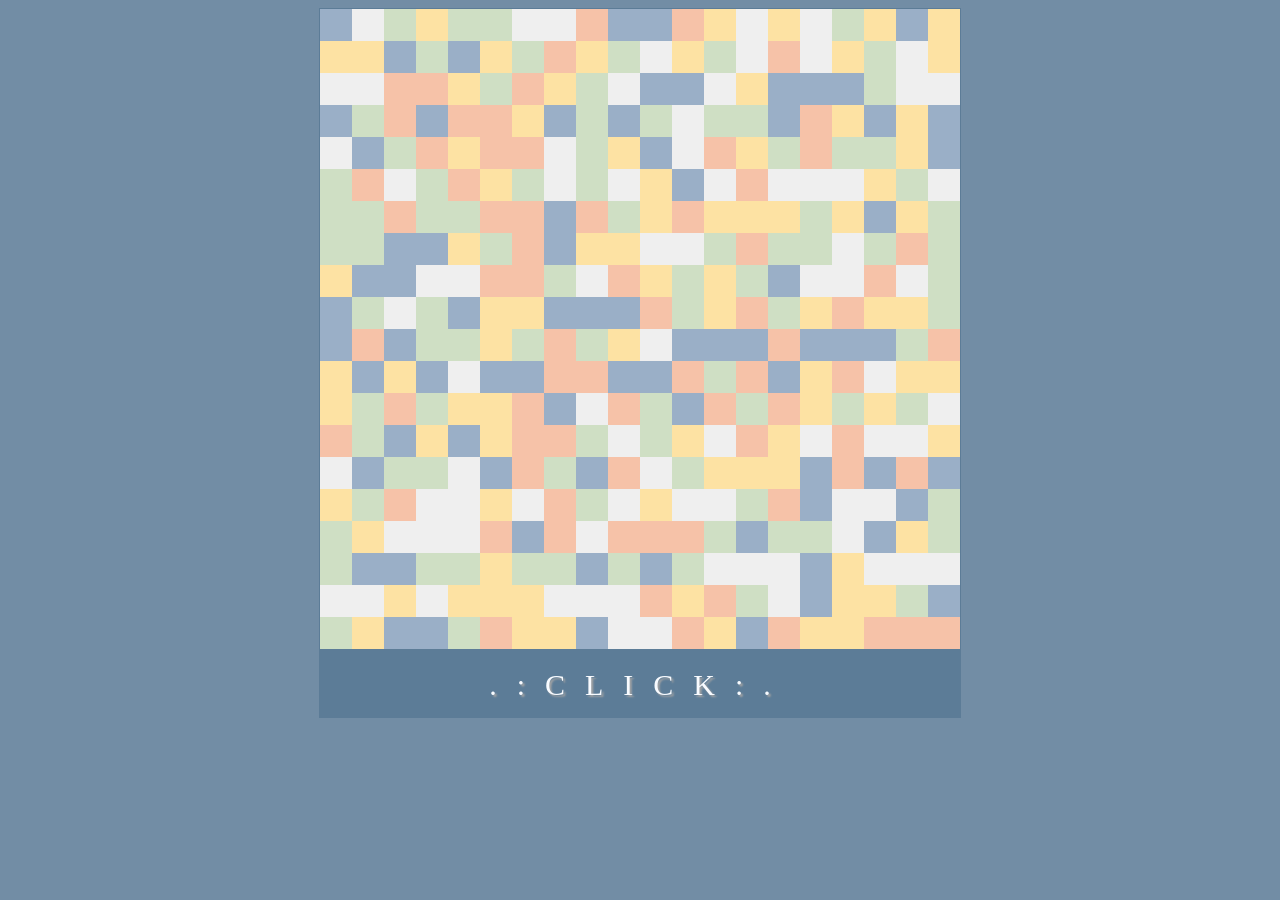
<file: othr/src/canvas/index.html>
<!DOCTYPE html>
<html lang="en">

<head>
  <meta charset="UTF-8">
  <link rel="stylesheet" type="text/css" media="screen" href="style.css" />
  <title>Document</title>
</head>

<body>

  <div class="cont">
    <canvas id="canvas" width="640" height="640"></canvas>
    <button class="button">.:CLICK:.</button>
  </div>
  <script src="script.js"></script>



  
</body>

</html>
</file>
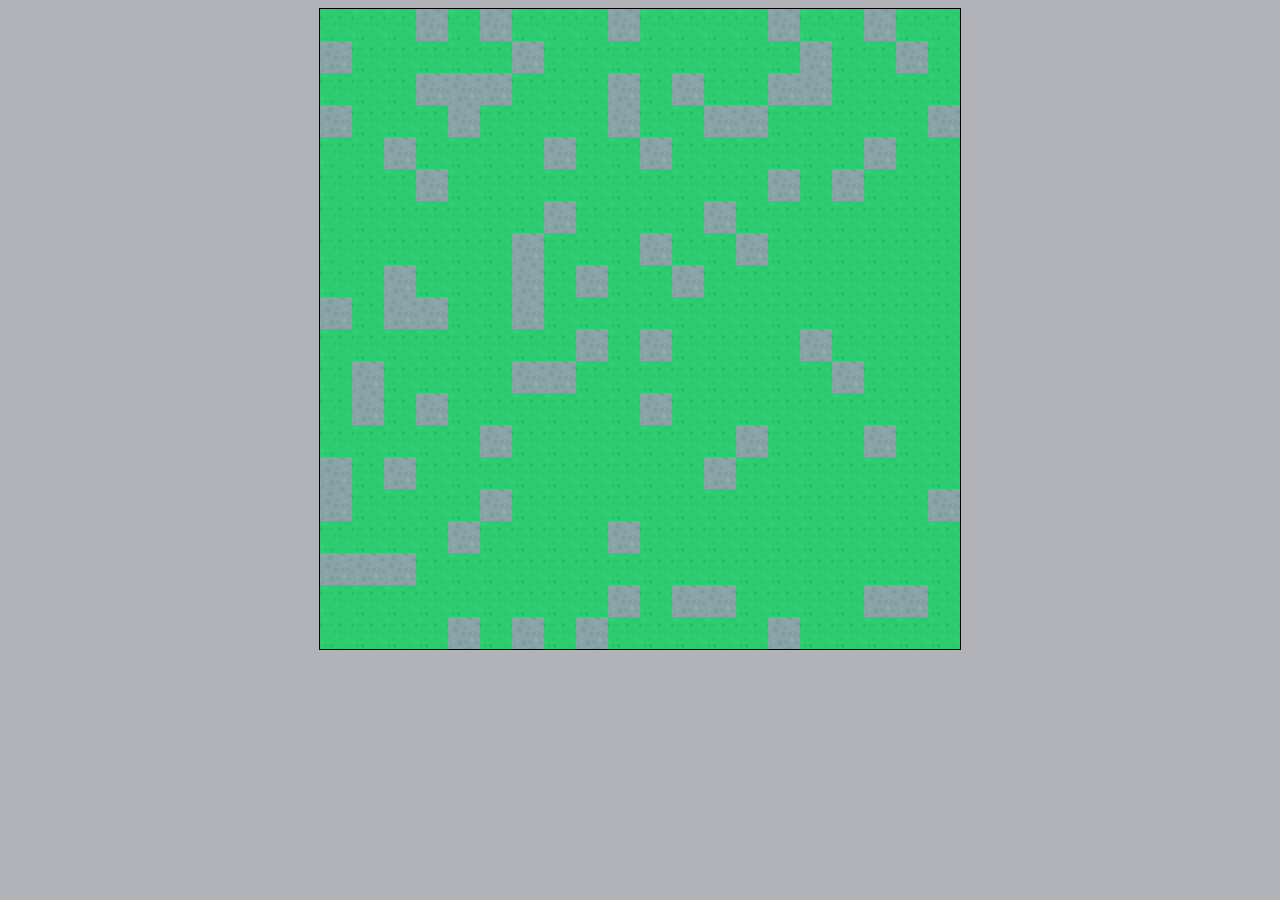
<file: othr/src/tbHndlr/index.html>
<!DOCTYPE html>
<html lang="en">

<head>
  <meta charset="UTF-8">
  <link rel="stylesheet" type="text/css" media="screen" href="style.css" />
  <title>Document</title>
</head>
<body>

  <script src="script.js"></script>
</body>
</html>
</file>
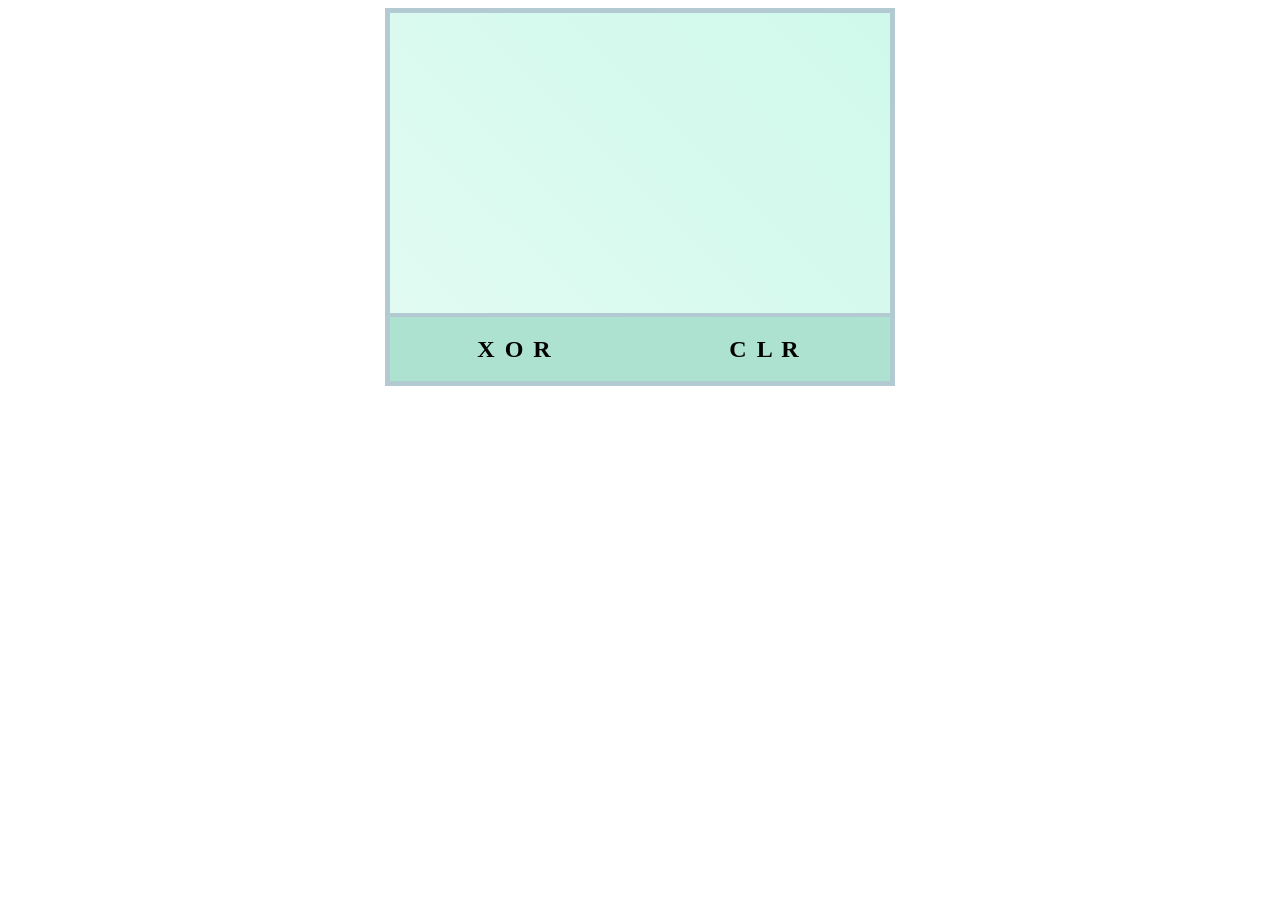
<file: othr/src/Xor/index.html>
<!DOCTYPE html>
<html lang="en">

<head>
  <meta charset="UTF-8">
  <meta name="viewport" content="width=device-width, initial-scale=1.0">
  <meta http-equiv="pragma" content="no-cache" />
  <link rel="stylesheet" type="text/css" media="screen" href="style.css" />
  <title>Document</title>
</head>

<body>
  <script src="script.js"></script>
  <div class=wrap>
    <textarea cols=20 rows=3 id="area"></textarea>
    <button id=dec onclick="myXor()">X O R</button>
    <button id=enc onclick="myClr()">C L R</button>
    <p style="clear:both"></p>
  </div>



</body>

</html>
</file>
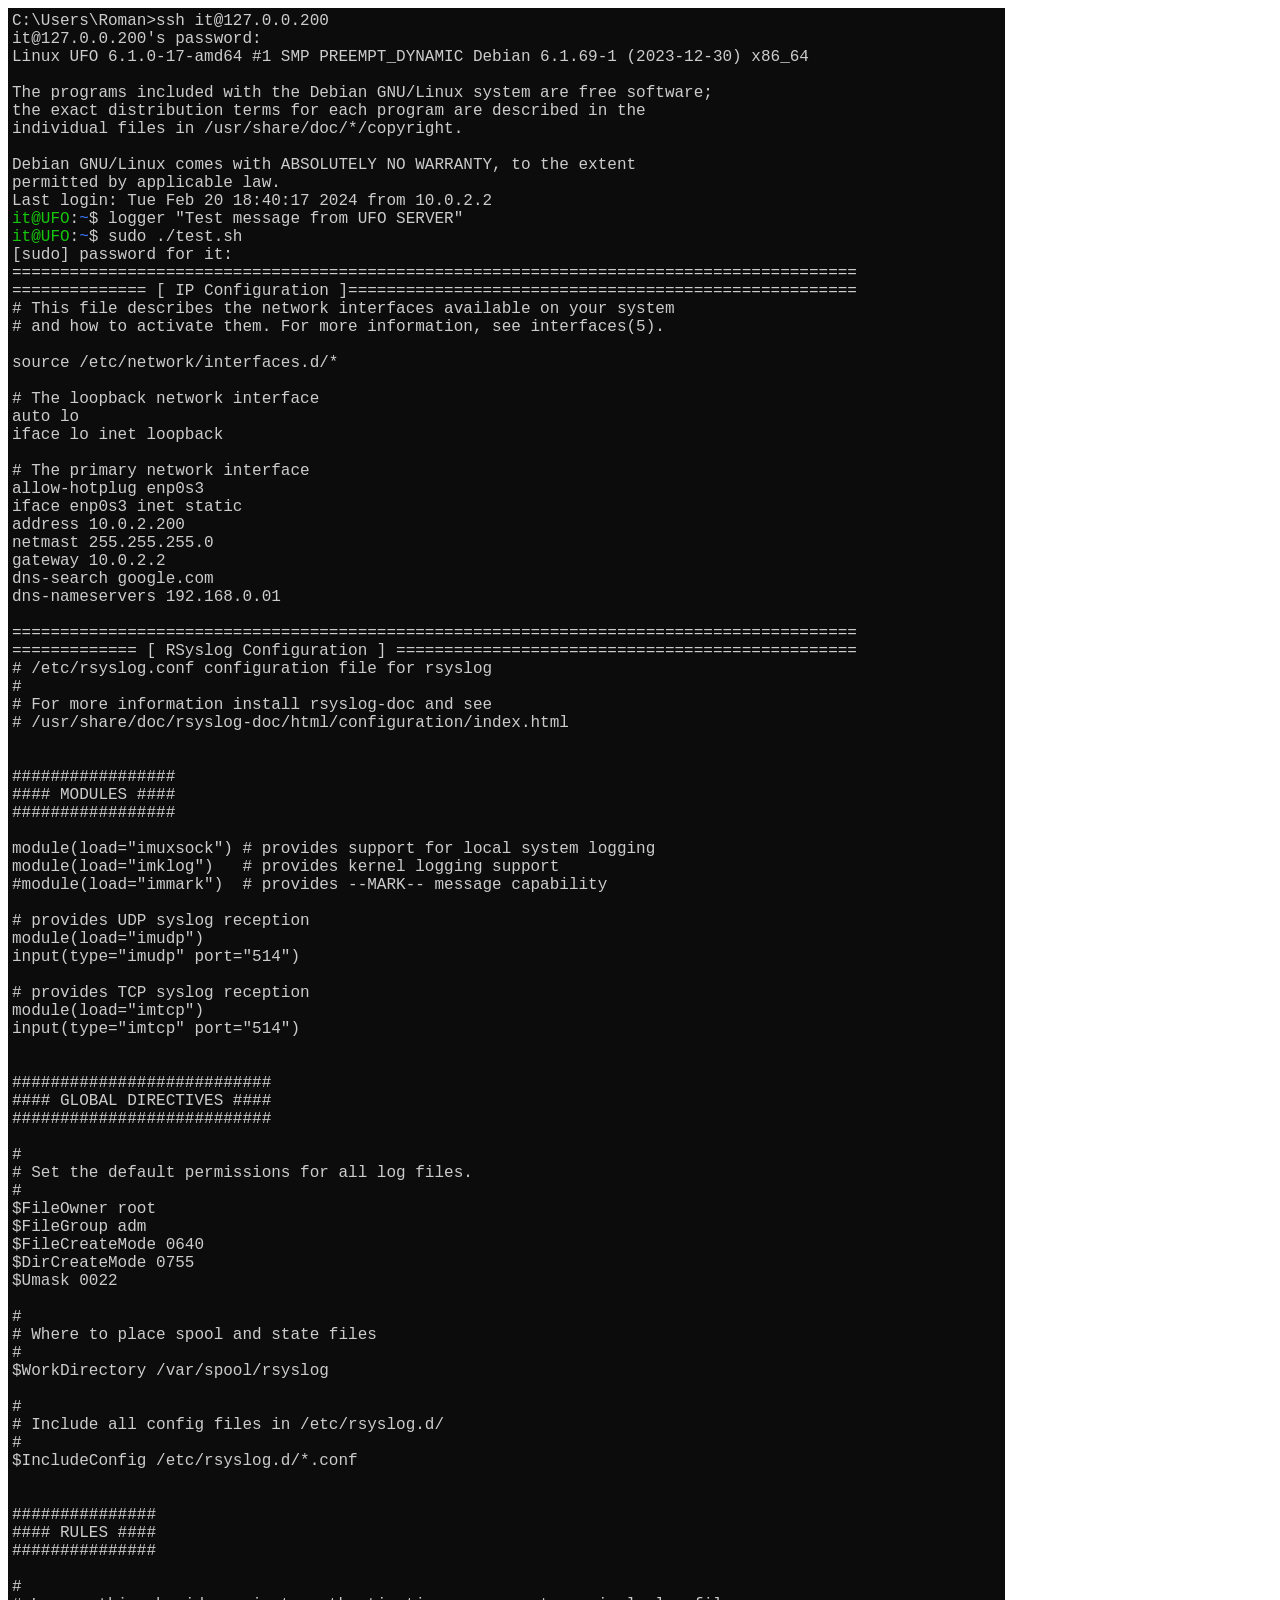
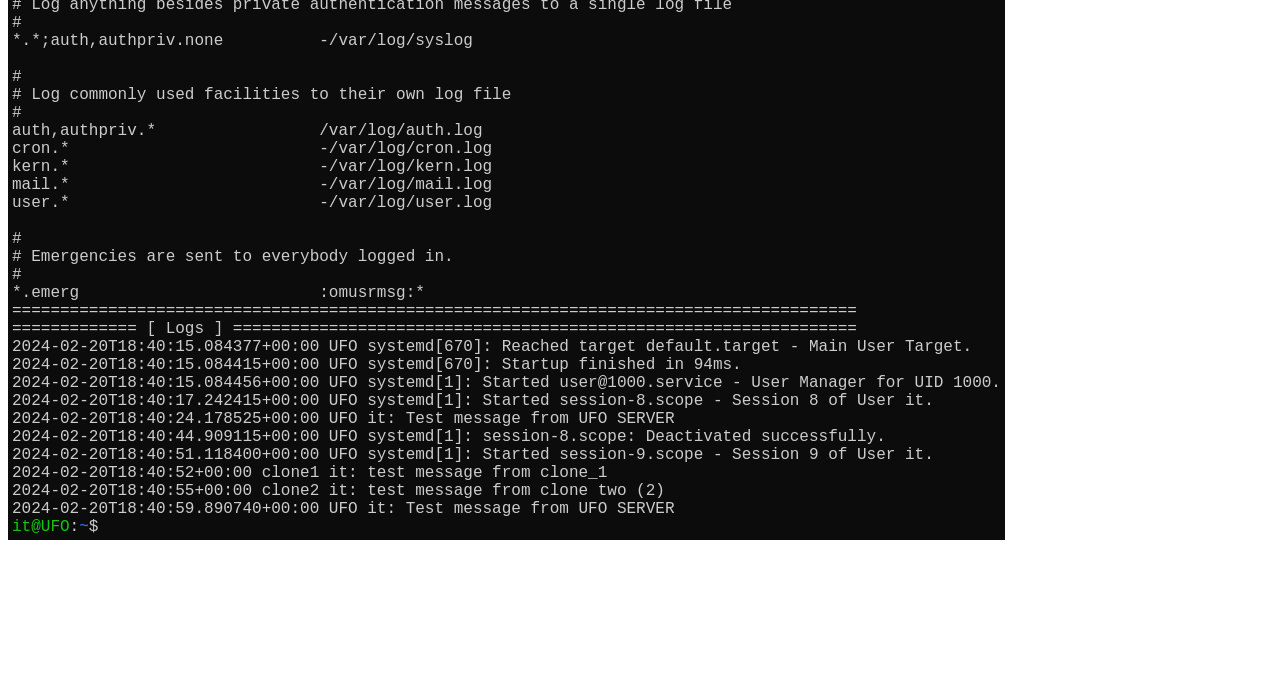
<file: collect/_rsrc/session.html>
<!DOCTYPE html>
<html>
  <head>
    <meta http-equiv="content-type" content="text/html; charset=UTF-8">
    <title>session</title>
  </head>
  <body>
    <div style="display:inline-block;white-space:pre;background-color:#0C0C0C;font-family:'Cascadia Mono',monospace;font-size:12pt;padding:4px;"><span
style="color:#CCCCCC;background-color:#0C0C0C;">C:\Users\Roman&gt;ssh it@127.0.0.200<br>it@127.0.0.200's password:<br>Linux UFO 6.1.0-17-amd64 #1 SMP PREEMPT_DYNAMIC Debian 6.1.69-1 (2023-12-30) x86_64<br><br>The programs included with the Debian GNU/Linux system are free software;<br>the exact distribution terms for each program are described in the<br>individual files in /usr/share/doc/*/copyright.<br><br>Debian GNU/Linux comes with ABSOLUTELY NO WARRANTY, to the extent<br>permitted by applicable law.<br>Last login: Tue Feb 20 18:40:17 2024 from 10.0.2.2<br></span><span
style="color:#16C60C;background-color:#0C0C0C;">it@UFO</span><span style="color:#CCCCCC;background-color:#0C0C0C;">:</span><span
style="color:#3B78FF;background-color:#0C0C0C;">~</span><span style="color:#CCCCCC;background-color:#0C0C0C;">$ logger "Test message from UFO SERVER"<br></span><span
style="color:#16C60C;background-color:#0C0C0C;">it@UFO</span><span style="color:#CCCCCC;background-color:#0C0C0C;">:</span><span
style="color:#3B78FF;background-color:#0C0C0C;">~</span><span style="color:#CCCCCC;background-color:#0C0C0C;">$ sudo ./test.sh<br>[sudo] password for it:<br>========================================================================================<br>============== [ IP Configuration ]=====================================================<br># This file describes the network interfaces available on your system<br># and how to activate them. For more information, see interfaces(5).<br><br>source /etc/network/interfaces.d/*<br><br># The loopback network interface<br>auto lo<br>iface lo inet loopback<br><br># The primary network interface<br>allow-hotplug enp0s3<br>iface enp0s3 inet static<br>address 10.0.2.200<br>netmast 255.255.255.0<br>gateway 10.0.2.2<br>dns-search google.com<br>dns-nameservers 192.168.0.01<br><br>========================================================================================<br>============= [ RSyslog Configuration ] ================================================<br># /etc/rsyslog.conf configuration file for rsyslog<br>#<br># For more information install rsyslog-doc and see<br># /usr/share/doc/rsyslog-doc/html/configuration/index.html<br><br><br>#################<br>#### MODULES ####<br>#################<br><br>module(load="imuxsock") # provides support for local system logging<br>module(load="imklog")   # provides kernel logging support<br>#module(load="immark")  # provides --MARK-- message capability<br><br># provides UDP syslog reception<br>module(load="imudp")<br>input(type="imudp" port="514")<br><br># provides TCP syslog reception<br>module(load="imtcp")<br>input(type="imtcp" port="514")<br><br><br>###########################<br>#### GLOBAL DIRECTIVES ####<br>###########################<br><br>#<br># Set the default permissions for all log files.<br>#<br>$FileOwner root<br>$FileGroup adm<br>$FileCreateMode 0640<br>$DirCreateMode 0755<br>$Umask 0022<br><br>#<br># Where to place spool and state files<br>#<br>$WorkDirectory /var/spool/rsyslog<br><br>#<br># Include all config files in /etc/rsyslog.d/<br>#<br>$IncludeConfig /etc/rsyslog.d/*.conf<br><br><br>###############<br>#### RULES ####<br>###############<br><br>#<br># Log anything besides private authentication messages to a single log file<br>#<br>*.*;auth,authpriv.none          -/var/log/syslog<br><br>#<br># Log commonly used facilities to their own log file<br>#<br>auth,authpriv.*                 /var/log/auth.log<br>cron.*                          -/var/log/cron.log<br>kern.*                          -/var/log/kern.log<br>mail.*                          -/var/log/mail.log<br>user.*                          -/var/log/user.log<br><br>#<br># Emergencies are sent to everybody logged in.<br>#<br>*.emerg                         :omusrmsg:*<br>========================================================================================<br>============= [ Logs ] =================================================================<br>2024-02-20T18:40:15.084377+00:00 UFO systemd[670]: Reached target default.target - Main User Target.<br>2024-02-20T18:40:15.084415+00:00 UFO systemd[670]: Startup finished in 94ms.<br>2024-02-20T18:40:15.084456+00:00 UFO systemd[1]: Started user@1000.service - User Manager for UID 1000.<br>2024-02-20T18:40:17.242415+00:00 UFO systemd[1]: Started session-8.scope - Session 8 of User it.<br>2024-02-20T18:40:24.178525+00:00 UFO it: Test message from UFO SERVER<br>2024-02-20T18:40:44.909115+00:00 UFO systemd[1]: session-8.scope: Deactivated successfully.<br>2024-02-20T18:40:51.118400+00:00 UFO systemd[1]: Started session-9.scope - Session 9 of User it.<br>2024-02-20T18:40:52+00:00 clone1 it: test message from clone_1<br>2024-02-20T18:40:55+00:00 clone2 it: test message from clone two (2)<br>2024-02-20T18:40:59.890740+00:00 UFO it: Test message from UFO SERVER<br></span><span
style="color:#16C60C;background-color:#0C0C0C;">it@UFO</span><span style="color:#CCCCCC;background-color:#0C0C0C;">:</span><span
style="color:#3B78FF;background-color:#0C0C0C;">~</span><span style="color:#CCCCCC;background-color:#0C0C0C;">$</span></div>
    <p></p>
  </body>
</html>
</file>
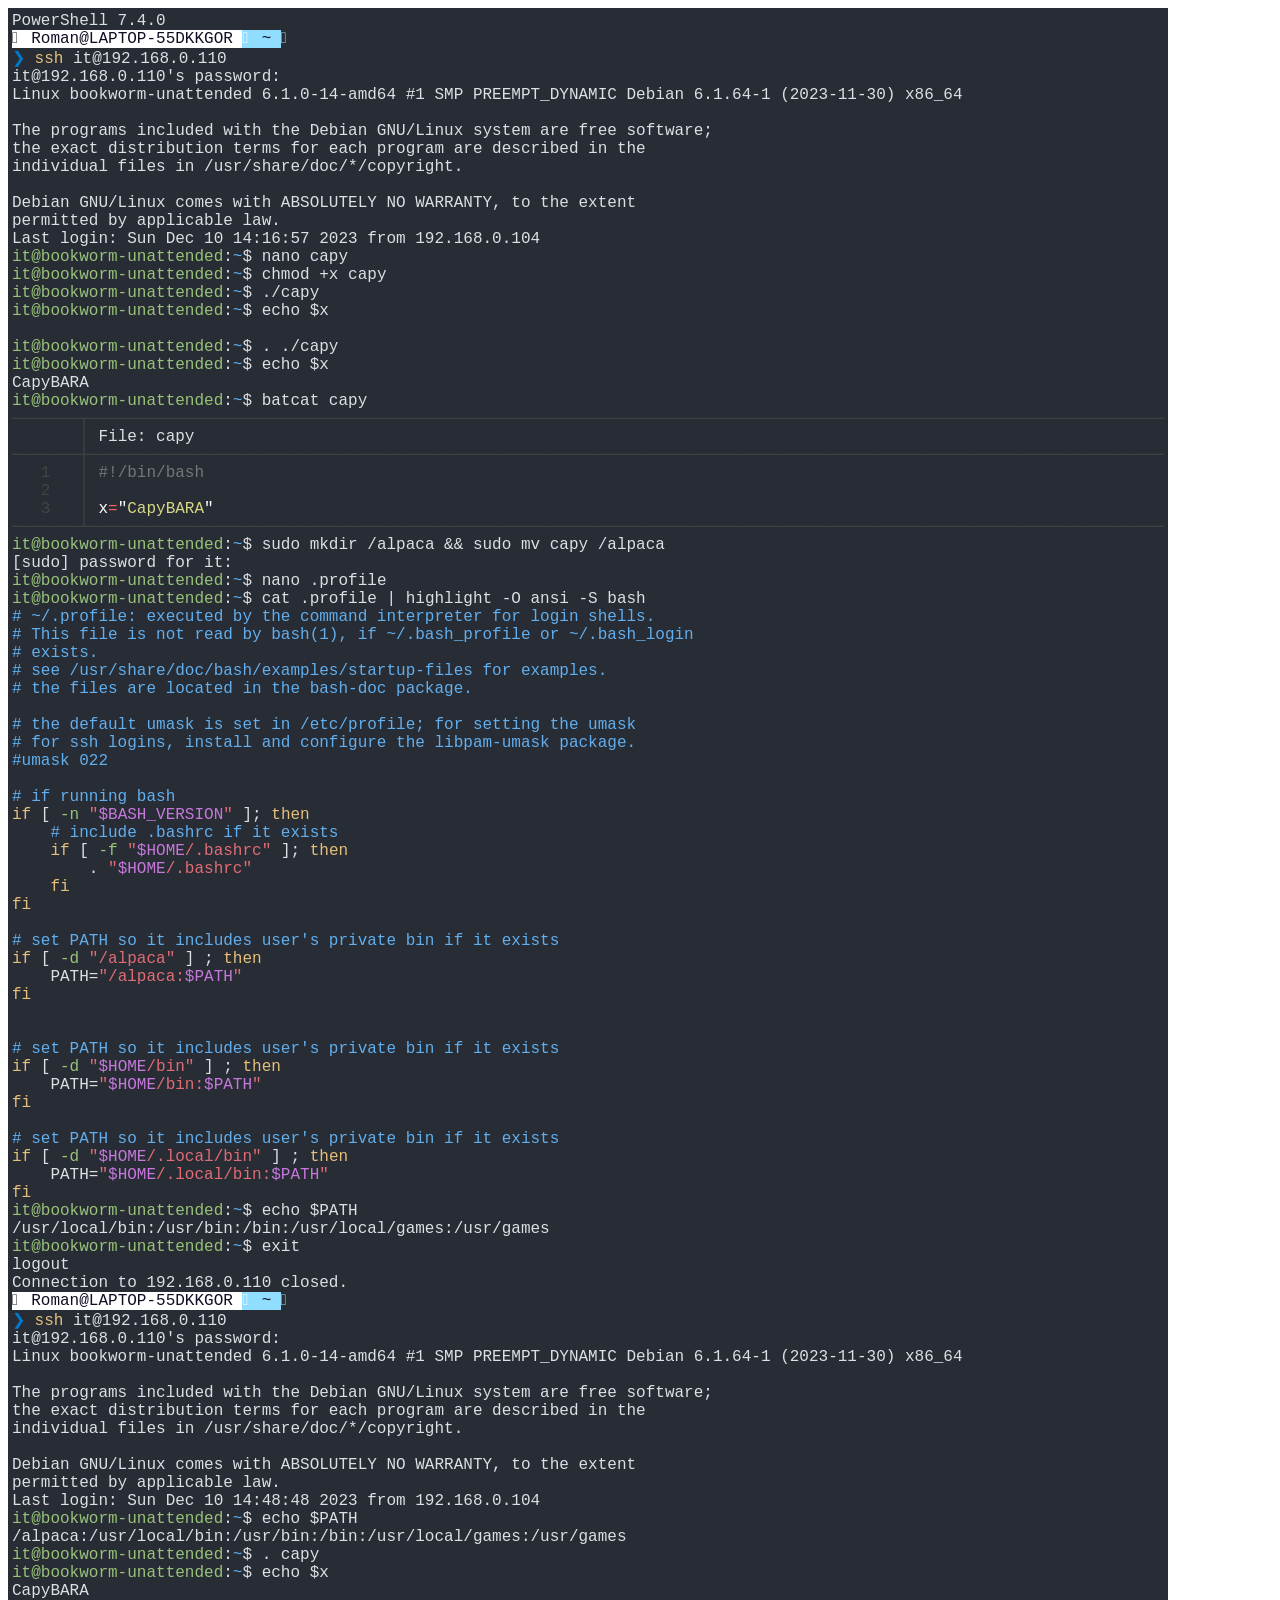
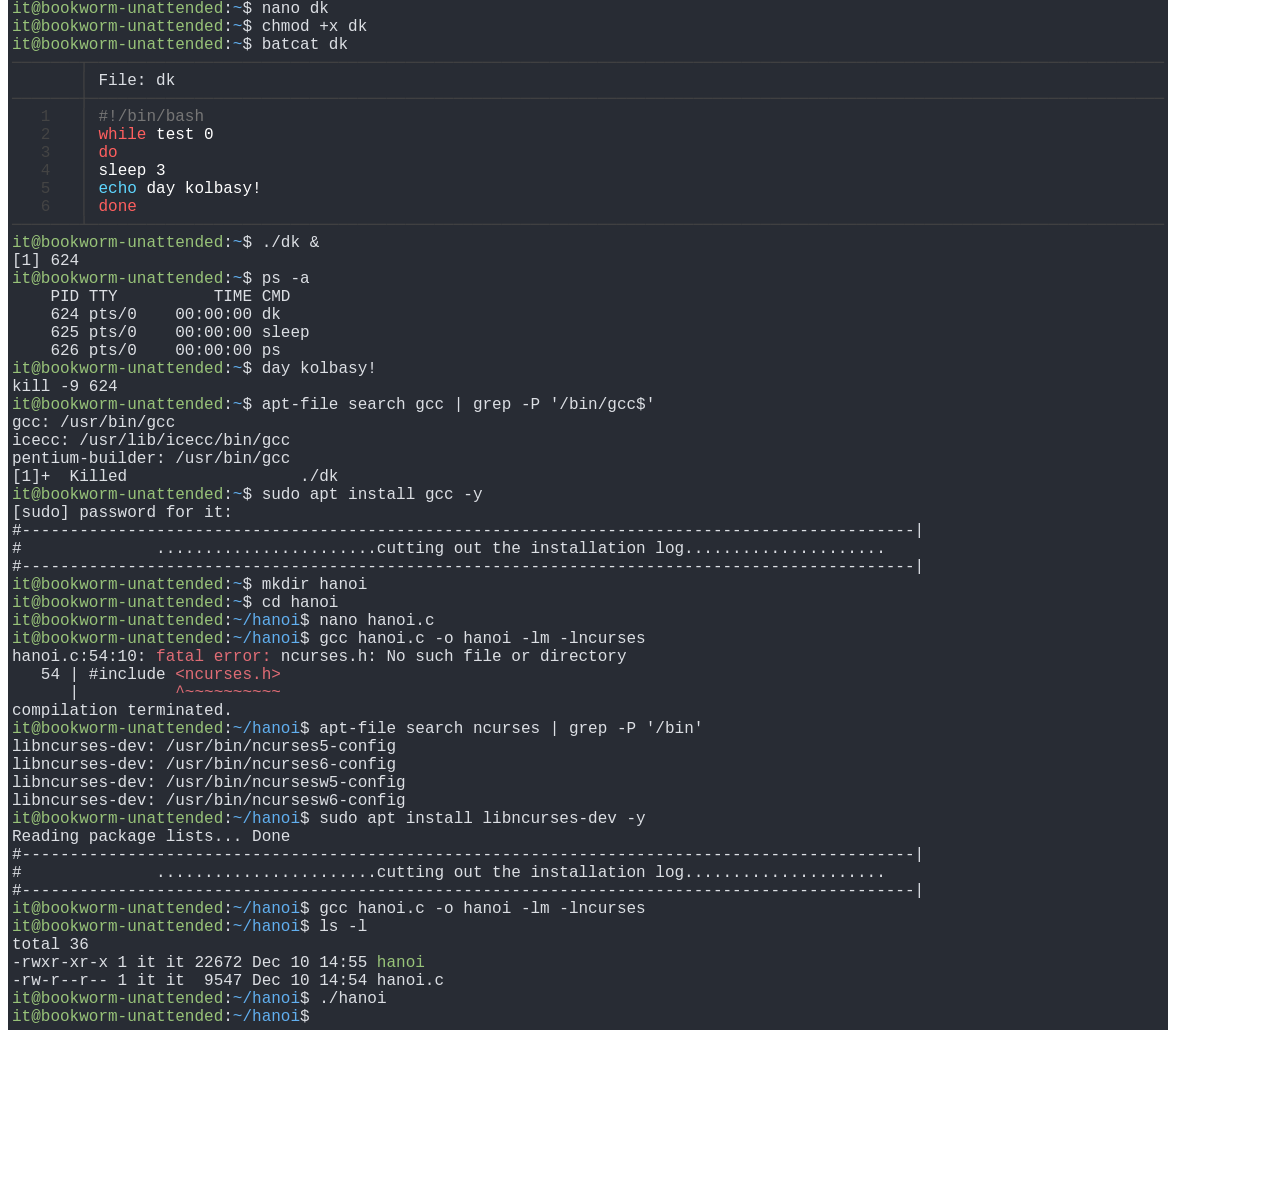
<file: proc/_rsrc/session.html>
<!DOCTYPE html>
<html>
  <head>
    <meta http-equiv="content-type" content="text/html; charset=UTF-8">
    <title>session</title>
  </head>
  <body>
    <div style="display:inline-block;white-space:pre;background-color:#282C34;font-family:'Cascadia Mono',monospace;font-size:12pt;padding:4px;"><span
style="color:#DCDFE4;background-color:#282C34;">PowerShell 7.4.0<br></span><span
style="color:#282C34;background-color:#FFFFFF;"></span><span style="color:#100E23;background-color:#FFFFFF;"> Roman@LAPTOP-55DKKGOR </span><span
style="color:#FFFFFF;background-color:#91DDFF;"> </span><span style="color:#100E23;background-color:#91DDFF;">~ </span><span
style="color:#91DDFF;background-color:#282C34;"><br></span><span style="color:#007ACC;background-color:#282C34;">❯ </span><span
style="color:#E5C07B;background-color:#282C34;">ssh </span><span style="color:#DCDFE4;background-color:#282C34;">it@192.168.0.110<br>it@192.168.0.110's password:<br>Linux bookworm-unattended 6.1.0-14-amd64 #1 SMP PREEMPT_DYNAMIC Debian 6.1.64-1 (2023-11-30) x86_64<br><br>The programs included with the Debian GNU/Linux system are free software;<br>the exact distribution terms for each program are described in the<br>individual files in /usr/share/doc/*/copyright.<br><br>Debian GNU/Linux comes with ABSOLUTELY NO WARRANTY, to the extent<br>permitted by applicable law.<br>Last login: Sun Dec 10 14:16:57 2023 from 192.168.0.104<br></span><span
style="color:#98C379;background-color:#282C34;">it@bookworm-unattended</span><span
style="color:#DCDFE4;background-color:#282C34;">:</span><span style="color:#61AFEF;background-color:#282C34;">~</span><span
style="color:#DCDFE4;background-color:#282C34;">$ nano capy<br></span><span style="color:#98C379;background-color:#282C34;">it@bookworm-unattended</span><span
style="color:#DCDFE4;background-color:#282C34;">:</span><span style="color:#61AFEF;background-color:#282C34;">~</span><span
style="color:#DCDFE4;background-color:#282C34;">$ chmod +x capy<br></span><span
style="color:#98C379;background-color:#282C34;">it@bookworm-unattended</span><span
style="color:#DCDFE4;background-color:#282C34;">:</span><span style="color:#61AFEF;background-color:#282C34;">~</span><span
style="color:#DCDFE4;background-color:#282C34;">$ ./capy<br></span><span style="color:#98C379;background-color:#282C34;">it@bookworm-unattended</span><span
style="color:#DCDFE4;background-color:#282C34;">:</span><span style="color:#61AFEF;background-color:#282C34;">~</span><span
style="color:#DCDFE4;background-color:#282C34;">$ echo $x<br><br></span><span style="color:#98C379;background-color:#282C34;">it@bookworm-unattended</span><span
style="color:#DCDFE4;background-color:#282C34;">:</span><span style="color:#61AFEF;background-color:#282C34;">~</span><span
style="color:#DCDFE4;background-color:#282C34;">$ . ./capy<br></span><span style="color:#98C379;background-color:#282C34;">it@bookworm-unattended</span><span
style="color:#DCDFE4;background-color:#282C34;">:</span><span style="color:#61AFEF;background-color:#282C34;">~</span><span
style="color:#DCDFE4;background-color:#282C34;">$ echo $x<br>CapyBARA<br></span><span
style="color:#98C379;background-color:#282C34;">it@bookworm-unattended</span><span
style="color:#DCDFE4;background-color:#282C34;">:</span><span style="color:#61AFEF;background-color:#282C34;">~</span><span
style="color:#DCDFE4;background-color:#282C34;">$ batcat capy<br></span><span style="color:#444444;background-color:#282C34;">───────┬────────────────────────────────────────────────────────────────────────────────────────────────────────────────<br></span><span
style="color:#DCDFE4;background-color:#282C34;">       </span><span style="color:#444444;background-color:#282C34;">│ </span><span
style="color:#DCDFE4;background-color:#282C34;">File: capy<br></span><span style="color:#444444;background-color:#282C34;">───────┼────────────────────────────────────────────────────────────────────────────────────────────────────────────────<br>   1   │ </span><span
style="color:#767676;background-color:#282C34;">#!/bin/bash<br></span><span style="color:#444444;background-color:#282C34;">   2   │<br>   3   │ </span><span
style="color:#FFFFFF;background-color:#282C34;">x</span><span style="color:#FF5F5F;background-color:#282C34;">=</span><span
style="color:#FFFFFF;background-color:#282C34;">"</span><span style="color:#D7D787;background-color:#282C34;">CapyBARA</span><span
style="color:#FFFFFF;background-color:#282C34;">"<br></span><span style="color:#444444;background-color:#282C34;">───────┴────────────────────────────────────────────────────────────────────────────────────────────────────────────────<br></span><span
style="color:#98C379;background-color:#282C34;">it@bookworm-unattended</span><span
style="color:#DCDFE4;background-color:#282C34;">:</span><span style="color:#61AFEF;background-color:#282C34;">~</span><span
style="color:#DCDFE4;background-color:#282C34;">$ sudo mkdir /alpaca &amp;&amp; sudo mv capy /alpaca<br>[sudo] password for it:<br></span><span
style="color:#98C379;background-color:#282C34;">it@bookworm-unattended</span><span
style="color:#DCDFE4;background-color:#282C34;">:</span><span style="color:#61AFEF;background-color:#282C34;">~</span><span
style="color:#DCDFE4;background-color:#282C34;">$ nano .profile<br></span><span
style="color:#98C379;background-color:#282C34;">it@bookworm-unattended</span><span
style="color:#DCDFE4;background-color:#282C34;">:</span><span style="color:#61AFEF;background-color:#282C34;">~</span><span
style="color:#DCDFE4;background-color:#282C34;">$ cat .profile | highlight -O ansi -S bash<br></span><span
style="color:#61AFEF;background-color:#282C34;"># ~/.profile: executed by the command interpreter for login shells.<br># This file is not read by bash(1), if ~/.bash_profile or ~/.bash_login<br># exists.<br># see /usr/share/doc/bash/examples/startup-files for examples.<br># the files are located in the bash-doc package.<br><br># the default umask is set in /etc/profile; for setting the umask<br># for ssh logins, install and configure the libpam-umask package.<br>#umask 022<br><br># if running bash<br></span><span
style="color:#E5C07B;background-color:#282C34;">if </span><span style="color:#DCDFE4;background-color:#282C34;">[ </span><span
style="color:#98C379;background-color:#282C34;">-n </span><span style="color:#E06C75;background-color:#282C34;">"</span><span
style="color:#C678DD;background-color:#282C34;">$BASH_VERSION</span><span style="color:#E06C75;background-color:#282C34;">" </span><span
style="color:#DCDFE4;background-color:#282C34;">]; </span><span style="color:#E5C07B;background-color:#282C34;">then<br></span><span
style="color:#DCDFE4;background-color:#282C34;">    </span><span style="color:#61AFEF;background-color:#282C34;"># include .bashrc if it exists<br></span><span
style="color:#DCDFE4;background-color:#282C34;">    </span><span style="color:#E5C07B;background-color:#282C34;">if </span><span
style="color:#DCDFE4;background-color:#282C34;">[ </span><span style="color:#98C379;background-color:#282C34;">-f </span><span
style="color:#E06C75;background-color:#282C34;">"</span><span style="color:#C678DD;background-color:#282C34;">$HOME</span><span
style="color:#E06C75;background-color:#282C34;">/.bashrc" </span><span style="color:#DCDFE4;background-color:#282C34;">]; </span><span
style="color:#E5C07B;background-color:#282C34;">then<br></span><span style="color:#DCDFE4;background-color:#282C34;">        . </span><span
style="color:#E06C75;background-color:#282C34;">"</span><span style="color:#C678DD;background-color:#282C34;">$HOME</span><span
style="color:#E06C75;background-color:#282C34;">/.bashrc"<br></span><span style="color:#DCDFE4;background-color:#282C34;">    </span><span
style="color:#E5C07B;background-color:#282C34;">fi<br>fi<br><br></span><span style="color:#61AFEF;background-color:#282C34;"># set PATH so it includes user's private bin if it exists<br></span><span
style="color:#E5C07B;background-color:#282C34;">if </span><span style="color:#DCDFE4;background-color:#282C34;">[ </span><span
style="color:#98C379;background-color:#282C34;">-d </span><span style="color:#E06C75;background-color:#282C34;">"/alpaca" </span><span
style="color:#DCDFE4;background-color:#282C34;">] ; </span><span style="color:#E5C07B;background-color:#282C34;">then<br></span><span
style="color:#DCDFE4;background-color:#282C34;">    PATH=</span><span style="color:#E06C75;background-color:#282C34;">"/alpaca:</span><span
style="color:#C678DD;background-color:#282C34;">$PATH</span><span style="color:#E06C75;background-color:#282C34;">"<br></span><span
style="color:#E5C07B;background-color:#282C34;">fi<br><br><br></span><span style="color:#61AFEF;background-color:#282C34;"># set PATH so it includes user's private bin if it exists<br></span><span
style="color:#E5C07B;background-color:#282C34;">if </span><span style="color:#DCDFE4;background-color:#282C34;">[ </span><span
style="color:#98C379;background-color:#282C34;">-d </span><span style="color:#E06C75;background-color:#282C34;">"</span><span
style="color:#C678DD;background-color:#282C34;">$HOME</span><span style="color:#E06C75;background-color:#282C34;">/bin" </span><span
style="color:#DCDFE4;background-color:#282C34;">] ; </span><span style="color:#E5C07B;background-color:#282C34;">then<br></span><span
style="color:#DCDFE4;background-color:#282C34;">    PATH=</span><span style="color:#E06C75;background-color:#282C34;">"</span><span
style="color:#C678DD;background-color:#282C34;">$HOME</span><span style="color:#E06C75;background-color:#282C34;">/bin:</span><span
style="color:#C678DD;background-color:#282C34;">$PATH</span><span style="color:#E06C75;background-color:#282C34;">"<br></span><span
style="color:#E5C07B;background-color:#282C34;">fi<br><br></span><span style="color:#61AFEF;background-color:#282C34;"># set PATH so it includes user's private bin if it exists<br></span><span
style="color:#E5C07B;background-color:#282C34;">if </span><span style="color:#DCDFE4;background-color:#282C34;">[ </span><span
style="color:#98C379;background-color:#282C34;">-d </span><span style="color:#E06C75;background-color:#282C34;">"</span><span
style="color:#C678DD;background-color:#282C34;">$HOME</span><span style="color:#E06C75;background-color:#282C34;">/.local/bin" </span><span
style="color:#DCDFE4;background-color:#282C34;">] ; </span><span style="color:#E5C07B;background-color:#282C34;">then<br></span><span
style="color:#DCDFE4;background-color:#282C34;">    PATH=</span><span style="color:#E06C75;background-color:#282C34;">"</span><span
style="color:#C678DD;background-color:#282C34;">$HOME</span><span style="color:#E06C75;background-color:#282C34;">/.local/bin:</span><span
style="color:#C678DD;background-color:#282C34;">$PATH</span><span style="color:#E06C75;background-color:#282C34;">"<br></span><span
style="color:#E5C07B;background-color:#282C34;">fi<br></span><span style="color:#98C379;background-color:#282C34;">it@bookworm-unattended</span><span
style="color:#DCDFE4;background-color:#282C34;">:</span><span style="color:#61AFEF;background-color:#282C34;">~</span><span
style="color:#DCDFE4;background-color:#282C34;">$ echo $PATH<br>/usr/local/bin:/usr/bin:/bin:/usr/local/games:/usr/games<br></span><span
style="color:#98C379;background-color:#282C34;">it@bookworm-unattended</span><span
style="color:#DCDFE4;background-color:#282C34;">:</span><span style="color:#61AFEF;background-color:#282C34;">~</span><span
style="color:#DCDFE4;background-color:#282C34;">$ exit<br>logout<br>Connection to 192.168.0.110 closed.<br></span><span
style="color:#282C34;background-color:#FFFFFF;"></span><span style="color:#100E23;background-color:#FFFFFF;"> Roman@LAPTOP-55DKKGOR </span><span
style="color:#FFFFFF;background-color:#91DDFF;"> </span><span style="color:#100E23;background-color:#91DDFF;">~ </span><span
style="color:#91DDFF;background-color:#282C34;"><br></span><span style="color:#007ACC;background-color:#282C34;">❯ </span><span
style="color:#E5C07B;background-color:#282C34;">ssh </span><span style="color:#DCDFE4;background-color:#282C34;">it@192.168.0.110<br>it@192.168.0.110's password:<br>Linux bookworm-unattended 6.1.0-14-amd64 #1 SMP PREEMPT_DYNAMIC Debian 6.1.64-1 (2023-11-30) x86_64<br><br>The programs included with the Debian GNU/Linux system are free software;<br>the exact distribution terms for each program are described in the<br>individual files in /usr/share/doc/*/copyright.<br><br>Debian GNU/Linux comes with ABSOLUTELY NO WARRANTY, to the extent<br>permitted by applicable law.<br>Last login: Sun Dec 10 14:48:48 2023 from 192.168.0.104<br></span><span
style="color:#98C379;background-color:#282C34;">it@bookworm-unattended</span><span
style="color:#DCDFE4;background-color:#282C34;">:</span><span style="color:#61AFEF;background-color:#282C34;">~</span><span
style="color:#DCDFE4;background-color:#282C34;">$ echo $PATH<br>/alpaca:/usr/local/bin:/usr/bin:/bin:/usr/local/games:/usr/games<br></span><span
style="color:#98C379;background-color:#282C34;">it@bookworm-unattended</span><span
style="color:#DCDFE4;background-color:#282C34;">:</span><span style="color:#61AFEF;background-color:#282C34;">~</span><span
style="color:#DCDFE4;background-color:#282C34;">$ . capy<br></span><span style="color:#98C379;background-color:#282C34;">it@bookworm-unattended</span><span
style="color:#DCDFE4;background-color:#282C34;">:</span><span style="color:#61AFEF;background-color:#282C34;">~</span><span
style="color:#DCDFE4;background-color:#282C34;">$ echo $x<br>CapyBARA<br></span><span
style="color:#98C379;background-color:#282C34;">it@bookworm-unattended</span><span
style="color:#DCDFE4;background-color:#282C34;">:</span><span style="color:#61AFEF;background-color:#282C34;">~</span><span
style="color:#DCDFE4;background-color:#282C34;">$ nano dk<br></span><span style="color:#98C379;background-color:#282C34;">it@bookworm-unattended</span><span
style="color:#DCDFE4;background-color:#282C34;">:</span><span style="color:#61AFEF;background-color:#282C34;">~</span><span
style="color:#DCDFE4;background-color:#282C34;">$ chmod +x dk<br></span><span style="color:#98C379;background-color:#282C34;">it@bookworm-unattended</span><span
style="color:#DCDFE4;background-color:#282C34;">:</span><span style="color:#61AFEF;background-color:#282C34;">~</span><span
style="color:#DCDFE4;background-color:#282C34;">$ batcat dk<br></span><span style="color:#444444;background-color:#282C34;">───────┬────────────────────────────────────────────────────────────────────────────────────────────────────────────────<br></span><span
style="color:#DCDFE4;background-color:#282C34;">       </span><span style="color:#444444;background-color:#282C34;">│ </span><span
style="color:#DCDFE4;background-color:#282C34;">File: dk<br></span><span style="color:#444444;background-color:#282C34;">───────┼────────────────────────────────────────────────────────────────────────────────────────────────────────────────<br>   1   │ </span><span
style="color:#767676;background-color:#282C34;">#!/bin/bash<br></span><span style="color:#444444;background-color:#282C34;">   2   │ </span><span
style="color:#FF5F5F;background-color:#282C34;">while </span><span style="color:#FFFFFF;background-color:#282C34;">test 0<br></span><span
style="color:#444444;background-color:#282C34;">   3   │ </span><span style="color:#FF5F5F;background-color:#282C34;">do<br></span><span
style="color:#444444;background-color:#282C34;">   4   │ </span><span style="color:#FFFFFF;background-color:#282C34;">sleep 3<br></span><span
style="color:#444444;background-color:#282C34;">   5   │ </span><span style="color:#5FD7FF;background-color:#282C34;">echo </span><span
style="color:#FFFFFF;background-color:#282C34;">day kolbasy!<br></span><span style="color:#444444;background-color:#282C34;">   6   │ </span><span
style="color:#FF5F5F;background-color:#282C34;">done<br></span><span style="color:#444444;background-color:#282C34;">───────┴────────────────────────────────────────────────────────────────────────────────────────────────────────────────<br></span><span
style="color:#98C379;background-color:#282C34;">it@bookworm-unattended</span><span
style="color:#DCDFE4;background-color:#282C34;">:</span><span style="color:#61AFEF;background-color:#282C34;">~</span><span
style="color:#DCDFE4;background-color:#282C34;">$ ./dk &amp;<br>[1] 624<br></span><span
style="color:#98C379;background-color:#282C34;">it@bookworm-unattended</span><span
style="color:#DCDFE4;background-color:#282C34;">:</span><span style="color:#61AFEF;background-color:#282C34;">~</span><span
style="color:#DCDFE4;background-color:#282C34;">$ ps -a<br>    PID TTY          TIME CMD<br>    624 pts/0    00:00:00 dk<br>    625 pts/0    00:00:00 sleep<br>    626 pts/0    00:00:00 ps<br></span><span
style="color:#98C379;background-color:#282C34;">it@bookworm-unattended</span><span
style="color:#DCDFE4;background-color:#282C34;">:</span><span style="color:#61AFEF;background-color:#282C34;">~</span><span
style="color:#DCDFE4;background-color:#282C34;">$ day kolbasy!<br>kill -9 624<br></span><span
style="color:#98C379;background-color:#282C34;">it@bookworm-unattended</span><span
style="color:#DCDFE4;background-color:#282C34;">:</span><span style="color:#61AFEF;background-color:#282C34;">~</span><span
style="color:#DCDFE4;background-color:#282C34;">$ apt-file search gcc | grep -P '/bin/gcc$'<br>gcc: /usr/bin/gcc<br>icecc: /usr/lib/icecc/bin/gcc<br>pentium-builder: /usr/bin/gcc<br>[1]+  Killed                  ./dk<br></span><span
style="color:#98C379;background-color:#282C34;">it@bookworm-unattended</span><span
style="color:#DCDFE4;background-color:#282C34;">:</span><span style="color:#61AFEF;background-color:#282C34;">~</span><span
style="color:#DCDFE4;background-color:#282C34;">$ sudo apt install gcc -y<br>[sudo] password for it:<br>#---------------------------------------------------------------------------------------------|<br></span><span
style="color:#DCDFE4;background-color:#282C34;"><span style="color:#DCDFE4;background-color:#282C34;"><span
style="color:#DCDFE4;background-color:#282C34;">#              .......................cutting out the installation log.....................</span></span><br>#---------------------------------------------------------------------------------------------|<br></span><span
style="color:#98C379;background-color:#282C34;">it@bookworm-unattended</span><span
style="color:#DCDFE4;background-color:#282C34;">:</span><span style="color:#61AFEF;background-color:#282C34;">~</span><span
style="color:#DCDFE4;background-color:#282C34;">$ mkdir hanoi<br></span><span style="color:#98C379;background-color:#282C34;">it@bookworm-unattended</span><span
style="color:#DCDFE4;background-color:#282C34;">:</span><span style="color:#61AFEF;background-color:#282C34;">~</span><span
style="color:#DCDFE4;background-color:#282C34;">$ cd hanoi<br></span><span style="color:#98C379;background-color:#282C34;">it@bookworm-unattended</span><span
style="color:#DCDFE4;background-color:#282C34;">:</span><span style="color:#61AFEF;background-color:#282C34;">~/hanoi</span><span
style="color:#DCDFE4;background-color:#282C34;">$ nano hanoi.c<br></span><span style="color:#98C379;background-color:#282C34;">it@bookworm-unattended</span><span
style="color:#DCDFE4;background-color:#282C34;">:</span><span style="color:#61AFEF;background-color:#282C34;">~/hanoi</span><span
style="color:#DCDFE4;background-color:#282C34;">$ gcc hanoi.c -o hanoi -lm -lncurses<br>hanoi.c:54:10: </span><span
style="color:#E06C75;background-color:#282C34;">fatal error: </span><span style="color:#DCDFE4;background-color:#282C34;">ncurses.h: No such file or directory<br>   54 | #include </span><span
style="color:#E06C75;background-color:#282C34;">&lt;ncurses.h&gt;<br></span><span
style="color:#DCDFE4;background-color:#282C34;">      |          </span><span style="color:#E06C75;background-color:#282C34;">^~~~~~~~~~~<br></span><span
style="color:#DCDFE4;background-color:#282C34;">compilation terminated.<br></span><span
style="color:#98C379;background-color:#282C34;">it@bookworm-unattended</span><span
style="color:#DCDFE4;background-color:#282C34;">:</span><span style="color:#61AFEF;background-color:#282C34;">~/hanoi</span><span
style="color:#DCDFE4;background-color:#282C34;">$ apt-file search ncurses | grep -P '/bin'<br>libncurses-dev: /usr/bin/ncurses5-config<br>libncurses-dev: /usr/bin/ncurses6-config<br>libncurses-dev: /usr/bin/ncursesw5-config<br>libncurses-dev: /usr/bin/ncursesw6-config<br></span><span
style="color:#98C379;background-color:#282C34;">it@bookworm-unattended</span><span
style="color:#DCDFE4;background-color:#282C34;">:</span><span style="color:#61AFEF;background-color:#282C34;">~/hanoi</span><span
style="color:#DCDFE4;background-color:#282C34;">$ sudo apt install libncurses-dev -y<br>Reading package lists... Done<br></span><span
style="color:#DCDFE4;background-color:#282C34;"><span style="color:#DCDFE4;background-color:#282C34;">#---------------------------------------------------------------------------------------------|<br>#              .......................cutting out the installation log.....................<br>#---------------------------------------------------------------------------------------------|</span><br></span><span
style="color:#98C379;background-color:#282C34;">it@bookworm-unattended</span><span
style="color:#DCDFE4;background-color:#282C34;">:</span><span style="color:#61AFEF;background-color:#282C34;">~/hanoi</span><span
style="color:#DCDFE4;background-color:#282C34;">$ gcc hanoi.c -o hanoi -lm -lncurses<br></span><span
style="color:#98C379;background-color:#282C34;">it@bookworm-unattended</span><span
style="color:#DCDFE4;background-color:#282C34;">:</span><span style="color:#61AFEF;background-color:#282C34;">~/hanoi</span><span
style="color:#DCDFE4;background-color:#282C34;">$ ls -l<br>total 36<br>-rwxr-xr-x 1 it it 22672 Dec 10 14:55 </span><span
style="color:#98C379;background-color:#282C34;">hanoi<br></span><span style="color:#DCDFE4;background-color:#282C34;">-rw-r--r-- 1 it it  9547 Dec 10 14:54 hanoi.c<br></span><span
style="color:#98C379;background-color:#282C34;">it@bookworm-unattended</span><span
style="color:#DCDFE4;background-color:#282C34;">:</span><span style="color:#61AFEF;background-color:#282C34;">~/hanoi</span><span
style="color:#DCDFE4;background-color:#282C34;">$ ./hanoi<br></span><span style="color:#98C379;background-color:#282C34;">it@bookworm-unattended</span><span
style="color:#DCDFE4;background-color:#282C34;">:</span><span style="color:#61AFEF;background-color:#282C34;">~/hanoi</span><span
style="color:#DCDFE4;background-color:#282C34;">$</span></div>
    <p></p>
  </body>
</html>
</file>
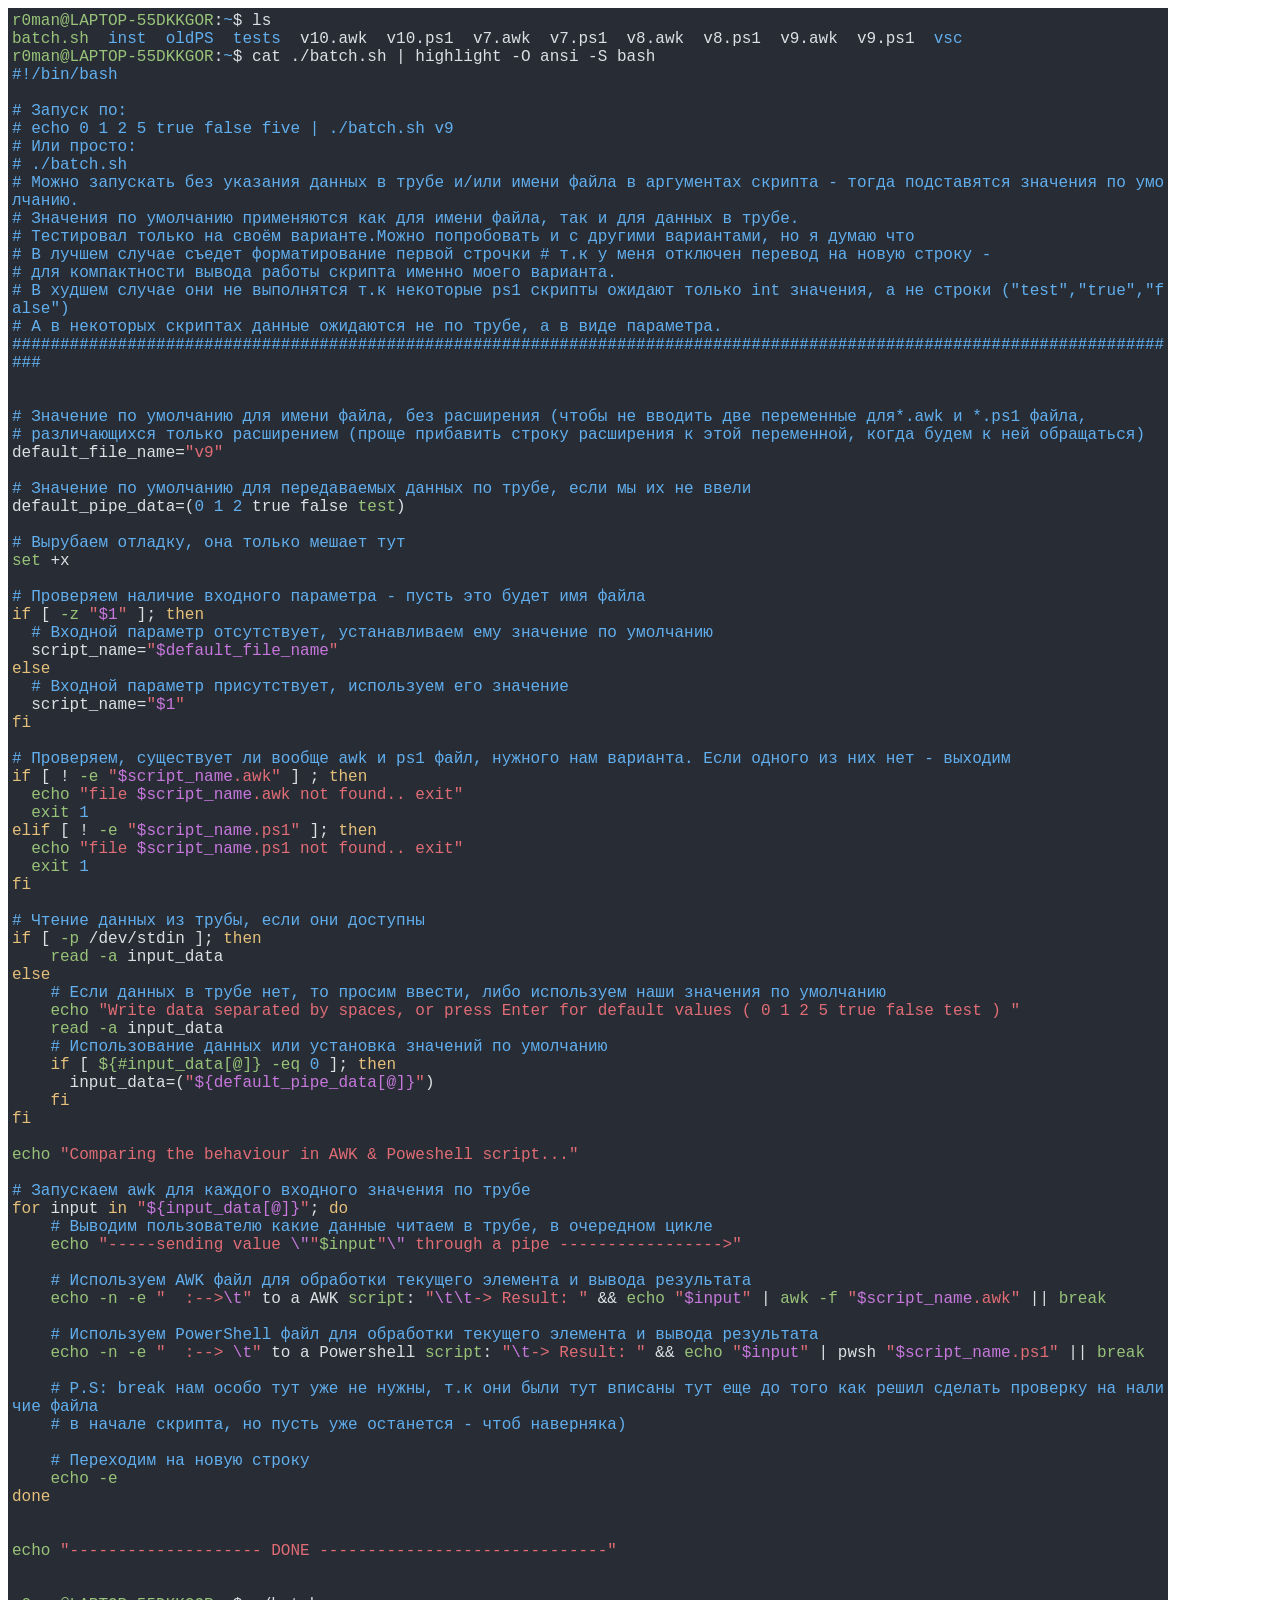
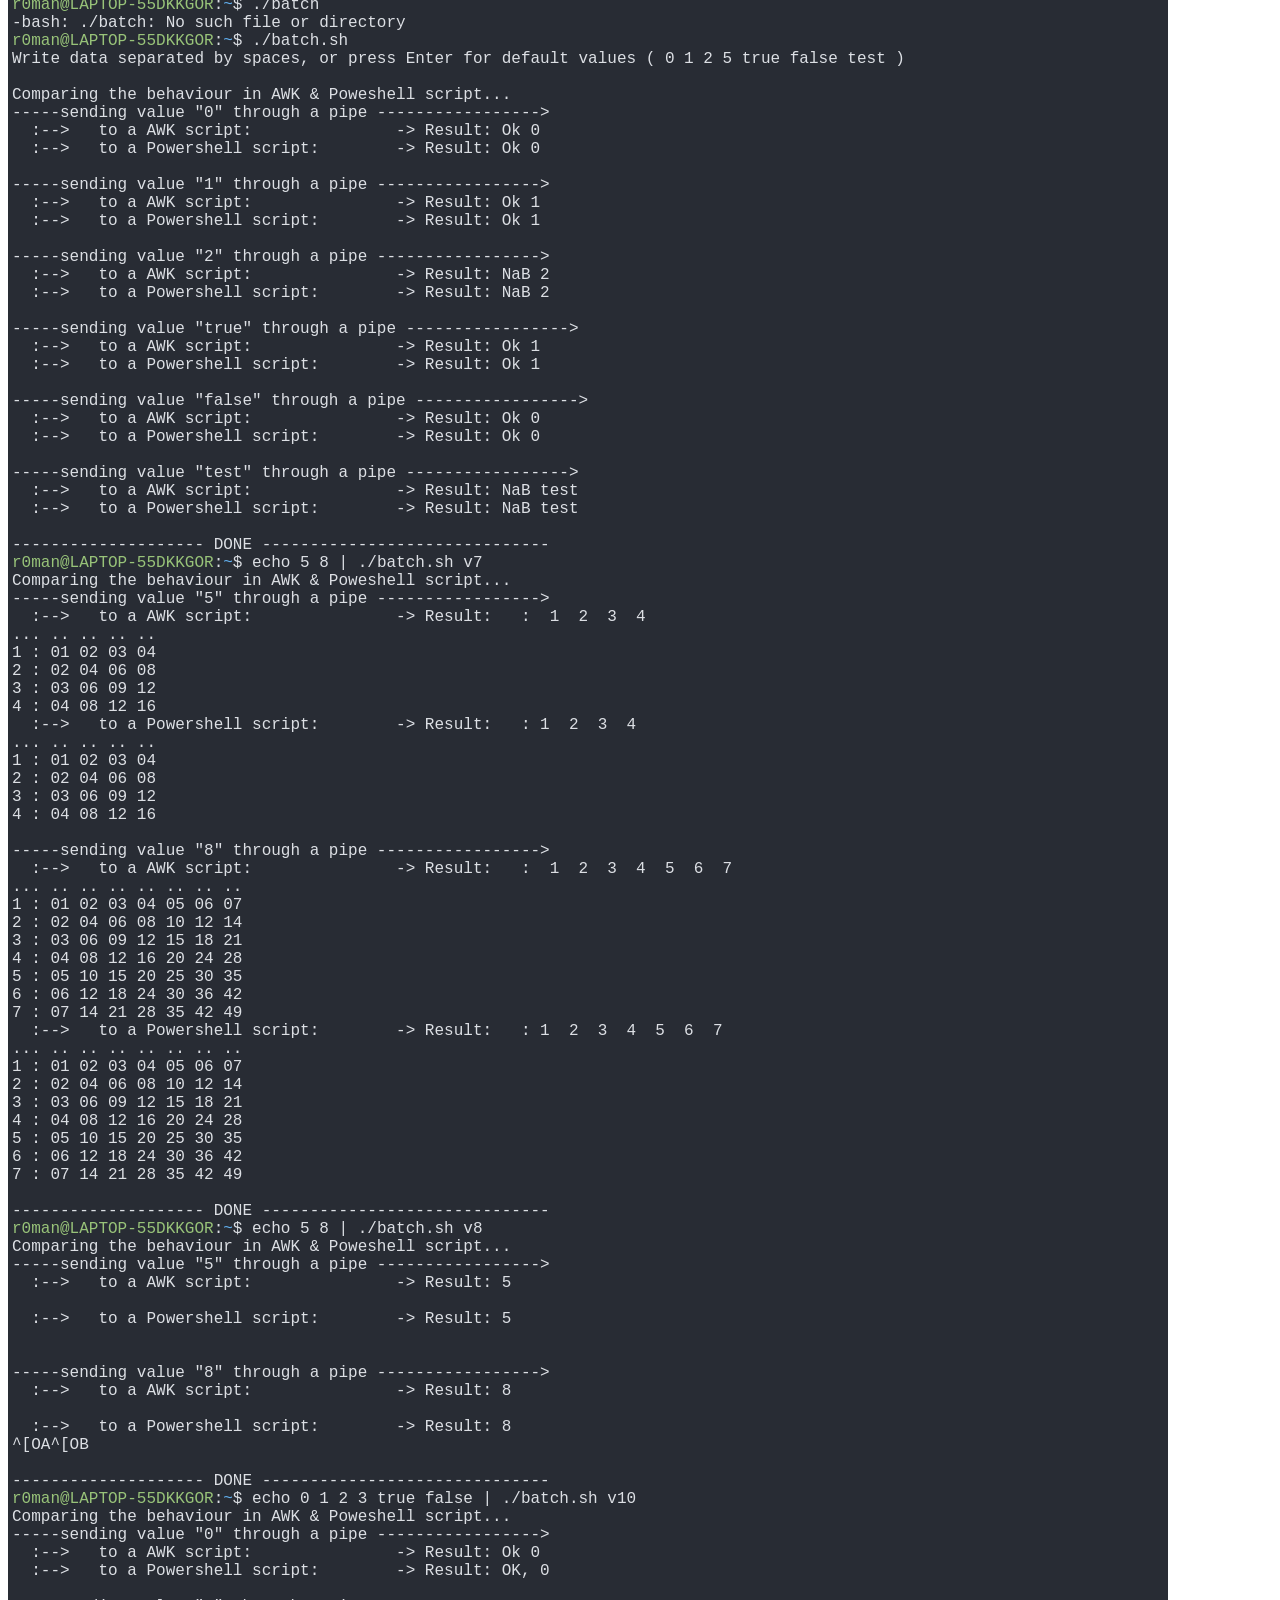
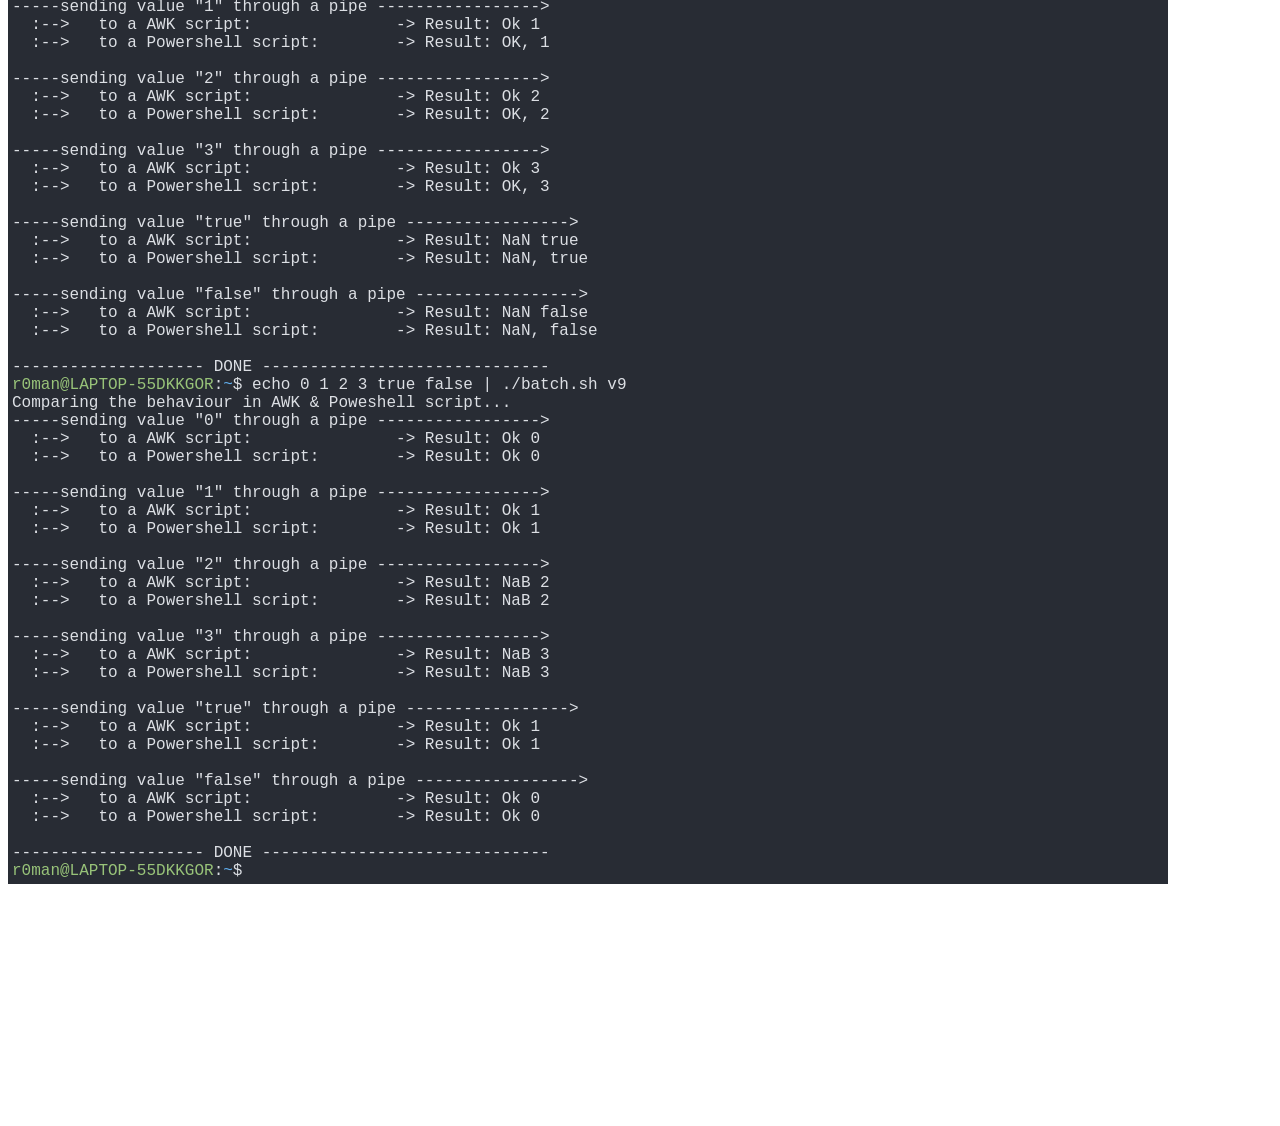
<file: pwsh/_rsrc/batch_session.html>
<!DOCTYPE html>
<html>
  <head>
    <meta http-equiv="content-type" content="text/html; charset=UTF-8">
    <title>bonus_session</title>
  </head>
  <body>
    <div style="display:inline-block;white-space:pre;background-color:#282C34;font-family:'Cascadia Mono',monospace;font-size:12pt;padding:4px;"><span
style="color:#98C379;background-color:#282C34;">r0man@LAPTOP-55DKKGOR</span><span
style="color:#DCDFE4;background-color:#282C34;">:</span><span style="color:#61AFEF;background-color:#282C34;">~</span><span
style="color:#DCDFE4;background-color:#282C34;">$ ls<br></span><span style="color:#98C379;background-color:#282C34;">batch.sh</span><span
style="color:#DCDFE4;background-color:#282C34;">  </span><span style="color:#61AFEF;background-color:#282C34;">inst</span><span
style="color:#DCDFE4;background-color:#282C34;">  </span><span style="color:#61AFEF;background-color:#282C34;">oldPS</span><span
style="color:#DCDFE4;background-color:#282C34;">  </span><span style="color:#61AFEF;background-color:#282C34;">tests</span><span
style="color:#DCDFE4;background-color:#282C34;">  v10.awk  v10.ps1  v7.awk  v7.ps1  v8.awk  v8.ps1  v9.awk  v9.ps1  </span><span
style="color:#61AFEF;background-color:#282C34;">vsc<br></span><span style="color:#98C379;background-color:#282C34;">r0man@LAPTOP-55DKKGOR</span><span
style="color:#DCDFE4;background-color:#282C34;">:</span><span style="color:#61AFEF;background-color:#282C34;">~</span><span
style="color:#DCDFE4;background-color:#282C34;">$ cat ./batch.sh | highlight -O ansi -S bash<br></span><span
style="color:#61AFEF;background-color:#282C34;">#!/bin/bash<br><br># Запуск по:<br># echo 0 1 2 5 true false five | ./batch.sh v9<br># Или просто:<br># ./batch.sh<br># Можно запускать без указания данных в трубе и/или имени файла в аргументах скрипта - тогда подставятся значения по умо<br>лчанию.<br># Значения по умолчанию применяются как для имени файла, так и для данных в трубе.<br># Тестировал только на своём варианте.Можно попробовать и с другими вариантами, но я думаю что<br># В лучшем случае съедет форматирование первой строчки # т.к у меня отключен перевод на новую строку -<br># для компактности вывода работы скрипта именно моего варианта.<br># В худшем случае они не выполнятся т.к некоторые ps1 скрипты ожидают только int значения, а не строки ("test","true","f<br>alse")<br># А в некоторых скриптах данные ожидаются не по трубе, а в виде параметра.<br>########################################################################################################################<br>###<br><br><br># Значение по умолчанию для имени файла, без расширения (чтобы не вводить две переменные для*.awk и *.ps1 файла,<br># различающихся только расширением (проще прибавить строку расширения к этой переменной, когда будем к ней обращаться)<br></span><span
style="color:#DCDFE4;background-color:#282C34;">default_file_name=</span><span style="color:#E06C75;background-color:#282C34;">"v9"<br><br></span><span
style="color:#61AFEF;background-color:#282C34;"># Значение по умолчанию для передаваемых данных по трубе, если мы их не ввели<br></span><span
style="color:#DCDFE4;background-color:#282C34;">default_pipe_data=(</span><span
style="color:#61AFEF;background-color:#282C34;">0 1 2 </span><span style="color:#DCDFE4;background-color:#282C34;">true false </span><span
style="color:#98C379;background-color:#282C34;">test</span><span style="color:#DCDFE4;background-color:#282C34;">)<br><br></span><span
style="color:#61AFEF;background-color:#282C34;"># Вырубаем отладку, она только мешает тут<br></span><span
style="color:#98C379;background-color:#282C34;">set </span><span style="color:#DCDFE4;background-color:#282C34;">+x<br><br></span><span
style="color:#61AFEF;background-color:#282C34;"># Проверяем наличие входного параметра - пусть это будет имя файла<br></span><span
style="color:#E5C07B;background-color:#282C34;">if </span><span style="color:#DCDFE4;background-color:#282C34;">[ </span><span
style="color:#98C379;background-color:#282C34;">-z </span><span style="color:#E06C75;background-color:#282C34;">"</span><span
style="color:#C678DD;background-color:#282C34;">$1</span><span style="color:#E06C75;background-color:#282C34;">" </span><span
style="color:#DCDFE4;background-color:#282C34;">]; </span><span style="color:#E5C07B;background-color:#282C34;">then<br></span><span
style="color:#DCDFE4;background-color:#282C34;">  </span><span style="color:#61AFEF;background-color:#282C34;"># Входной параметр отсутствует, устанавливаем ему значение по умолчанию<br></span><span
style="color:#DCDFE4;background-color:#282C34;">  script_name=</span><span style="color:#E06C75;background-color:#282C34;">"</span><span
style="color:#C678DD;background-color:#282C34;">$default_file_name</span><span style="color:#E06C75;background-color:#282C34;">"<br></span><span
style="color:#E5C07B;background-color:#282C34;">else<br></span><span style="color:#DCDFE4;background-color:#282C34;">  </span><span
style="color:#61AFEF;background-color:#282C34;"># Входной параметр присутствует, используем его значение<br></span><span
style="color:#DCDFE4;background-color:#282C34;">  script_name=</span><span style="color:#E06C75;background-color:#282C34;">"</span><span
style="color:#C678DD;background-color:#282C34;">$1</span><span style="color:#E06C75;background-color:#282C34;">"<br></span><span
style="color:#E5C07B;background-color:#282C34;">fi<br><br></span><span style="color:#61AFEF;background-color:#282C34;"># Проверяем, существует ли вообще awk и ps1 файл, нужного нам варианта. Если одного из них нет - выходим<br></span><span
style="color:#E5C07B;background-color:#282C34;">if </span><span style="color:#DCDFE4;background-color:#282C34;">[ ! </span><span
style="color:#98C379;background-color:#282C34;">-e </span><span style="color:#E06C75;background-color:#282C34;">"</span><span
style="color:#C678DD;background-color:#282C34;">$script_name</span><span style="color:#E06C75;background-color:#282C34;">.awk" </span><span
style="color:#DCDFE4;background-color:#282C34;">] ; </span><span style="color:#E5C07B;background-color:#282C34;">then<br></span><span
style="color:#DCDFE4;background-color:#282C34;">  </span><span style="color:#98C379;background-color:#282C34;">echo </span><span
style="color:#E06C75;background-color:#282C34;">"file </span><span style="color:#C678DD;background-color:#282C34;">$script_name</span><span
style="color:#E06C75;background-color:#282C34;">.awk not found.. exit"<br></span><span
style="color:#DCDFE4;background-color:#282C34;">  </span><span style="color:#98C379;background-color:#282C34;">exit </span><span
style="color:#61AFEF;background-color:#282C34;">1<br></span><span style="color:#E5C07B;background-color:#282C34;">elif </span><span
style="color:#DCDFE4;background-color:#282C34;">[ ! </span><span style="color:#98C379;background-color:#282C34;">-e </span><span
style="color:#E06C75;background-color:#282C34;">"</span><span style="color:#C678DD;background-color:#282C34;">$script_name</span><span
style="color:#E06C75;background-color:#282C34;">.ps1" </span><span style="color:#DCDFE4;background-color:#282C34;">]; </span><span
style="color:#E5C07B;background-color:#282C34;">then<br></span><span style="color:#DCDFE4;background-color:#282C34;">  </span><span
style="color:#98C379;background-color:#282C34;">echo </span><span style="color:#E06C75;background-color:#282C34;">"file </span><span
style="color:#C678DD;background-color:#282C34;">$script_name</span><span style="color:#E06C75;background-color:#282C34;">.ps1 not found.. exit"<br></span><span
style="color:#DCDFE4;background-color:#282C34;">  </span><span style="color:#98C379;background-color:#282C34;">exit </span><span
style="color:#61AFEF;background-color:#282C34;">1<br></span><span style="color:#E5C07B;background-color:#282C34;">fi<br><br></span><span
style="color:#61AFEF;background-color:#282C34;"># Чтение данных из трубы, если они доступны<br></span><span
style="color:#E5C07B;background-color:#282C34;">if </span><span style="color:#DCDFE4;background-color:#282C34;">[ </span><span
style="color:#98C379;background-color:#282C34;">-p </span><span style="color:#DCDFE4;background-color:#282C34;">/dev/stdin ]; </span><span
style="color:#E5C07B;background-color:#282C34;">then<br></span><span style="color:#DCDFE4;background-color:#282C34;">    </span><span
style="color:#98C379;background-color:#282C34;">read -a </span><span style="color:#DCDFE4;background-color:#282C34;">input_data<br></span><span
style="color:#E5C07B;background-color:#282C34;">else<br></span><span style="color:#DCDFE4;background-color:#282C34;">    </span><span
style="color:#61AFEF;background-color:#282C34;"># Если данных в трубе нет, то просим ввести, либо используем наши значения по умолчанию<br></span><span
style="color:#DCDFE4;background-color:#282C34;">    </span><span style="color:#98C379;background-color:#282C34;">echo </span><span
style="color:#E06C75;background-color:#282C34;">"Write data separated by spaces, or press Enter for default values ( 0 1 2 5 true false test ) "<br></span><span
style="color:#DCDFE4;background-color:#282C34;">    </span><span style="color:#98C379;background-color:#282C34;">read -a </span><span
style="color:#DCDFE4;background-color:#282C34;">input_data<br>    </span><span style="color:#61AFEF;background-color:#282C34;"># Использование данных или установка значений по умолчанию<br></span><span
style="color:#DCDFE4;background-color:#282C34;">    </span><span style="color:#E5C07B;background-color:#282C34;">if </span><span
style="color:#DCDFE4;background-color:#282C34;">[ </span><span style="color:#98C379;background-color:#282C34;">${#input_data[@]} -eq </span><span
style="color:#61AFEF;background-color:#282C34;">0 </span><span style="color:#DCDFE4;background-color:#282C34;">]; </span><span
style="color:#E5C07B;background-color:#282C34;">then<br></span><span style="color:#DCDFE4;background-color:#282C34;">      input_data=(</span><span
style="color:#E06C75;background-color:#282C34;">"</span><span style="color:#C678DD;background-color:#282C34;">${default_pipe_data[@]}</span><span
style="color:#E06C75;background-color:#282C34;">"</span><span style="color:#DCDFE4;background-color:#282C34;">)<br>    </span><span
style="color:#E5C07B;background-color:#282C34;">fi<br>fi<br><br></span><span style="color:#98C379;background-color:#282C34;">echo </span><span
style="color:#E06C75;background-color:#282C34;">"Comparing the behaviour in AWK &amp; Poweshell script..."<br><br></span><span
style="color:#61AFEF;background-color:#282C34;"># Запускаем awk для каждого входного значения по трубе<br></span><span
style="color:#E5C07B;background-color:#282C34;">for </span><span style="color:#DCDFE4;background-color:#282C34;">input </span><span
style="color:#E5C07B;background-color:#282C34;">in </span><span style="color:#E06C75;background-color:#282C34;">"</span><span
style="color:#C678DD;background-color:#282C34;">${input_data[@]}</span><span style="color:#E06C75;background-color:#282C34;">"</span><span
style="color:#DCDFE4;background-color:#282C34;">; </span><span style="color:#E5C07B;background-color:#282C34;">do<br></span><span
style="color:#DCDFE4;background-color:#282C34;">    </span><span style="color:#61AFEF;background-color:#282C34;"># Выводим пользователю какие данные читаем в трубе, в очередном цикле<br></span><span
style="color:#DCDFE4;background-color:#282C34;">    </span><span style="color:#98C379;background-color:#282C34;">echo </span><span
style="color:#E06C75;background-color:#282C34;">"-----sending value </span><span
style="color:#C678DD;background-color:#282C34;">\"</span><span style="color:#E06C75;background-color:#282C34;">"</span><span
style="color:#98C379;background-color:#282C34;">$input</span><span style="color:#E06C75;background-color:#282C34;">"</span><span
style="color:#C678DD;background-color:#282C34;">\" </span><span style="color:#E06C75;background-color:#282C34;">through a pipe -----------------&gt;"<br><br></span><span
style="color:#DCDFE4;background-color:#282C34;">    </span><span style="color:#61AFEF;background-color:#282C34;"># Используем AWK файл для обработки текущего элемента и вывода результата<br></span><span
style="color:#DCDFE4;background-color:#282C34;">    </span><span style="color:#98C379;background-color:#282C34;">echo -n -e </span><span
style="color:#E06C75;background-color:#282C34;">"  :--&gt;</span><span style="color:#C678DD;background-color:#282C34;">\t</span><span
style="color:#E06C75;background-color:#282C34;">" </span><span style="color:#DCDFE4;background-color:#282C34;">to a AWK </span><span
style="color:#98C379;background-color:#282C34;">script</span><span style="color:#DCDFE4;background-color:#282C34;">: </span><span
style="color:#E06C75;background-color:#282C34;">"</span><span style="color:#C678DD;background-color:#282C34;">\t\t</span><span
style="color:#E06C75;background-color:#282C34;">-&gt; Result: " </span><span style="color:#DCDFE4;background-color:#282C34;">&amp;&amp; </span><span
style="color:#98C379;background-color:#282C34;">echo </span><span style="color:#E06C75;background-color:#282C34;">"</span><span
style="color:#C678DD;background-color:#282C34;">$input</span><span style="color:#E06C75;background-color:#282C34;">" </span><span
style="color:#DCDFE4;background-color:#282C34;">| </span><span style="color:#98C379;background-color:#282C34;">awk -f </span><span
style="color:#E06C75;background-color:#282C34;">"</span><span style="color:#C678DD;background-color:#282C34;">$script_name</span><span
style="color:#E06C75;background-color:#282C34;">.awk" </span><span style="color:#DCDFE4;background-color:#282C34;">|| </span><span
style="color:#98C379;background-color:#282C34;">break<br><br></span><span style="color:#DCDFE4;background-color:#282C34;">    </span><span
style="color:#61AFEF;background-color:#282C34;"># Используем PowerShell файл для обработки текущего элемента и вывода результата<br></span><span
style="color:#DCDFE4;background-color:#282C34;">    </span><span style="color:#98C379;background-color:#282C34;">echo -n -e </span><span
style="color:#E06C75;background-color:#282C34;">"  :--&gt; </span><span style="color:#C678DD;background-color:#282C34;">\t</span><span
style="color:#E06C75;background-color:#282C34;">" </span><span style="color:#DCDFE4;background-color:#282C34;">to a Powershell </span><span
style="color:#98C379;background-color:#282C34;">script</span><span style="color:#DCDFE4;background-color:#282C34;">: </span><span
style="color:#E06C75;background-color:#282C34;">"</span><span style="color:#C678DD;background-color:#282C34;">\t</span><span
style="color:#E06C75;background-color:#282C34;">-&gt; Result: " </span><span style="color:#DCDFE4;background-color:#282C34;">&amp;&amp; </span><span
style="color:#98C379;background-color:#282C34;">echo </span><span style="color:#E06C75;background-color:#282C34;">"</span><span
style="color:#C678DD;background-color:#282C34;">$input</span><span style="color:#E06C75;background-color:#282C34;">" </span><span
style="color:#DCDFE4;background-color:#282C34;">| pwsh </span><span style="color:#E06C75;background-color:#282C34;">"</span><span
style="color:#C678DD;background-color:#282C34;">$script_name</span><span style="color:#E06C75;background-color:#282C34;">.ps1" </span><span
style="color:#DCDFE4;background-color:#282C34;">|| </span><span style="color:#98C379;background-color:#282C34;">break<br><br></span><span
style="color:#DCDFE4;background-color:#282C34;">    </span><span style="color:#61AFEF;background-color:#282C34;"># P.S: break нам особо тут уже не нужны, т.к они были тут вписаны тут еще до того как решил сделать проверку на нали<br>чие файла<br></span><span
style="color:#DCDFE4;background-color:#282C34;">    </span><span style="color:#61AFEF;background-color:#282C34;"># в начале скрипта, но пусть уже останется - чтоб наверняка)<br><br></span><span
style="color:#DCDFE4;background-color:#282C34;">    </span><span style="color:#61AFEF;background-color:#282C34;"># Переходим на новую строку<br></span><span
style="color:#DCDFE4;background-color:#282C34;">    </span><span style="color:#98C379;background-color:#282C34;">echo -e<br></span><span
style="color:#E5C07B;background-color:#282C34;">done<br><br><br></span><span style="color:#98C379;background-color:#282C34;">echo </span><span
style="color:#E06C75;background-color:#282C34;">"-------------------- DONE ------------------------------"<br><br><br></span><span
style="color:#98C379;background-color:#282C34;">r0man@LAPTOP-55DKKGOR</span><span
style="color:#DCDFE4;background-color:#282C34;">:</span><span style="color:#61AFEF;background-color:#282C34;">~</span><span
style="color:#DCDFE4;background-color:#282C34;">$ ./batch<br>-bash: ./batch: No such file or directory<br></span><span
style="color:#98C379;background-color:#282C34;">r0man@LAPTOP-55DKKGOR</span><span
style="color:#DCDFE4;background-color:#282C34;">:</span><span style="color:#61AFEF;background-color:#282C34;">~</span><span
style="color:#DCDFE4;background-color:#282C34;">$ ./batch.sh<br>Write data separated by spaces, or press Enter for default values ( 0 1 2 5 true false test )<br><br>Comparing the behaviour in AWK &amp; Poweshell script...<br>-----sending value "0" through a pipe -----------------&gt;<br>  :--&gt;   to a AWK script:               -&gt; Result: Ok 0<br>  :--&gt;   to a Powershell script:        -&gt; Result: Ok 0<br><br>-----sending value "1" through a pipe -----------------&gt;<br>  :--&gt;   to a AWK script:               -&gt; Result: Ok 1<br>  :--&gt;   to a Powershell script:        -&gt; Result: Ok 1<br><br>-----sending value "2" through a pipe -----------------&gt;<br>  :--&gt;   to a AWK script:               -&gt; Result: NaB 2<br>  :--&gt;   to a Powershell script:        -&gt; Result: NaB 2<br><br>-----sending value "true" through a pipe -----------------&gt;<br>  :--&gt;   to a AWK script:               -&gt; Result: Ok 1<br>  :--&gt;   to a Powershell script:        -&gt; Result: Ok 1<br><br>-----sending value "false" through a pipe -----------------&gt;<br>  :--&gt;   to a AWK script:               -&gt; Result: Ok 0<br>  :--&gt;   to a Powershell script:        -&gt; Result: Ok 0<br><br>-----sending value "test" through a pipe -----------------&gt;<br>  :--&gt;   to a AWK script:               -&gt; Result: NaB test<br>  :--&gt;   to a Powershell script:        -&gt; Result: NaB test<br><br>-------------------- DONE ------------------------------<br></span><span
style="color:#98C379;background-color:#282C34;">r0man@LAPTOP-55DKKGOR</span><span
style="color:#DCDFE4;background-color:#282C34;">:</span><span style="color:#61AFEF;background-color:#282C34;">~</span><span
style="color:#DCDFE4;background-color:#282C34;">$ echo 5 8 | ./batch.sh v7<br>Comparing the behaviour in AWK &amp; Poweshell script...<br>-----sending value "5" through a pipe -----------------&gt;<br>  :--&gt;   to a AWK script:               -&gt; Result:   :  1  2  3  4<br>... .. .. .. ..<br>1 : 01 02 03 04<br>2 : 02 04 06 08<br>3 : 03 06 09 12<br>4 : 04 08 12 16<br>  :--&gt;   to a Powershell script:        -&gt; Result:   : 1  2  3  4<br>... .. .. .. ..<br>1 : 01 02 03 04<br>2 : 02 04 06 08<br>3 : 03 06 09 12<br>4 : 04 08 12 16<br><br>-----sending value "8" through a pipe -----------------&gt;<br>  :--&gt;   to a AWK script:               -&gt; Result:   :  1  2  3  4  5  6  7<br>... .. .. .. .. .. .. ..<br>1 : 01 02 03 04 05 06 07<br>2 : 02 04 06 08 10 12 14<br>3 : 03 06 09 12 15 18 21<br>4 : 04 08 12 16 20 24 28<br>5 : 05 10 15 20 25 30 35<br>6 : 06 12 18 24 30 36 42<br>7 : 07 14 21 28 35 42 49<br>  :--&gt;   to a Powershell script:        -&gt; Result:   : 1  2  3  4  5  6  7<br>... .. .. .. .. .. .. ..<br>1 : 01 02 03 04 05 06 07<br>2 : 02 04 06 08 10 12 14<br>3 : 03 06 09 12 15 18 21<br>4 : 04 08 12 16 20 24 28<br>5 : 05 10 15 20 25 30 35<br>6 : 06 12 18 24 30 36 42<br>7 : 07 14 21 28 35 42 49<br><br>-------------------- DONE ------------------------------<br></span><span
style="color:#98C379;background-color:#282C34;">r0man@LAPTOP-55DKKGOR</span><span
style="color:#DCDFE4;background-color:#282C34;">:</span><span style="color:#61AFEF;background-color:#282C34;">~</span><span
style="color:#DCDFE4;background-color:#282C34;">$ echo 5 8 | ./batch.sh v8<br>Comparing the behaviour in AWK &amp; Poweshell script...<br>-----sending value "5" through a pipe -----------------&gt;<br>  :--&gt;   to a AWK script:               -&gt; Result: 5<br><br>  :--&gt;   to a Powershell script:        -&gt; Result: 5<br><br><br>-----sending value "8" through a pipe -----------------&gt;<br>  :--&gt;   to a AWK script:               -&gt; Result: 8<br><br>  :--&gt;   to a Powershell script:        -&gt; Result: 8<br>^[OA^[OB<br><br>-------------------- DONE ------------------------------<br></span><span
style="color:#98C379;background-color:#282C34;">r0man@LAPTOP-55DKKGOR</span><span
style="color:#DCDFE4;background-color:#282C34;">:</span><span style="color:#61AFEF;background-color:#282C34;">~</span><span
style="color:#DCDFE4;background-color:#282C34;">$ echo 0 1 2 3 true false | ./batch.sh v10<br>Comparing the behaviour in AWK &amp; Poweshell script...<br>-----sending value "0" through a pipe -----------------&gt;<br>  :--&gt;   to a AWK script:               -&gt; Result: Ok 0<br>  :--&gt;   to a Powershell script:        -&gt; Result: OK, 0<br><br>-----sending value "1" through a pipe -----------------&gt;<br>  :--&gt;   to a AWK script:               -&gt; Result: Ok 1<br>  :--&gt;   to a Powershell script:        -&gt; Result: OK, 1<br><br>-----sending value "2" through a pipe -----------------&gt;<br>  :--&gt;   to a AWK script:               -&gt; Result: Ok 2<br>  :--&gt;   to a Powershell script:        -&gt; Result: OK, 2<br><br>-----sending value "3" through a pipe -----------------&gt;<br>  :--&gt;   to a AWK script:               -&gt; Result: Ok 3<br>  :--&gt;   to a Powershell script:        -&gt; Result: OK, 3<br><br>-----sending value "true" through a pipe -----------------&gt;<br>  :--&gt;   to a AWK script:               -&gt; Result: NaN true<br>  :--&gt;   to a Powershell script:        -&gt; Result: NaN, true<br><br>-----sending value "false" through a pipe -----------------&gt;<br>  :--&gt;   to a AWK script:               -&gt; Result: NaN false<br>  :--&gt;   to a Powershell script:        -&gt; Result: NaN, false<br><br>-------------------- DONE ------------------------------<br></span><span
style="color:#98C379;background-color:#282C34;">r0man@LAPTOP-55DKKGOR</span><span
style="color:#DCDFE4;background-color:#282C34;">:</span><span style="color:#61AFEF;background-color:#282C34;">~</span><span
style="color:#DCDFE4;background-color:#282C34;">$ echo 0 1 2 3 true false | ./batch.sh v9<br>Comparing the behaviour in AWK &amp; Poweshell script...<br>-----sending value "0" through a pipe -----------------&gt;<br>  :--&gt;   to a AWK script:               -&gt; Result: Ok 0<br>  :--&gt;   to a Powershell script:        -&gt; Result: Ok 0<br><br>-----sending value "1" through a pipe -----------------&gt;<br>  :--&gt;   to a AWK script:               -&gt; Result: Ok 1<br>  :--&gt;   to a Powershell script:        -&gt; Result: Ok 1<br><br>-----sending value "2" through a pipe -----------------&gt;<br>  :--&gt;   to a AWK script:               -&gt; Result: NaB 2<br>  :--&gt;   to a Powershell script:        -&gt; Result: NaB 2<br><br>-----sending value "3" through a pipe -----------------&gt;<br>  :--&gt;   to a AWK script:               -&gt; Result: NaB 3<br>  :--&gt;   to a Powershell script:        -&gt; Result: NaB 3<br><br>-----sending value "true" through a pipe -----------------&gt;<br>  :--&gt;   to a AWK script:               -&gt; Result: Ok 1<br>  :--&gt;   to a Powershell script:        -&gt; Result: Ok 1<br><br>-----sending value "false" through a pipe -----------------&gt;<br>  :--&gt;   to a AWK script:               -&gt; Result: Ok 0<br>  :--&gt;   to a Powershell script:        -&gt; Result: Ok 0<br><br>-------------------- DONE ------------------------------<br></span><span
style="color:#98C379;background-color:#282C34;">r0man@LAPTOP-55DKKGOR</span><span
style="color:#DCDFE4;background-color:#282C34;">:</span><span style="color:#61AFEF;background-color:#282C34;">~</span><span
style="color:#DCDFE4;background-color:#282C34;">$</span></div>
    <p></p>
  </body>
</html>
</file>
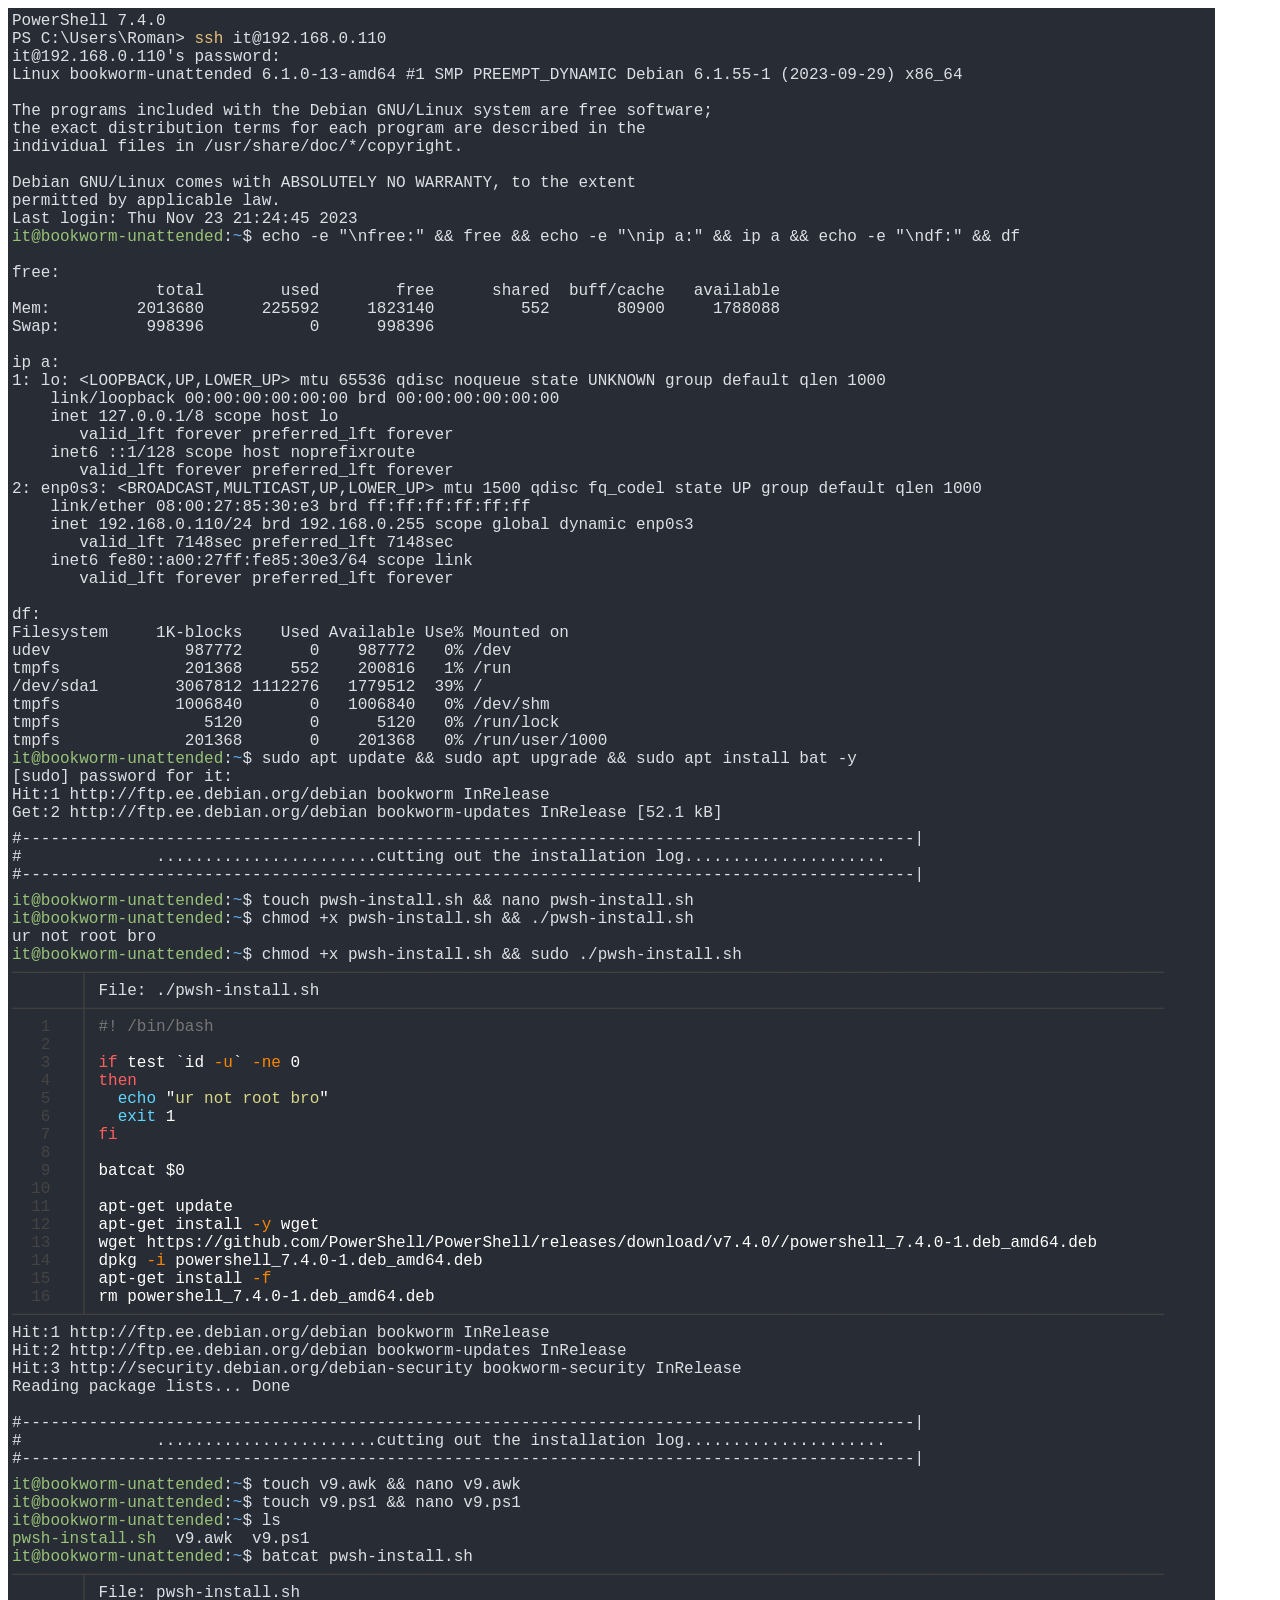
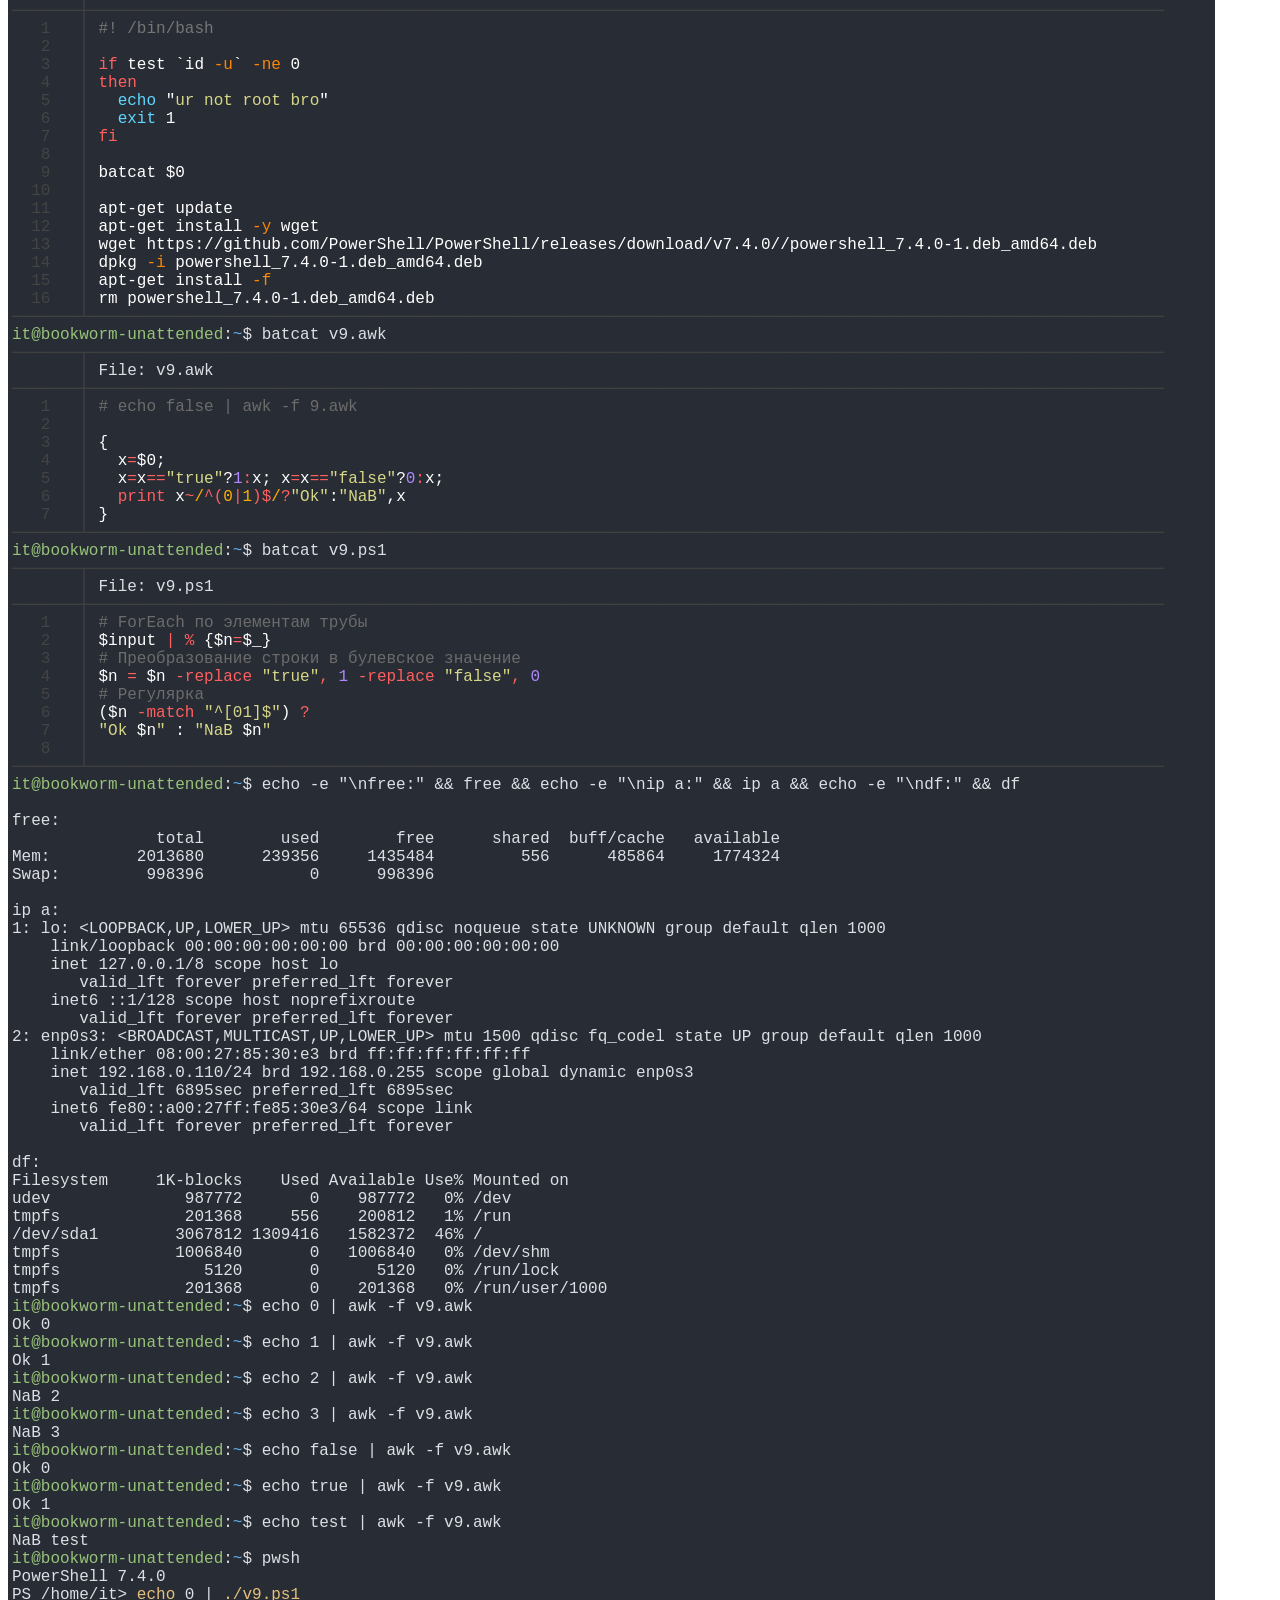
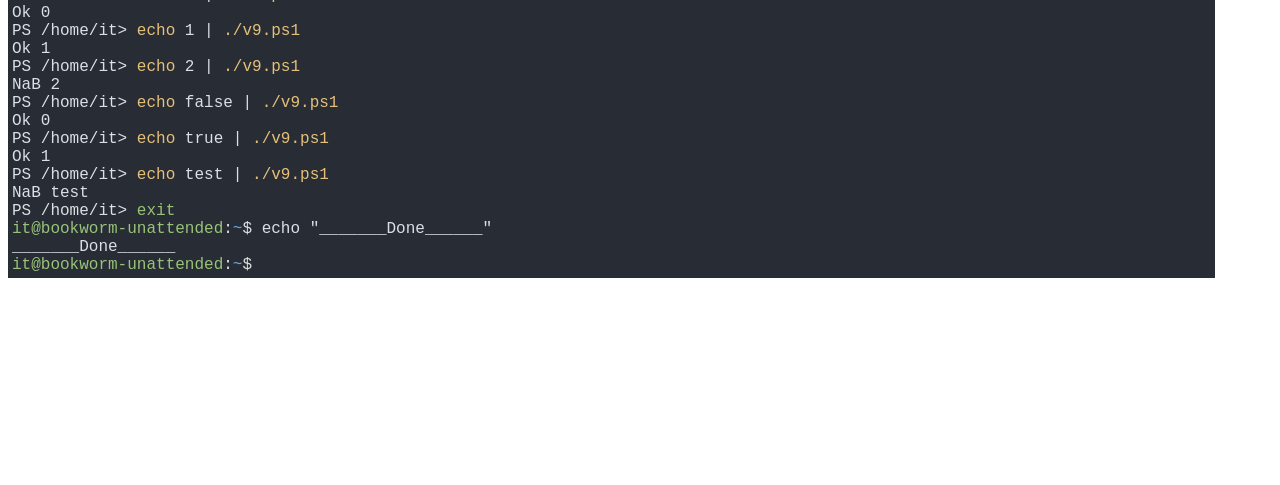
<file: pwsh/_rsrc/session.html>
<!DOCTYPE html>
<html>
  <head>
    <meta http-equiv="content-type" content="text/html; charset=UTF-8">
    <title>session</title>
  </head>
  <body>
    <div style="display: inline-block; white-space: pre; background-color: #282c34; font-family: &quot;Cascadia Mono&quot;,monospace; font-size: 12pt; padding: 4px; width: 1199px;"><span
style="color:#DCDFE4;background-color:#282C34;">PowerShell 7.4.0<br>PS C:\Users\Roman&gt; </span><span
style="color:#E5C07B;background-color:#282C34;">ssh </span><span style="color:#DCDFE4;background-color:#282C34;">it@192.168.0.110<br>it@192.168.0.110's password:<br>Linux bookworm-unattended 6.1.0-13-amd64 #1 SMP PREEMPT_DYNAMIC Debian 6.1.55-1 (2023-09-29) x86_64<br><br>The programs included with the Debian GNU/Linux system are free software;<br>the exact distribution terms for each program are described in the<br>individual files in /usr/share/doc/*/copyright.<br><br>Debian GNU/Linux comes with ABSOLUTELY NO WARRANTY, to the extent<br>permitted by applicable law.<br>Last login: Thu Nov 23 21:24:45 2023<br></span><span
style="color:#98C379;background-color:#282C34;">it@bookworm-unattended</span><span
style="color:#DCDFE4;background-color:#282C34;">:</span><span style="color:#61AFEF;background-color:#282C34;">~</span><span
style="color:#DCDFE4;background-color:#282C34;">$ echo -e "\nfree:" &amp;&amp; free &amp;&amp; echo -e "\nip a:" &amp;&amp; ip a &amp;&amp; echo -e "\ndf:" &amp;&amp; df<br><br>free:<br>               total        used        free      shared  buff/cache   available<br>Mem:         2013680      225592     1823140         552       80900     1788088<br>Swap:         998396           0      998396<br><br>ip a:<br>1: lo: &lt;LOOPBACK,UP,LOWER_UP&gt; mtu 65536 qdisc noqueue state UNKNOWN group default qlen 1000<br>    link/loopback 00:00:00:00:00:00 brd 00:00:00:00:00:00<br>    inet 127.0.0.1/8 scope host lo<br>       valid_lft forever preferred_lft forever<br>    inet6 ::1/128 scope host noprefixroute<br>       valid_lft forever preferred_lft forever<br>2: enp0s3: &lt;BROADCAST,MULTICAST,UP,LOWER_UP&gt; mtu 1500 qdisc fq_codel state UP group default qlen 1000<br>    link/ether 08:00:27:85:30:e3 brd ff:ff:ff:ff:ff:ff<br>    inet 192.168.0.110/24 brd 192.168.0.255 scope global dynamic enp0s3<br>       valid_lft 7148sec preferred_lft 7148sec<br>    inet6 fe80::a00:27ff:fe85:30e3/64 scope link<br>       valid_lft forever preferred_lft forever<br><br>df:<br>Filesystem     1K-blocks    Used Available Use% Mounted on<br>udev              987772       0    987772   0% /dev<br>tmpfs             201368     552    200816   1% /run<br>/dev/sda1        3067812 1112276   1779512  39% /<br>tmpfs            1006840       0   1006840   0% /dev/shm<br>tmpfs               5120       0      5120   0% /run/lock<br>tmpfs             201368       0    201368   0% /run/user/1000<br></span><span
style="color:#98C379;background-color:#282C34;">it@bookworm-unattended</span><span
style="color:#DCDFE4;background-color:#282C34;">:</span><span style="color:#61AFEF;background-color:#282C34;">~</span><span
style="color:#DCDFE4;background-color:#282C34;">$ sudo apt update &amp;&amp; sudo apt upgrade &amp;&amp; sudo apt install bat -y<br>[sudo] password for it:<br>Hit:1 http://ftp.ee.debian.org/debian bookworm InRelease<br>Get:2 http://ftp.ee.debian.org/debian bookworm-updates InRelease [52.1 kB]</span></div>
    <div style="display: inline-block; white-space: pre; background-color: #282c34; font-family: &quot;Cascadia Mono&quot;,monospace; font-size: 12pt; padding: 4px; width: 1199px;"><span
style="color:#DCDFE4;background-color:#282C34;"></span><span style="color:#DCDFE4;background-color:#282C34;"><span
style="font-family: &quot;Cascadia Mono&quot;, monospace; font-size: 16px; font-style: normal; font-variant-ligatures: normal; font-variant-caps: normal; font-weight: 400; letter-spacing: normal; orphans: 2; text-align: start; text-indent: 0px; text-transform: none; widows: 2; word-spacing: 0px; -webkit-text-stroke-width: 0px; white-space: pre; background-color: rgb(40, 44, 52); text-decoration-thickness: initial; text-decoration-style: initial; text-decoration-color: initial; color: rgb(220, 223, 228);">#---------------------------------------------------------------------------------------------|<br></span><span
style="font-family: &quot;Cascadia Mono&quot;, monospace; font-size: 16px; font-style: normal; font-variant-ligatures: normal; font-variant-caps: normal; font-weight: 400; letter-spacing: normal; orphans: 2; text-align: start; text-indent: 0px; text-transform: none; widows: 2; word-spacing: 0px; -webkit-text-stroke-width: 0px; white-space: pre; background-color: rgb(40, 44, 52); text-decoration-thickness: initial; text-decoration-style: initial; text-decoration-color: initial; color: rgb(220, 223, 228);"><span
style="color: rgb(220, 223, 228); background-color: rgb(40, 44, 52);"><span style="color: rgb(220, 223, 228); background-color: rgb(40, 44, 52);">#              .......................cutting out the installation log.....................</span></span><br>#---------------------------------------------------------------------------------------------|</span></span></div>
    <div style="display: inline-block; white-space: pre; background-color: #282c34; font-family: &quot;Cascadia Mono&quot;,monospace; font-size: 12pt; padding: 4px; width: 1199px;"><span
style="color:#DCDFE4;background-color:#282C34;"></span><span style="color:#98C379;background-color:#282C34;">it@bookworm-unattended</span><span
style="color:#DCDFE4;background-color:#282C34;">:</span><span style="color:#61AFEF;background-color:#282C34;">~</span><span
style="color:#DCDFE4;background-color:#282C34;">$ touch pwsh-install.sh &amp;&amp; nano pwsh-install.sh<br></span><span
style="color:#98C379;background-color:#282C34;">it@bookworm-unattended</span><span
style="color:#DCDFE4;background-color:#282C34;">:</span><span style="color:#61AFEF;background-color:#282C34;">~</span><span
style="color:#DCDFE4;background-color:#282C34;">$ chmod +x pwsh-install.sh &amp;&amp; ./pwsh-install.sh<br>ur not root bro<br></span><span
style="color:#98C379;background-color:#282C34;">it@bookworm-unattended</span><span
style="color:#DCDFE4;background-color:#282C34;">:</span><span style="color:#61AFEF;background-color:#282C34;">~</span><span
style="color:#DCDFE4;background-color:#282C34;">$ chmod +x pwsh-install.sh &amp;&amp; sudo ./pwsh-install.sh<br></span><span
style="color:#444444;background-color:#282C34;">───────┬────────────────────────────────────────────────────────────────────────────────────────────────────────────────<br></span><span
style="color:#DCDFE4;background-color:#282C34;">       </span><span style="color:#444444;background-color:#282C34;">│ </span><span
style="color:#DCDFE4;background-color:#282C34;">File: ./pwsh-install.sh<br></span><span
style="color:#444444;background-color:#282C34;">───────┼────────────────────────────────────────────────────────────────────────────────────────────────────────────────<br>   1   │ </span><span
style="color:#767676;background-color:#282C34;">#! /bin/bash<br></span><span style="color:#444444;background-color:#282C34;">   2   │<br>   3   │ </span><span
style="color:#FF5F5F;background-color:#282C34;">if </span><span style="color:#FFFFFF;background-color:#282C34;">test `id </span><span
style="color:#FF8700;background-color:#282C34;">-u</span><span style="color:#FFFFFF;background-color:#282C34;">` </span><span
style="color:#FF8700;background-color:#282C34;">-ne </span><span style="color:#FFFFFF;background-color:#282C34;">0<br></span><span
style="color:#444444;background-color:#282C34;">   4   │ </span><span style="color:#FF5F5F;background-color:#282C34;">then<br></span><span
style="color:#444444;background-color:#282C34;">   5   │   </span><span style="color:#5FD7FF;background-color:#282C34;">echo </span><span
style="color:#FFFFFF;background-color:#282C34;">"</span><span style="color:#D7D787;background-color:#282C34;">ur not root bro</span><span
style="color:#FFFFFF;background-color:#282C34;">"<br></span><span style="color:#444444;background-color:#282C34;">   6   │   </span><span
style="color:#5FD7FF;background-color:#282C34;">exit </span><span style="color:#FFFFFF;background-color:#282C34;">1<br></span><span
style="color:#444444;background-color:#282C34;">   7   │ </span><span style="color:#FF5F5F;background-color:#282C34;">fi<br></span><span
style="color:#444444;background-color:#282C34;">   8   │<br>   9   │ </span><span
style="color:#FFFFFF;background-color:#282C34;">batcat $0<br></span><span style="color:#444444;background-color:#282C34;">  10   │<br>  11   │ </span><span
style="color:#FFFFFF;background-color:#282C34;">apt-get update<br></span><span style="color:#444444;background-color:#282C34;">  12   │ </span><span
style="color:#FFFFFF;background-color:#282C34;">apt-get install </span><span style="color:#FF8700;background-color:#282C34;">-y </span><span
style="color:#FFFFFF;background-color:#282C34;">wget<br></span><span style="color:#444444;background-color:#282C34;">  13   │ </span><span
style="color:#FFFFFF;background-color:#282C34;">wget https://github.com/PowerShell/PowerShell/releases/download/v7.4.0//powershell_7.4.0-1.deb_amd64.deb<br></span><span
style="color:#444444;background-color:#282C34;">  14   │ </span><span style="color:#FFFFFF;background-color:#282C34;">dpkg </span><span
style="color:#FF8700;background-color:#282C34;">-i </span><span style="color:#FFFFFF;background-color:#282C34;">powershell_7.4.0-1.deb_amd64.deb<br></span><span
style="color:#444444;background-color:#282C34;">  15   │ </span><span style="color:#FFFFFF;background-color:#282C34;">apt-get install </span><span
style="color:#FF8700;background-color:#282C34;">-f<br></span><span style="color:#444444;background-color:#282C34;">  16   │ </span><span
style="color:#FFFFFF;background-color:#282C34;">rm powershell_7.4.0-1.deb_amd64.deb<br></span><span
style="color:#444444;background-color:#282C34;">───────┴────────────────────────────────────────────────────────────────────────────────────────────────────────────────<br></span><span
style="color:#DCDFE4;background-color:#282C34;">Hit:1 http://ftp.ee.debian.org/debian bookworm InRelease<br>Hit:2 http://ftp.ee.debian.org/debian bookworm-updates InRelease<br>Hit:3 http://security.debian.org/debian-security bookworm-security InRelease<br>Reading package lists... Done<br></span><br><span
style="color:#DCDFE4;background-color:#282C34;"><span style="font-family: &quot;Cascadia Mono&quot;, monospace; font-size: 16px; font-style: normal; font-variant-ligatures: normal; font-variant-caps: normal; font-weight: 400; letter-spacing: normal; orphans: 2; text-align: start; text-indent: 0px; text-transform: none; widows: 2; word-spacing: 0px; -webkit-text-stroke-width: 0px; white-space: pre; background-color: rgb(40, 44, 52); text-decoration-thickness: initial; text-decoration-style: initial; text-decoration-color: initial; color: rgb(220, 223, 228);">#---------------------------------------------------------------------------------------------|<br></span><span
style="font-family: &quot;Cascadia Mono&quot;, monospace; font-size: 16px; font-style: normal; font-variant-ligatures: normal; font-variant-caps: normal; font-weight: 400; letter-spacing: normal; orphans: 2; text-align: start; text-indent: 0px; text-transform: none; widows: 2; word-spacing: 0px; -webkit-text-stroke-width: 0px; white-space: pre; background-color: rgb(40, 44, 52); text-decoration-thickness: initial; text-decoration-style: initial; text-decoration-color: initial; color: rgb(220, 223, 228);"><span
style="color: rgb(220, 223, 228); background-color: rgb(40, 44, 52);"><span style="color: rgb(220, 223, 228); background-color: rgb(40, 44, 52);">#              .......................cutting out the installation log.....................</span></span><br>#---------------------------------------------------------------------------------------------|</span></span></div>
    <div style="display: inline-block; white-space: pre; background-color: #282c34; font-family: &quot;Cascadia Mono&quot;,monospace; font-size: 12pt; padding: 4px; width: 1199px;"><span
style="color:#DCDFE4;background-color:#282C34;"></span><span style="color:#98C379;background-color:#282C34;">it@bookworm-unattended</span><span
style="color:#DCDFE4;background-color:#282C34;">:</span><span style="color:#61AFEF;background-color:#282C34;">~</span><span
style="color:#DCDFE4;background-color:#282C34;">$ touch v9.awk &amp;&amp; nano v9.awk<br></span><span
style="color:#98C379;background-color:#282C34;">it@bookworm-unattended</span><span
style="color:#DCDFE4;background-color:#282C34;">:</span><span style="color:#61AFEF;background-color:#282C34;">~</span><span
style="color:#DCDFE4;background-color:#282C34;">$ touch v9.ps1 &amp;&amp; nano v9.ps1<br></span><span
style="color:#98C379;background-color:#282C34;">it@bookworm-unattended</span><span
style="color:#DCDFE4;background-color:#282C34;">:</span><span style="color:#61AFEF;background-color:#282C34;">~</span><span
style="color:#DCDFE4;background-color:#282C34;">$ ls<br></span><span style="color:#98C379;background-color:#282C34;">pwsh-install.sh</span><span
style="color:#DCDFE4;background-color:#282C34;">  v9.awk  v9.ps1<br></span><span
style="color:#98C379;background-color:#282C34;">it@bookworm-unattended</span><span
style="color:#DCDFE4;background-color:#282C34;">:</span><span style="color:#61AFEF;background-color:#282C34;">~</span><span
style="color:#DCDFE4;background-color:#282C34;">$ batcat pwsh-install.sh<br></span><span
style="color:#444444;background-color:#282C34;">───────┬────────────────────────────────────────────────────────────────────────────────────────────────────────────────<br></span><span
style="color:#DCDFE4;background-color:#282C34;">       </span><span style="color:#444444;background-color:#282C34;">│ </span><span
style="color:#DCDFE4;background-color:#282C34;">File: pwsh-install.sh<br></span><span
style="color:#444444;background-color:#282C34;">───────┼────────────────────────────────────────────────────────────────────────────────────────────────────────────────<br>   1   │ </span><span
style="color:#767676;background-color:#282C34;">#! /bin/bash<br></span><span style="color:#444444;background-color:#282C34;">   2   │<br>   3   │ </span><span
style="color:#FF5F5F;background-color:#282C34;">if </span><span style="color:#FFFFFF;background-color:#282C34;">test `id </span><span
style="color:#FF8700;background-color:#282C34;">-u</span><span style="color:#FFFFFF;background-color:#282C34;">` </span><span
style="color:#FF8700;background-color:#282C34;">-ne </span><span style="color:#FFFFFF;background-color:#282C34;">0<br></span><span
style="color:#444444;background-color:#282C34;">   4   │ </span><span style="color:#FF5F5F;background-color:#282C34;">then<br></span><span
style="color:#444444;background-color:#282C34;">   5   │   </span><span style="color:#5FD7FF;background-color:#282C34;">echo </span><span
style="color:#FFFFFF;background-color:#282C34;">"</span><span style="color:#D7D787;background-color:#282C34;">ur not root bro</span><span
style="color:#FFFFFF;background-color:#282C34;">"<br></span><span style="color:#444444;background-color:#282C34;">   6   │   </span><span
style="color:#5FD7FF;background-color:#282C34;">exit </span><span style="color:#FFFFFF;background-color:#282C34;">1<br></span><span
style="color:#444444;background-color:#282C34;">   7   │ </span><span style="color:#FF5F5F;background-color:#282C34;">fi<br></span><span
style="color:#444444;background-color:#282C34;">   8   │<br>   9   │ </span><span
style="color:#FFFFFF;background-color:#282C34;">batcat $0<br></span><span style="color:#444444;background-color:#282C34;">  10   │<br>  11   │ </span><span
style="color:#FFFFFF;background-color:#282C34;">apt-get update<br></span><span style="color:#444444;background-color:#282C34;">  12   │ </span><span
style="color:#FFFFFF;background-color:#282C34;">apt-get install </span><span style="color:#FF8700;background-color:#282C34;">-y </span><span
style="color:#FFFFFF;background-color:#282C34;">wget<br></span><span style="color:#444444;background-color:#282C34;">  13   │ </span><span
style="color:#FFFFFF;background-color:#282C34;">wget https://github.com/PowerShell/PowerShell/releases/download/v7.4.0//powershell_7.4.0-1.deb_amd64.deb<br></span><span
style="color:#444444;background-color:#282C34;">  14   │ </span><span style="color:#FFFFFF;background-color:#282C34;">dpkg </span><span
style="color:#FF8700;background-color:#282C34;">-i </span><span style="color:#FFFFFF;background-color:#282C34;">powershell_7.4.0-1.deb_amd64.deb<br></span><span
style="color:#444444;background-color:#282C34;">  15   │ </span><span style="color:#FFFFFF;background-color:#282C34;">apt-get install </span><span
style="color:#FF8700;background-color:#282C34;">-f<br></span><span style="color:#444444;background-color:#282C34;">  16   │ </span><span
style="color:#FFFFFF;background-color:#282C34;">rm powershell_7.4.0-1.deb_amd64.deb<br></span><span
style="color:#444444;background-color:#282C34;">───────┴────────────────────────────────────────────────────────────────────────────────────────────────────────────────<br></span><span
style="color:#98C379;background-color:#282C34;">it@bookworm-unattended</span><span
style="color:#DCDFE4;background-color:#282C34;">:</span><span style="color:#61AFEF;background-color:#282C34;">~</span><span
style="color:#DCDFE4;background-color:#282C34;">$ batcat v9.awk<br></span><span
style="color:#444444;background-color:#282C34;">───────┬────────────────────────────────────────────────────────────────────────────────────────────────────────────────<br></span><span
style="color:#DCDFE4;background-color:#282C34;">       </span><span style="color:#444444;background-color:#282C34;">│ </span><span
style="color:#DCDFE4;background-color:#282C34;">File: v9.awk<br></span><span style="color:#444444;background-color:#282C34;">───────┼────────────────────────────────────────────────────────────────────────────────────────────────────────────────<br>   1   │ </span><span
style="color:#6C6C6C;background-color:#282C34;"># echo false | awk -f 9.awk<br></span><span
style="color:#444444;background-color:#282C34;">   2   │<br>   3   │ </span><span
style="color:#FFFFFF;background-color:#282C34;">{<br></span><span style="color:#444444;background-color:#282C34;">   4   │   </span><span
style="color:#FFFFFF;background-color:#282C34;">x</span><span style="color:#FF5F5F;background-color:#282C34;">=</span><span
style="color:#FFFFFF;background-color:#282C34;">$0;<br></span><span style="color:#444444;background-color:#282C34;">   5   │   </span><span
style="color:#FFFFFF;background-color:#282C34;">x</span><span style="color:#FF5F5F;background-color:#282C34;">=</span><span
style="color:#FFFFFF;background-color:#282C34;">x</span><span style="color:#FF5F5F;background-color:#282C34;">==</span><span
style="color:#D7D787;background-color:#282C34;">"true"</span><span style="color:#FFFFFF;background-color:#282C34;">?</span><span
style="color:#AF87FF;background-color:#282C34;">1</span><span style="color:#FF5F5F;background-color:#282C34;">:</span><span
style="color:#FFFFFF;background-color:#282C34;">x; x</span><span style="color:#FF5F5F;background-color:#282C34;">=</span><span
style="color:#FFFFFF;background-color:#282C34;">x</span><span style="color:#FF5F5F;background-color:#282C34;">==</span><span
style="color:#D7D787;background-color:#282C34;">"false"</span><span style="color:#FFFFFF;background-color:#282C34;">?</span><span
style="color:#AF87FF;background-color:#282C34;">0</span><span style="color:#FF5F5F;background-color:#282C34;">:</span><span
style="color:#FFFFFF;background-color:#282C34;">x;<br></span><span style="color:#444444;background-color:#282C34;">   6   │   </span><span
style="color:#FF5F5F;background-color:#282C34;">print </span><span style="color:#FFFFFF;background-color:#282C34;">x</span><span
style="color:#FF5F5F;background-color:#282C34;">~</span><span style="color:#FFAF00;background-color:#282C34;">/</span><span
style="color:#FF5F5F;background-color:#282C34;">^(</span><span style="color:#FFAF00;background-color:#282C34;">0</span><span
style="color:#FF5F5F;background-color:#282C34;">|</span><span style="color:#FFAF00;background-color:#282C34;">1</span><span
style="color:#FF5F5F;background-color:#282C34;">)$</span><span style="color:#FFAF00;background-color:#282C34;">/</span><span
style="color:#FF5F5F;background-color:#282C34;">?</span><span style="color:#D7D787;background-color:#282C34;">"Ok"</span><span
style="color:#FFFFFF;background-color:#282C34;">:</span><span style="color:#D7D787;background-color:#282C34;">"NaB"</span><span
style="color:#FFFFFF;background-color:#282C34;">,x<br></span><span style="color:#444444;background-color:#282C34;">   7   │ </span><span
style="color:#FFFFFF;background-color:#282C34;">}<br></span><span style="color:#444444;background-color:#282C34;">───────┴────────────────────────────────────────────────────────────────────────────────────────────────────────────────<br></span><span
style="color:#98C379;background-color:#282C34;">it@bookworm-unattended</span><span
style="color:#DCDFE4;background-color:#282C34;">:</span><span style="color:#61AFEF;background-color:#282C34;">~</span><span
style="color:#DCDFE4;background-color:#282C34;">$ batcat v9.ps1<br></span><span
style="color:#444444;background-color:#282C34;">───────┬────────────────────────────────────────────────────────────────────────────────────────────────────────────────<br></span><span
style="color:#DCDFE4;background-color:#282C34;">       </span><span style="color:#444444;background-color:#282C34;">│ </span><span
style="color:#DCDFE4;background-color:#282C34;">File: v9.ps1<br></span><span style="color:#444444;background-color:#282C34;">───────┼────────────────────────────────────────────────────────────────────────────────────────────────────────────────<br>   1   │ </span><span
style="color:#6C6C6C;background-color:#282C34;"># ForEach по элементам трубы<br></span><span
style="color:#444444;background-color:#282C34;">   2   │ </span><span style="color:#FFFFFF;background-color:#282C34;">$input </span><span
style="color:#FF5F5F;background-color:#282C34;">| % </span><span style="color:#FFFFFF;background-color:#282C34;">{$n</span><span
style="color:#FF5F5F;background-color:#282C34;">=</span><span style="color:#FFFFFF;background-color:#282C34;">$_}<br></span><span
style="color:#444444;background-color:#282C34;">   3   │ </span><span style="color:#6C6C6C;background-color:#282C34;"># Преобразование строки в булевское значение<br></span><span
style="color:#444444;background-color:#282C34;">   4   │ </span><span style="color:#FFFFFF;background-color:#282C34;">$n </span><span
style="color:#FF5F5F;background-color:#282C34;">= </span><span style="color:#FFFFFF;background-color:#282C34;">$n </span><span
style="color:#FF5F5F;background-color:#282C34;">-replace </span><span style="color:#D7D787;background-color:#282C34;">"true"</span><span
style="color:#FF5F5F;background-color:#282C34;">, </span><span style="color:#AF87FF;background-color:#282C34;">1 </span><span
style="color:#FF5F5F;background-color:#282C34;">-replace </span><span style="color:#D7D787;background-color:#282C34;">"false"</span><span
style="color:#FF5F5F;background-color:#282C34;">, </span><span style="color:#AF87FF;background-color:#282C34;">0<br></span><span
style="color:#444444;background-color:#282C34;">   5   │ </span><span style="color:#6C6C6C;background-color:#282C34;"># Регулярка<br></span><span
style="color:#444444;background-color:#282C34;">   6   │ </span><span style="color:#FFFFFF;background-color:#282C34;">($n </span><span
style="color:#FF5F5F;background-color:#282C34;">-match </span><span style="color:#D7D787;background-color:#282C34;">"^[01]$"</span><span
style="color:#FFFFFF;background-color:#282C34;">) </span><span style="color:#FF5F5F;background-color:#282C34;">?<br></span><span
style="color:#444444;background-color:#282C34;">   7   │ </span><span style="color:#D7D787;background-color:#282C34;">"Ok </span><span
style="color:#FFFFFF;background-color:#282C34;">$n</span><span style="color:#D7D787;background-color:#282C34;">" </span><span
style="color:#FFFFFF;background-color:#282C34;">: </span><span style="color:#D7D787;background-color:#282C34;">"NaB </span><span
style="color:#FFFFFF;background-color:#282C34;">$n</span><span style="color:#D7D787;background-color:#282C34;">"<br></span><span
style="color:#444444;background-color:#282C34;">   8   │<br>───────┴────────────────────────────────────────────────────────────────────────────────────────────────────────────────<br></span><span
style="color:#98C379;background-color:#282C34;">it@bookworm-unattended</span><span
style="color:#DCDFE4;background-color:#282C34;">:</span><span style="color:#61AFEF;background-color:#282C34;">~</span><span
style="color:#DCDFE4;background-color:#282C34;">$ echo -e "\nfree:" &amp;&amp; free &amp;&amp; echo -e "\nip a:" &amp;&amp; ip a &amp;&amp; echo -e "\ndf:" &amp;&amp; df<br><br>free:<br>               total        used        free      shared  buff/cache   available<br>Mem:         2013680      239356     1435484         556      485864     1774324<br>Swap:         998396           0      998396<br><br>ip a:<br>1: lo: &lt;LOOPBACK,UP,LOWER_UP&gt; mtu 65536 qdisc noqueue state UNKNOWN group default qlen 1000<br>    link/loopback 00:00:00:00:00:00 brd 00:00:00:00:00:00<br>    inet 127.0.0.1/8 scope host lo<br>       valid_lft forever preferred_lft forever<br>    inet6 ::1/128 scope host noprefixroute<br>       valid_lft forever preferred_lft forever<br>2: enp0s3: &lt;BROADCAST,MULTICAST,UP,LOWER_UP&gt; mtu 1500 qdisc fq_codel state UP group default qlen 1000<br>    link/ether 08:00:27:85:30:e3 brd ff:ff:ff:ff:ff:ff<br>    inet 192.168.0.110/24 brd 192.168.0.255 scope global dynamic enp0s3<br>       valid_lft 6895sec preferred_lft 6895sec<br>    inet6 fe80::a00:27ff:fe85:30e3/64 scope link<br>       valid_lft forever preferred_lft forever<br><br>df:<br>Filesystem     1K-blocks    Used Available Use% Mounted on<br>udev              987772       0    987772   0% /dev<br>tmpfs             201368     556    200812   1% /run<br>/dev/sda1        3067812 1309416   1582372  46% /<br>tmpfs            1006840       0   1006840   0% /dev/shm<br>tmpfs               5120       0      5120   0% /run/lock<br>tmpfs             201368       0    201368   0% /run/user/1000<br></span><span
style="color:#98C379;background-color:#282C34;">it@bookworm-unattended</span><span
style="color:#DCDFE4;background-color:#282C34;">:</span><span style="color:#61AFEF;background-color:#282C34;">~</span><span
style="color:#DCDFE4;background-color:#282C34;">$ echo 0 | awk -f v9.awk<br>Ok 0<br></span><span
style="color:#98C379;background-color:#282C34;">it@bookworm-unattended</span><span
style="color:#DCDFE4;background-color:#282C34;">:</span><span style="color:#61AFEF;background-color:#282C34;">~</span><span
style="color:#DCDFE4;background-color:#282C34;">$ echo 1 | awk -f v9.awk<br>Ok 1<br></span><span
style="color:#98C379;background-color:#282C34;">it@bookworm-unattended</span><span
style="color:#DCDFE4;background-color:#282C34;">:</span><span style="color:#61AFEF;background-color:#282C34;">~</span><span
style="color:#DCDFE4;background-color:#282C34;">$ echo 2 | awk -f v9.awk<br>NaB 2<br></span><span
style="color:#98C379;background-color:#282C34;">it@bookworm-unattended</span><span
style="color:#DCDFE4;background-color:#282C34;">:</span><span style="color:#61AFEF;background-color:#282C34;">~</span><span
style="color:#DCDFE4;background-color:#282C34;">$ echo 3 | awk -f v9.awk<br>NaB 3<br></span><span
style="color:#98C379;background-color:#282C34;">it@bookworm-unattended</span><span
style="color:#DCDFE4;background-color:#282C34;">:</span><span style="color:#61AFEF;background-color:#282C34;">~</span><span
style="color:#DCDFE4;background-color:#282C34;">$ echo false | awk -f v9.awk<br>Ok 0<br></span><span
style="color:#98C379;background-color:#282C34;">it@bookworm-unattended</span><span
style="color:#DCDFE4;background-color:#282C34;">:</span><span style="color:#61AFEF;background-color:#282C34;">~</span><span
style="color:#DCDFE4;background-color:#282C34;">$ echo true | awk -f v9.awk<br>Ok 1<br></span><span
style="color:#98C379;background-color:#282C34;">it@bookworm-unattended</span><span
style="color:#DCDFE4;background-color:#282C34;">:</span><span style="color:#61AFEF;background-color:#282C34;">~</span><span
style="color:#DCDFE4;background-color:#282C34;">$ echo test | awk -f v9.awk<br>NaB test<br></span><span
style="color:#98C379;background-color:#282C34;">it@bookworm-unattended</span><span
style="color:#DCDFE4;background-color:#282C34;">:</span><span style="color:#61AFEF;background-color:#282C34;">~</span><span
style="color:#DCDFE4;background-color:#282C34;">$ pwsh<br>PowerShell 7.4.0<br>PS /home/it&gt; </span><span
style="color:#E5C07B;background-color:#282C34;">echo </span><span style="color:#DCDFE4;background-color:#282C34;">0 | </span><span
style="color:#E5C07B;background-color:#282C34;">./v9.ps1<br></span><span style="color:#DCDFE4;background-color:#282C34;">Ok 0<br>PS /home/it&gt; </span><span
style="color:#E5C07B;background-color:#282C34;">echo </span><span style="color:#DCDFE4;background-color:#282C34;">1 | </span><span
style="color:#E5C07B;background-color:#282C34;">./v9.ps1<br></span><span style="color:#DCDFE4;background-color:#282C34;">Ok 1<br>PS /home/it&gt; </span><span
style="color:#E5C07B;background-color:#282C34;">echo </span><span style="color:#DCDFE4;background-color:#282C34;">2 | </span><span
style="color:#E5C07B;background-color:#282C34;">./v9.ps1<br></span><span style="color:#DCDFE4;background-color:#282C34;">NaB 2<br>PS /home/it&gt; </span><span
style="color:#E5C07B;background-color:#282C34;">echo </span><span style="color:#DCDFE4;background-color:#282C34;">false | </span><span
style="color:#E5C07B;background-color:#282C34;">./v9.ps1<br></span><span style="color:#DCDFE4;background-color:#282C34;">Ok 0<br>PS /home/it&gt; </span><span
style="color:#E5C07B;background-color:#282C34;">echo </span><span style="color:#DCDFE4;background-color:#282C34;">true | </span><span
style="color:#E5C07B;background-color:#282C34;">./v9.ps1<br></span><span style="color:#DCDFE4;background-color:#282C34;">Ok 1<br>PS /home/it&gt; </span><span
style="color:#E5C07B;background-color:#282C34;">echo </span><span style="color:#DCDFE4;background-color:#282C34;">test | </span><span
style="color:#E5C07B;background-color:#282C34;">./v9.ps1<br></span><span style="color:#DCDFE4;background-color:#282C34;">NaB test<br>PS /home/it&gt; </span><span
style="color:#98C379;background-color:#282C34;">exit<br>it@bookworm-unattended</span><span
style="color:#DCDFE4;background-color:#282C34;">:</span><span style="color:#61AFEF;background-color:#282C34;">~</span><span
style="color:#DCDFE4;background-color:#282C34;">$ echo "_______Done______"<br>_______Done______<br></span><span
style="color:#98C379;background-color:#282C34;">it@bookworm-unattended</span><span
style="color:#DCDFE4;background-color:#282C34;">:</span><span style="color:#61AFEF;background-color:#282C34;">~</span><span
style="color:#DCDFE4;background-color:#282C34;">$</span></div>
    <p></p>
  </body>
</html>
</file>
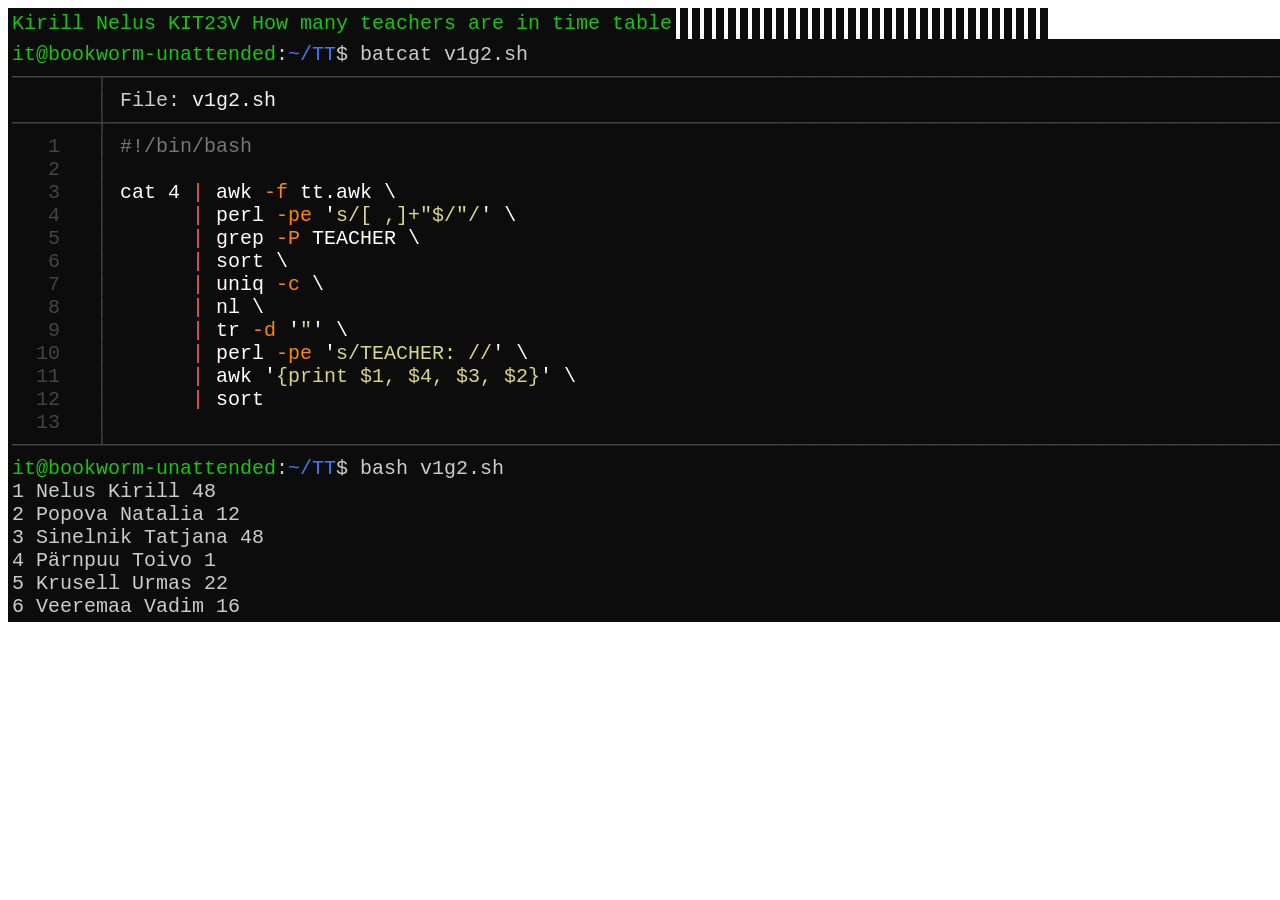
<file: regEX/_resources/nelus_kirill.html>
<!DOCTYPE html>
<html>
  <head>
    <meta http-equiv="content-type" content="text/html; charset=UTF-8">
    <title>nelus_kirill</title>
  </head>
  <body>
    <div style="display:inline-block;white-space:pre;background-color:#0C0C0C;font-family:'Cascadia Mono',monospace;font-size:15pt;padding:4px;"><span
style="color:#16C60C;background-color:#0C0C0C;">Kirill Nelus KIT23V How many teachers are in time table</span></div>
    <div style="display:inline-block;white-space:pre;background-color:#0C0C0C;font-family:'Cascadia Mono',monospace;font-size:15pt;padding:4px;"><span
style="color:#16C60C;background-color:#0C0C0C;"><br></span></div>
    <div style="display:inline-block;white-space:pre;background-color:#0C0C0C;font-family:'Cascadia Mono',monospace;font-size:15pt;padding:4px;"><span
style="color:#16C60C;background-color:#0C0C0C;"><br></span></div>
    <div style="display:inline-block;white-space:pre;background-color:#0C0C0C;font-family:'Cascadia Mono',monospace;font-size:15pt;padding:4px;"><span
style="color:#16C60C;background-color:#0C0C0C;"><br></span></div>
    <div style="display:inline-block;white-space:pre;background-color:#0C0C0C;font-family:'Cascadia Mono',monospace;font-size:15pt;padding:4px;"><span
style="color:#16C60C;background-color:#0C0C0C;"><br></span></div>
    <div style="display:inline-block;white-space:pre;background-color:#0C0C0C;font-family:'Cascadia Mono',monospace;font-size:15pt;padding:4px;"><span
style="color:#16C60C;background-color:#0C0C0C;"><br></span></div>
    <div style="display:inline-block;white-space:pre;background-color:#0C0C0C;font-family:'Cascadia Mono',monospace;font-size:15pt;padding:4px;"><span
style="color:#16C60C;background-color:#0C0C0C;"><br></span></div>
    <div style="display:inline-block;white-space:pre;background-color:#0C0C0C;font-family:'Cascadia Mono',monospace;font-size:15pt;padding:4px;"><span
style="color:#16C60C;background-color:#0C0C0C;"><br></span></div>
    <div style="display:inline-block;white-space:pre;background-color:#0C0C0C;font-family:'Cascadia Mono',monospace;font-size:15pt;padding:4px;"><span
style="color:#16C60C;background-color:#0C0C0C;"><br></span></div>
    <div style="display:inline-block;white-space:pre;background-color:#0C0C0C;font-family:'Cascadia Mono',monospace;font-size:15pt;padding:4px;"><span
style="color:#16C60C;background-color:#0C0C0C;"><br></span></div>
    <div style="display:inline-block;white-space:pre;background-color:#0C0C0C;font-family:'Cascadia Mono',monospace;font-size:15pt;padding:4px;"><span
style="color:#16C60C;background-color:#0C0C0C;"><br></span></div>
    <div style="display:inline-block;white-space:pre;background-color:#0C0C0C;font-family:'Cascadia Mono',monospace;font-size:15pt;padding:4px;"><span
style="color:#16C60C;background-color:#0C0C0C;"><br></span></div>
    <div style="display:inline-block;white-space:pre;background-color:#0C0C0C;font-family:'Cascadia Mono',monospace;font-size:15pt;padding:4px;"><span
style="color:#16C60C;background-color:#0C0C0C;"><br></span></div>
    <div style="display:inline-block;white-space:pre;background-color:#0C0C0C;font-family:'Cascadia Mono',monospace;font-size:15pt;padding:4px;"><span
style="color:#16C60C;background-color:#0C0C0C;"><br></span></div>
    <div style="display:inline-block;white-space:pre;background-color:#0C0C0C;font-family:'Cascadia Mono',monospace;font-size:15pt;padding:4px;"><span
style="color:#16C60C;background-color:#0C0C0C;"><br></span></div>
    <div style="display:inline-block;white-space:pre;background-color:#0C0C0C;font-family:'Cascadia Mono',monospace;font-size:15pt;padding:4px;"><span
style="color:#16C60C;background-color:#0C0C0C;"><br></span></div>
    <div style="display:inline-block;white-space:pre;background-color:#0C0C0C;font-family:'Cascadia Mono',monospace;font-size:15pt;padding:4px;"><span
style="color:#16C60C;background-color:#0C0C0C;"><br></span></div>
    <div style="display:inline-block;white-space:pre;background-color:#0C0C0C;font-family:'Cascadia Mono',monospace;font-size:15pt;padding:4px;"><span
style="color:#16C60C;background-color:#0C0C0C;"><br></span></div>
    <div style="display:inline-block;white-space:pre;background-color:#0C0C0C;font-family:'Cascadia Mono',monospace;font-size:15pt;padding:4px;"><span
style="color:#16C60C;background-color:#0C0C0C;"><br></span></div>
    <div style="display:inline-block;white-space:pre;background-color:#0C0C0C;font-family:'Cascadia Mono',monospace;font-size:15pt;padding:4px;"><span
style="color:#16C60C;background-color:#0C0C0C;"><br></span></div>
    <div style="display:inline-block;white-space:pre;background-color:#0C0C0C;font-family:'Cascadia Mono',monospace;font-size:15pt;padding:4px;"><span
style="color:#16C60C;background-color:#0C0C0C;"><br></span></div>
    <div style="display:inline-block;white-space:pre;background-color:#0C0C0C;font-family:'Cascadia Mono',monospace;font-size:15pt;padding:4px;"><span
style="color:#16C60C;background-color:#0C0C0C;"><br></span></div>
    <div style="display:inline-block;white-space:pre;background-color:#0C0C0C;font-family:'Cascadia Mono',monospace;font-size:15pt;padding:4px;"><span
style="color:#16C60C;background-color:#0C0C0C;"><br></span></div>
    <div style="display:inline-block;white-space:pre;background-color:#0C0C0C;font-family:'Cascadia Mono',monospace;font-size:15pt;padding:4px;"><span
style="color:#16C60C;background-color:#0C0C0C;"><br></span></div>
    <div style="display:inline-block;white-space:pre;background-color:#0C0C0C;font-family:'Cascadia Mono',monospace;font-size:15pt;padding:4px;"><span
style="color:#16C60C;background-color:#0C0C0C;"><br></span></div>
    <div style="display:inline-block;white-space:pre;background-color:#0C0C0C;font-family:'Cascadia Mono',monospace;font-size:15pt;padding:4px;"><span
style="color:#16C60C;background-color:#0C0C0C;"><br></span></div>
    <div style="display:inline-block;white-space:pre;background-color:#0C0C0C;font-family:'Cascadia Mono',monospace;font-size:15pt;padding:4px;"><span
style="color:#16C60C;background-color:#0C0C0C;"><br></span></div>
    <div style="display:inline-block;white-space:pre;background-color:#0C0C0C;font-family:'Cascadia Mono',monospace;font-size:15pt;padding:4px;"><span
style="color:#16C60C;background-color:#0C0C0C;"><br></span></div>
    <div style="display:inline-block;white-space:pre;background-color:#0C0C0C;font-family:'Cascadia Mono',monospace;font-size:15pt;padding:4px;"><span
style="color:#16C60C;background-color:#0C0C0C;"><br></span></div>
    <div style="display:inline-block;white-space:pre;background-color:#0C0C0C;font-family:'Cascadia Mono',monospace;font-size:15pt;padding:4px;"><span
style="color:#16C60C;background-color:#0C0C0C;"><br></span></div>
    <div style="display:inline-block;white-space:pre;background-color:#0C0C0C;font-family:'Cascadia Mono',monospace;font-size:15pt;padding:4px;"><span
style="color:#16C60C;background-color:#0C0C0C;"><br></span></div>
    <div style="display:inline-block;white-space:pre;background-color:#0C0C0C;font-family:'Cascadia Mono',monospace;font-size:15pt;padding:4px;"><span
style="color:#16C60C;background-color:#0C0C0C;"><br></span></div>
    <div style="display:inline-block;white-space:pre;background-color:#0C0C0C;font-family:'Cascadia Mono',monospace;font-size:15pt;padding:4px;"><span
style="color:#16C60C;background-color:#0C0C0C;">it@bookworm-unattended</span><span
style="color:#CCCCCC;background-color:#0C0C0C;">:</span><span style="color:#3B78FF;background-color:#0C0C0C;">~/TT</span><span
style="color:#CCCCCC;background-color:#0C0C0C;">$ batcat v1g2.sh<br></span><span
style="color:#444444;background-color:#0C0C0C;">───────┬─────────────────────────────────────────────────────────────────────────────────────────────────────────────────────<br></span><span
style="color:#CCCCCC;background-color:#0C0C0C;">       </span><span style="color:#444444;background-color:#0C0C0C;">│ </span><span
style="color:#CCCCCC;background-color:#0C0C0C;">File: </span><span style="color:#F2F2F2;background-color:#0C0C0C;">v1g2.sh<br></span><span
style="color:#444444;background-color:#0C0C0C;">───────┼─────────────────────────────────────────────────────────────────────────────────────────────────────────────────────<br>   1   │ </span><span
style="color:#767676;background-color:#0C0C0C;">#!/bin/bash<br></span><span style="color:#444444;background-color:#0C0C0C;">   2   │<br>   3   │ </span><span
style="color:#FFFFFF;background-color:#0C0C0C;">cat 4 </span><span style="color:#FF5F5F;background-color:#0C0C0C;">| </span><span
style="color:#FFFFFF;background-color:#0C0C0C;">awk </span><span style="color:#FF8700;background-color:#0C0C0C;">-f </span><span
style="color:#FFFFFF;background-color:#0C0C0C;">tt.awk \<br></span><span style="color:#444444;background-color:#0C0C0C;">   4   │       </span><span
style="color:#FF5F5F;background-color:#0C0C0C;">| </span><span style="color:#FFFFFF;background-color:#0C0C0C;">perl </span><span
style="color:#FF8700;background-color:#0C0C0C;">-pe </span><span style="color:#FFFFFF;background-color:#0C0C0C;">'</span><span
style="color:#D7D787;background-color:#0C0C0C;">s/[ ,]+"$/"/</span><span style="color:#FFFFFF;background-color:#0C0C0C;">' \<br></span><span
style="color:#444444;background-color:#0C0C0C;">   5   │       </span><span style="color:#FF5F5F;background-color:#0C0C0C;">| </span><span
style="color:#FFFFFF;background-color:#0C0C0C;">grep </span><span style="color:#FF8700;background-color:#0C0C0C;">-P </span><span
style="color:#FFFFFF;background-color:#0C0C0C;">TEACHER \<br></span><span style="color:#444444;background-color:#0C0C0C;">   6   │       </span><span
style="color:#FF5F5F;background-color:#0C0C0C;">| </span><span style="color:#FFFFFF;background-color:#0C0C0C;">sort \<br></span><span
style="color:#444444;background-color:#0C0C0C;">   7   │       </span><span style="color:#FF5F5F;background-color:#0C0C0C;">| </span><span
style="color:#FFFFFF;background-color:#0C0C0C;">uniq </span><span style="color:#FF8700;background-color:#0C0C0C;">-c </span><span
style="color:#FFFFFF;background-color:#0C0C0C;">\<br></span><span style="color:#444444;background-color:#0C0C0C;">   8   │       </span><span
style="color:#FF5F5F;background-color:#0C0C0C;">| </span><span style="color:#FFFFFF;background-color:#0C0C0C;">nl \<br></span><span
style="color:#444444;background-color:#0C0C0C;">   9   │       </span><span style="color:#FF5F5F;background-color:#0C0C0C;">| </span><span
style="color:#FFFFFF;background-color:#0C0C0C;">tr </span><span style="color:#FF8700;background-color:#0C0C0C;">-d </span><span
style="color:#FFFFFF;background-color:#0C0C0C;">'</span><span style="color:#D7D787;background-color:#0C0C0C;">"</span><span
style="color:#FFFFFF;background-color:#0C0C0C;">' \<br></span><span style="color:#444444;background-color:#0C0C0C;">  10   │       </span><span
style="color:#FF5F5F;background-color:#0C0C0C;">| </span><span style="color:#FFFFFF;background-color:#0C0C0C;">perl </span><span
style="color:#FF8700;background-color:#0C0C0C;">-pe </span><span style="color:#FFFFFF;background-color:#0C0C0C;">'</span><span
style="color:#D7D787;background-color:#0C0C0C;">s/TEACHER: //</span><span style="color:#FFFFFF;background-color:#0C0C0C;">' \<br></span><span
style="color:#444444;background-color:#0C0C0C;">  11   │       </span><span style="color:#FF5F5F;background-color:#0C0C0C;">| </span><span
style="color:#FFFFFF;background-color:#0C0C0C;">awk '</span><span style="color:#D7D787;background-color:#0C0C0C;">{print $1, $4, $3, $2}</span><span
style="color:#FFFFFF;background-color:#0C0C0C;">' \<br></span><span style="color:#444444;background-color:#0C0C0C;">  12   │       </span><span
style="color:#FF5F5F;background-color:#0C0C0C;">| </span><span style="color:#FFFFFF;background-color:#0C0C0C;">sort<br></span><span
style="color:#444444;background-color:#0C0C0C;">  13   │<br>───────┴─────────────────────────────────────────────────────────────────────────────────────────────────────────────────────<br></span><span
style="color:#16C60C;background-color:#0C0C0C;">it@bookworm-unattended</span><span
style="color:#CCCCCC;background-color:#0C0C0C;">:</span><span style="color:#3B78FF;background-color:#0C0C0C;">~/TT</span><span
style="color:#CCCCCC;background-color:#0C0C0C;">$ bash v1g2.sh<br>1 Nelus Kirill 48<br>2 Popova Natalia 12<br>3 Sinelnik Tatjana 48<br>4 Pärnpuu Toivo 1<br>5 Krusell Urmas 22<br>6 Veeremaa Vadim 16</span></div>
    <p></p>
  </body>
</html>
</file>
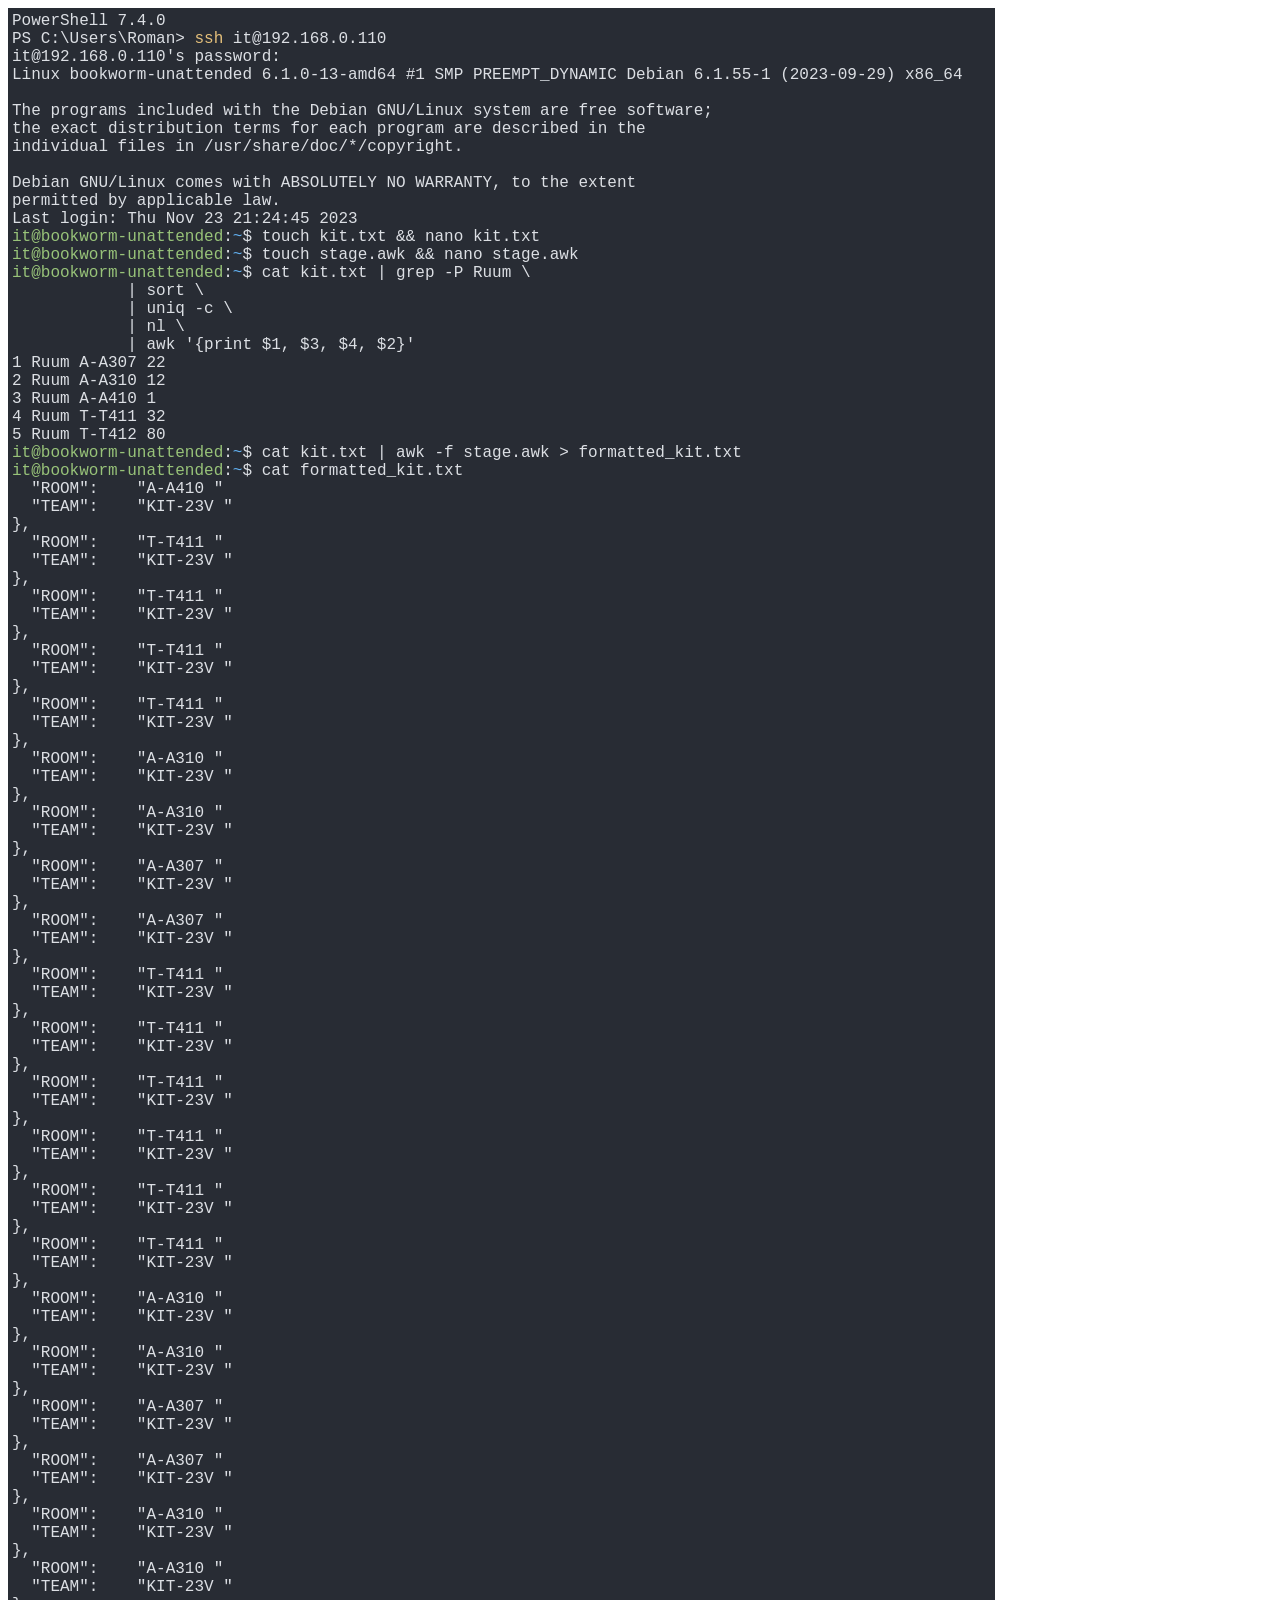
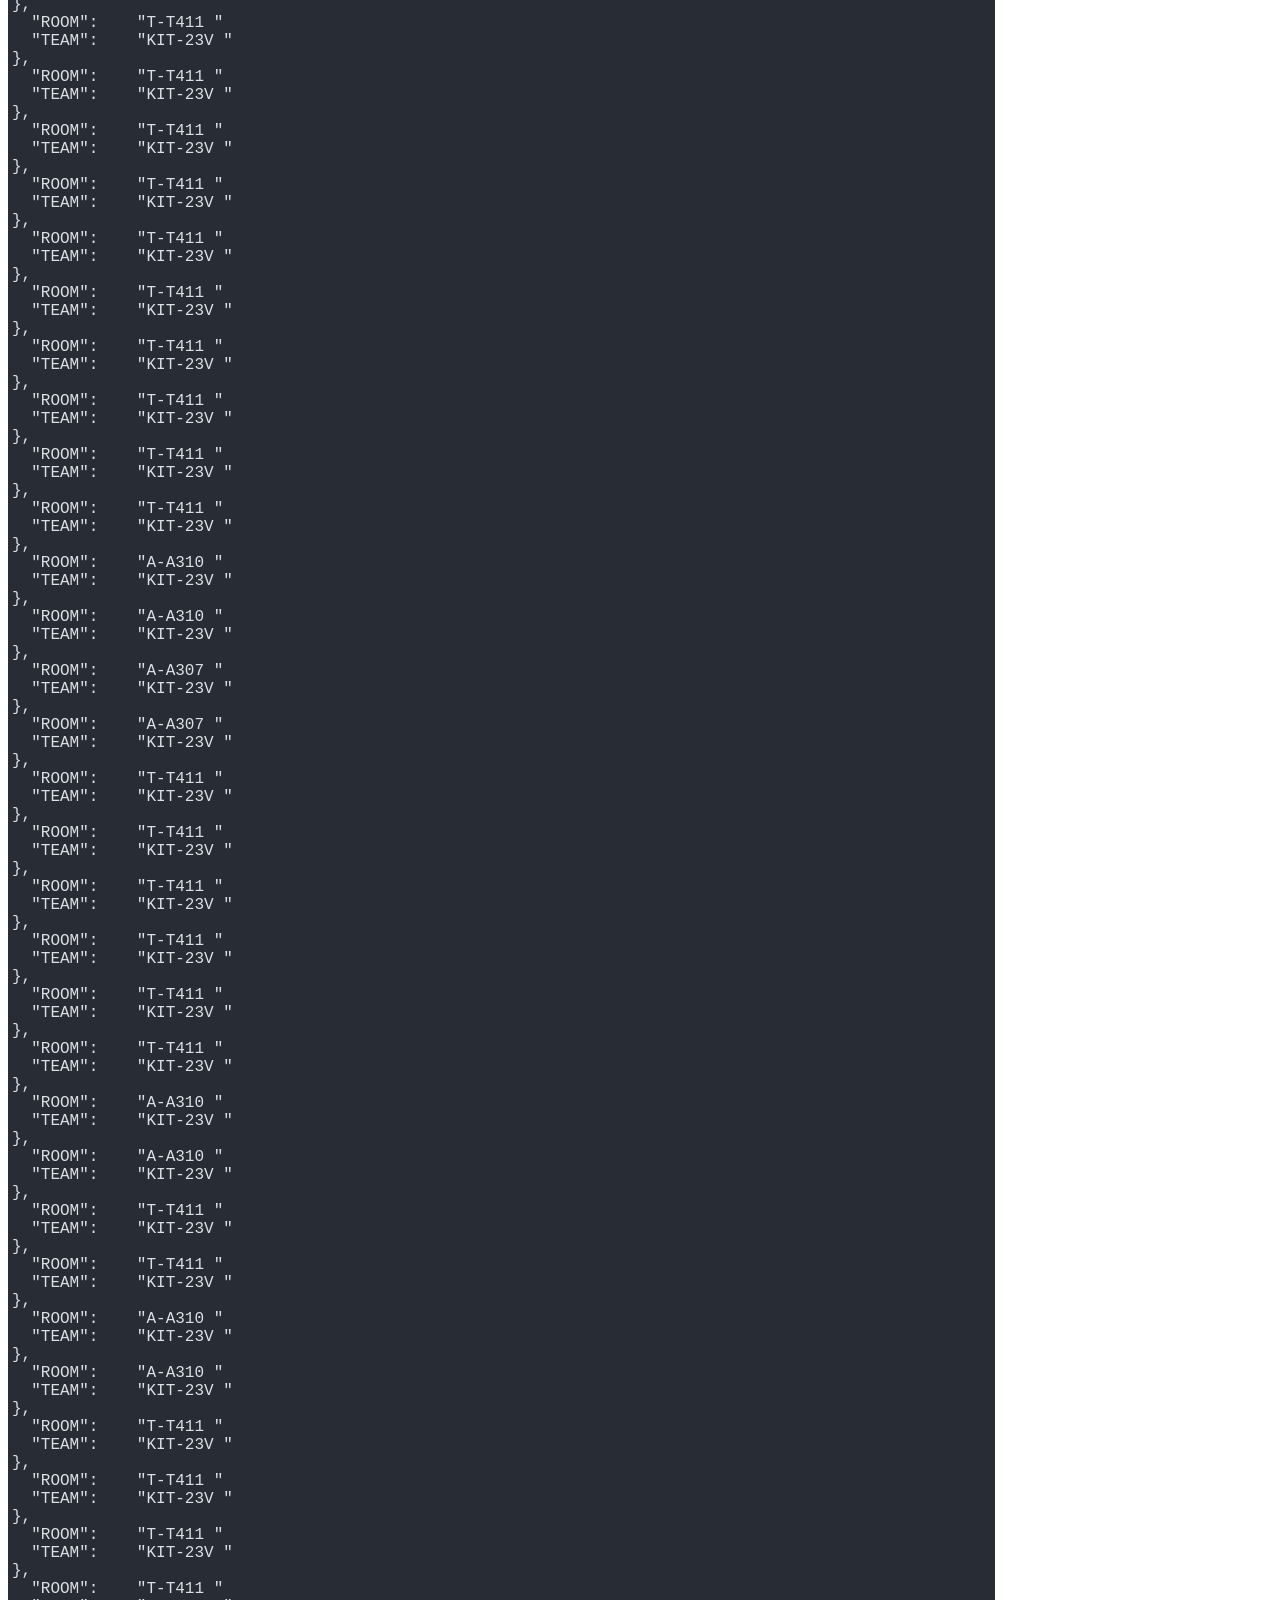
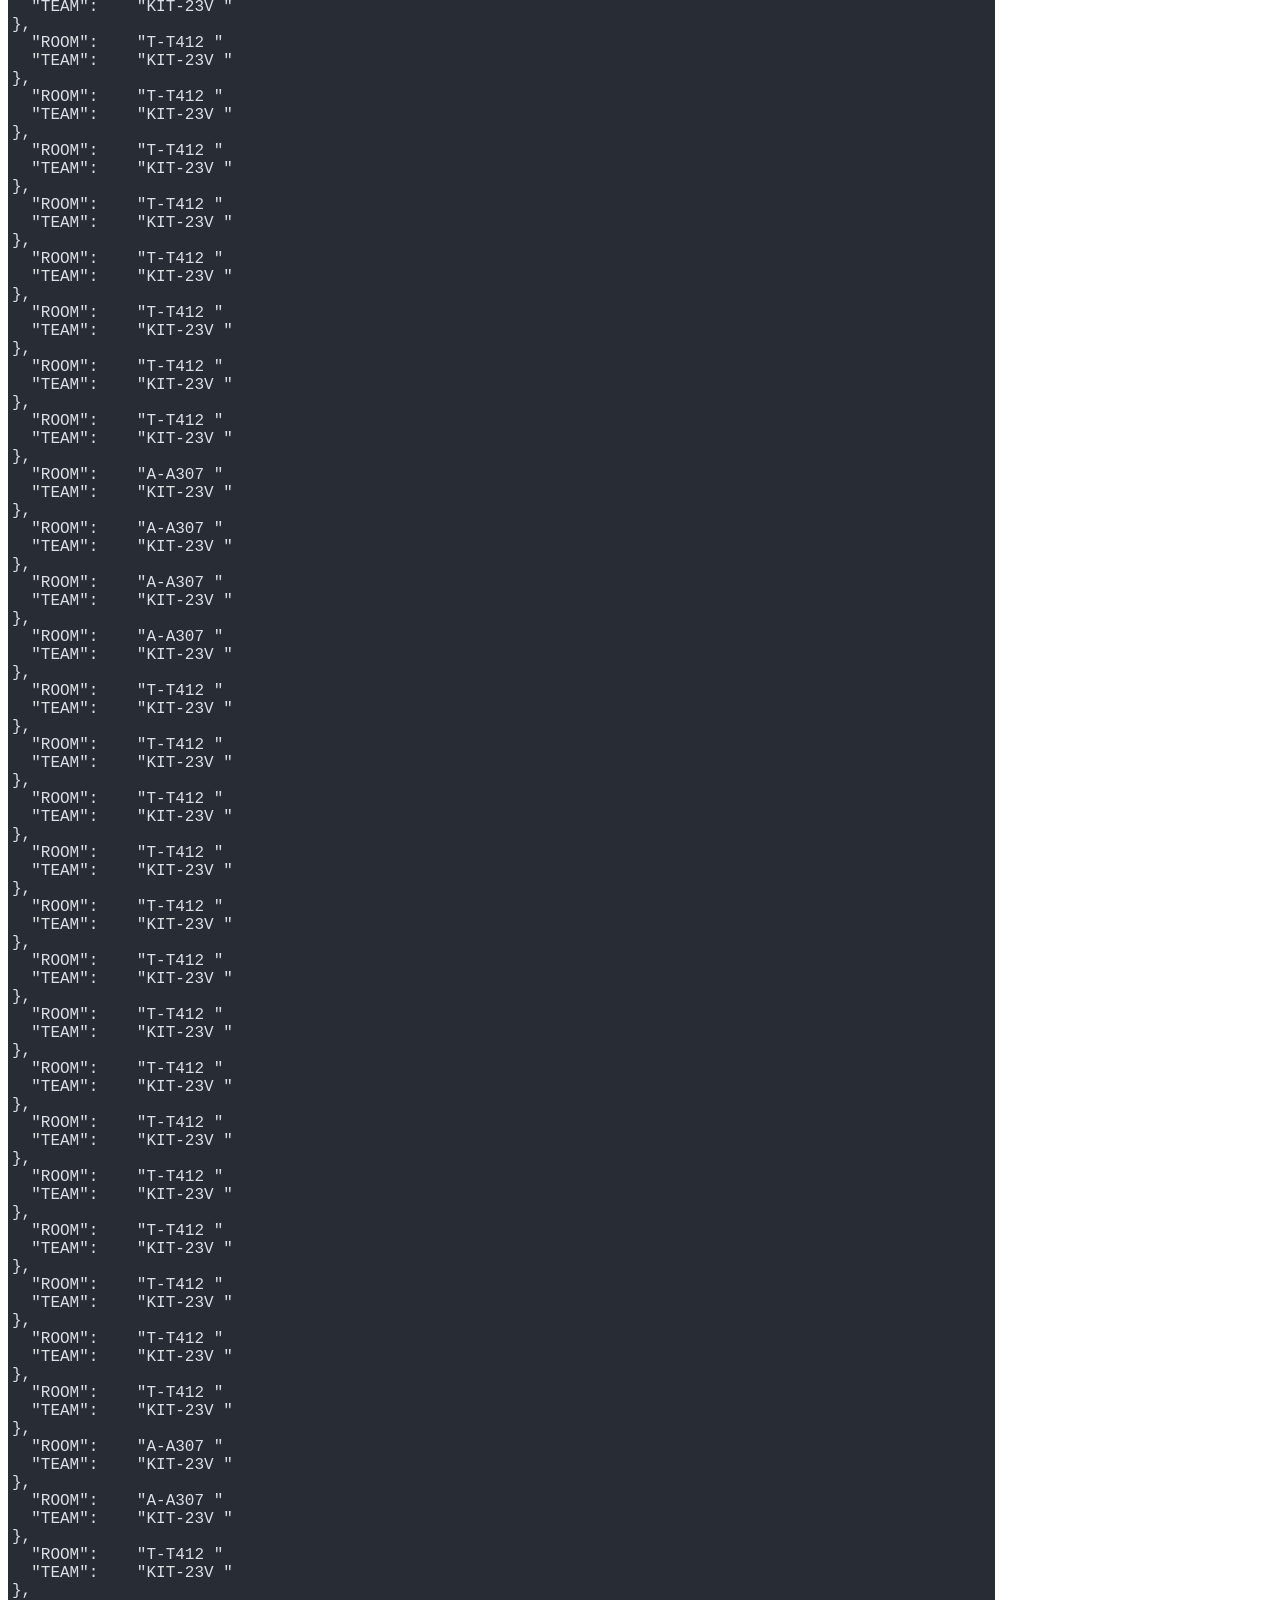
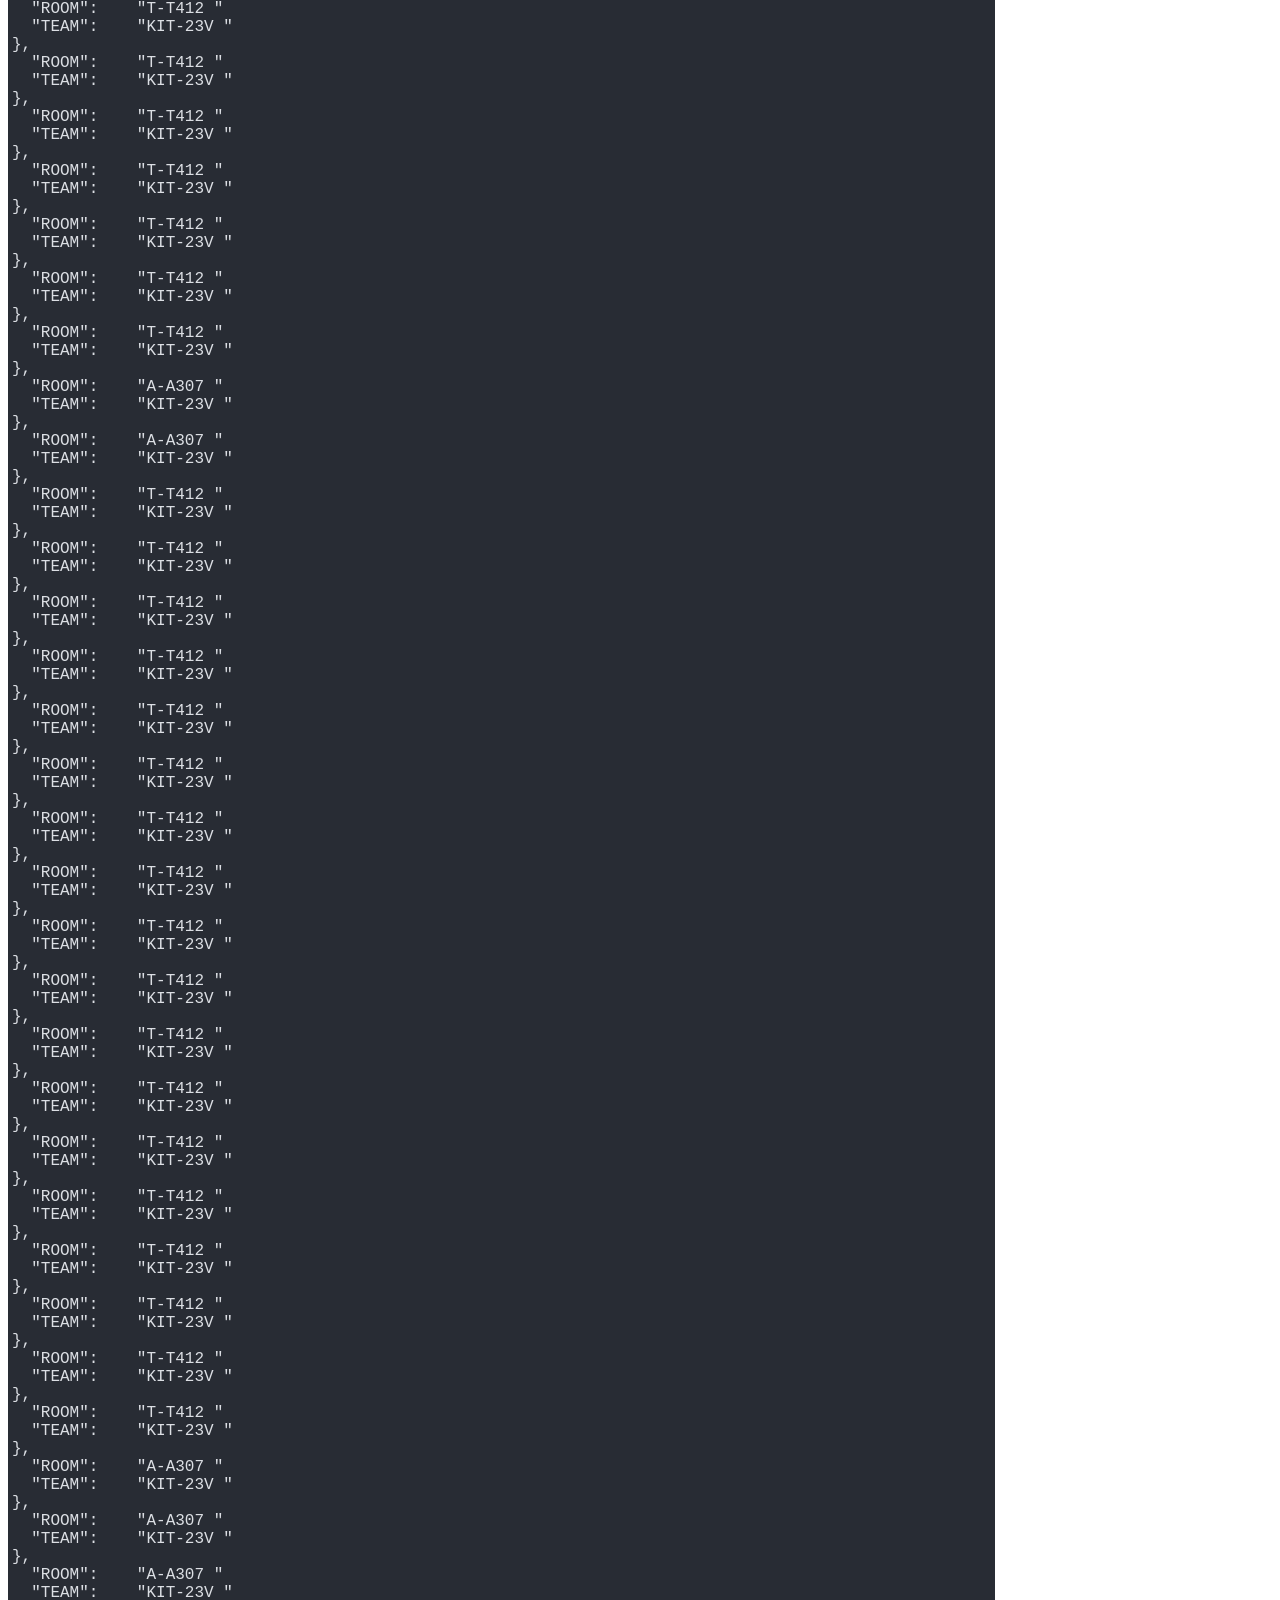
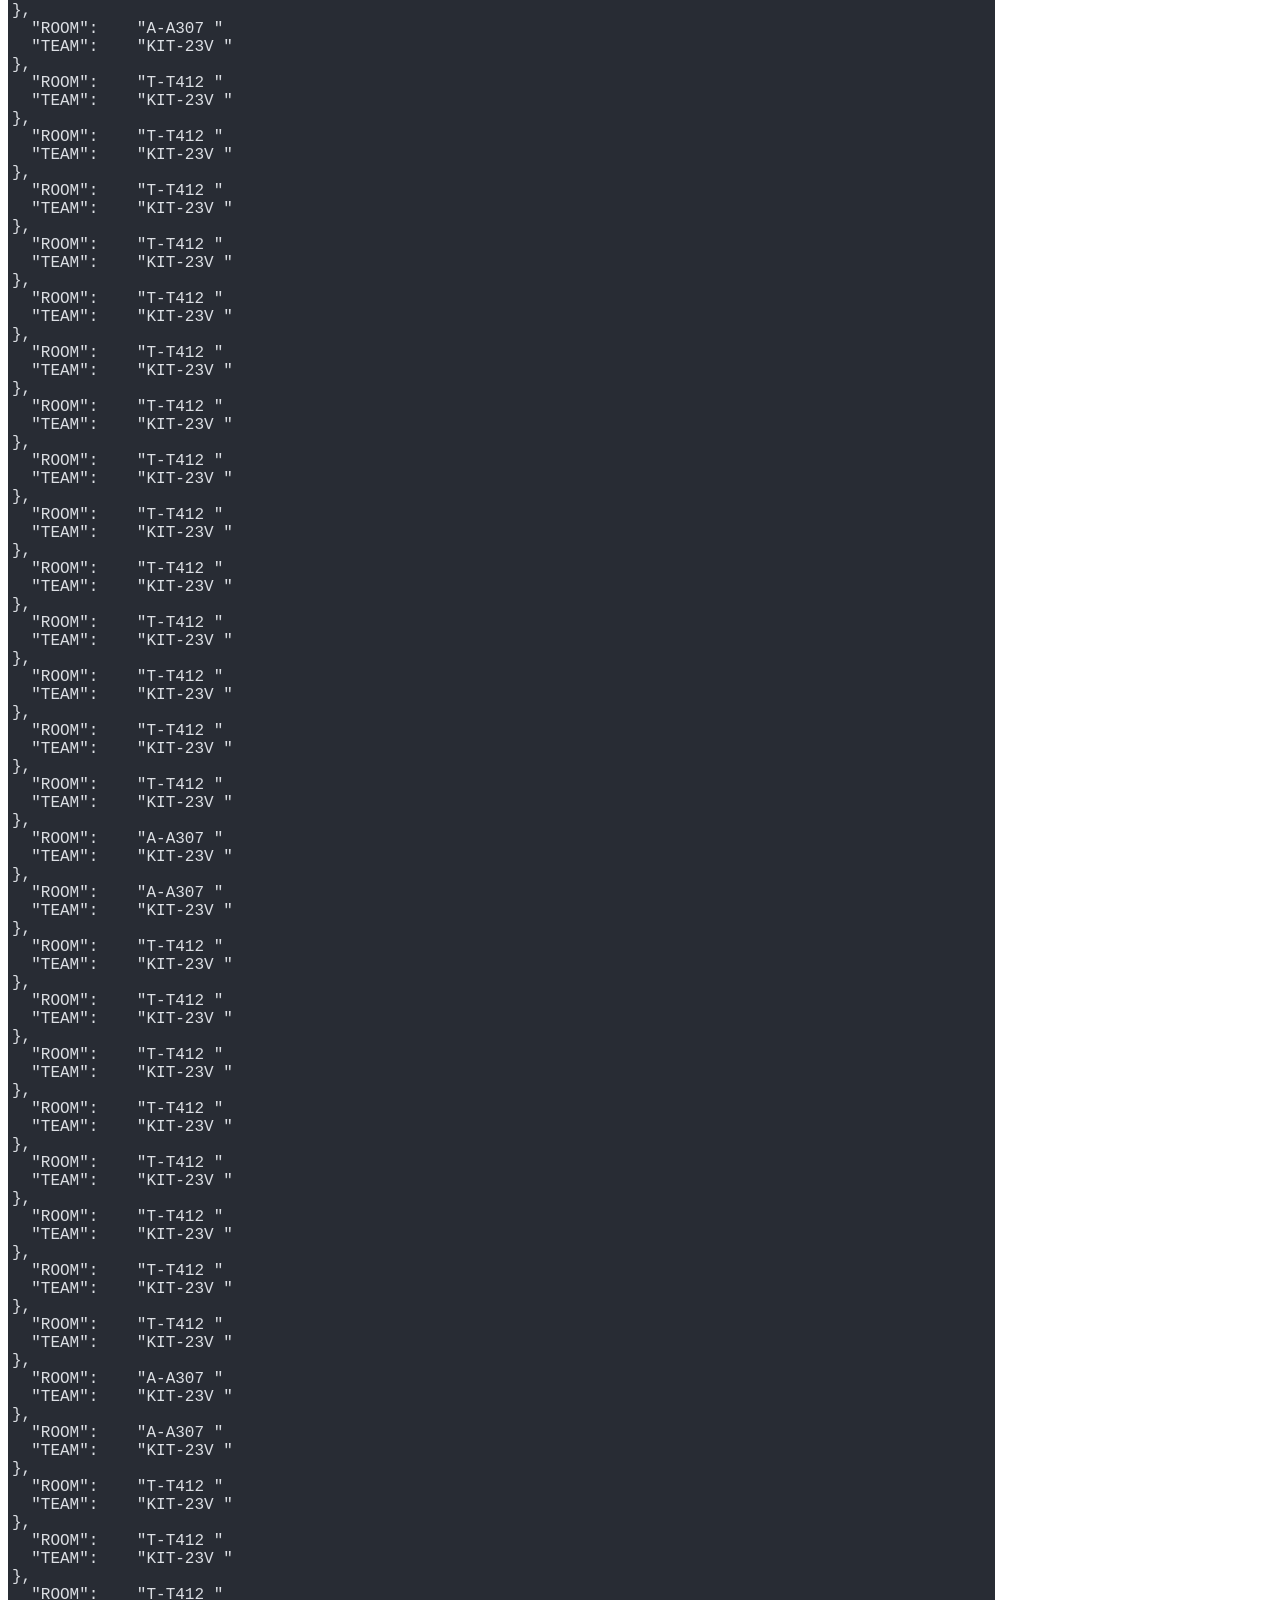
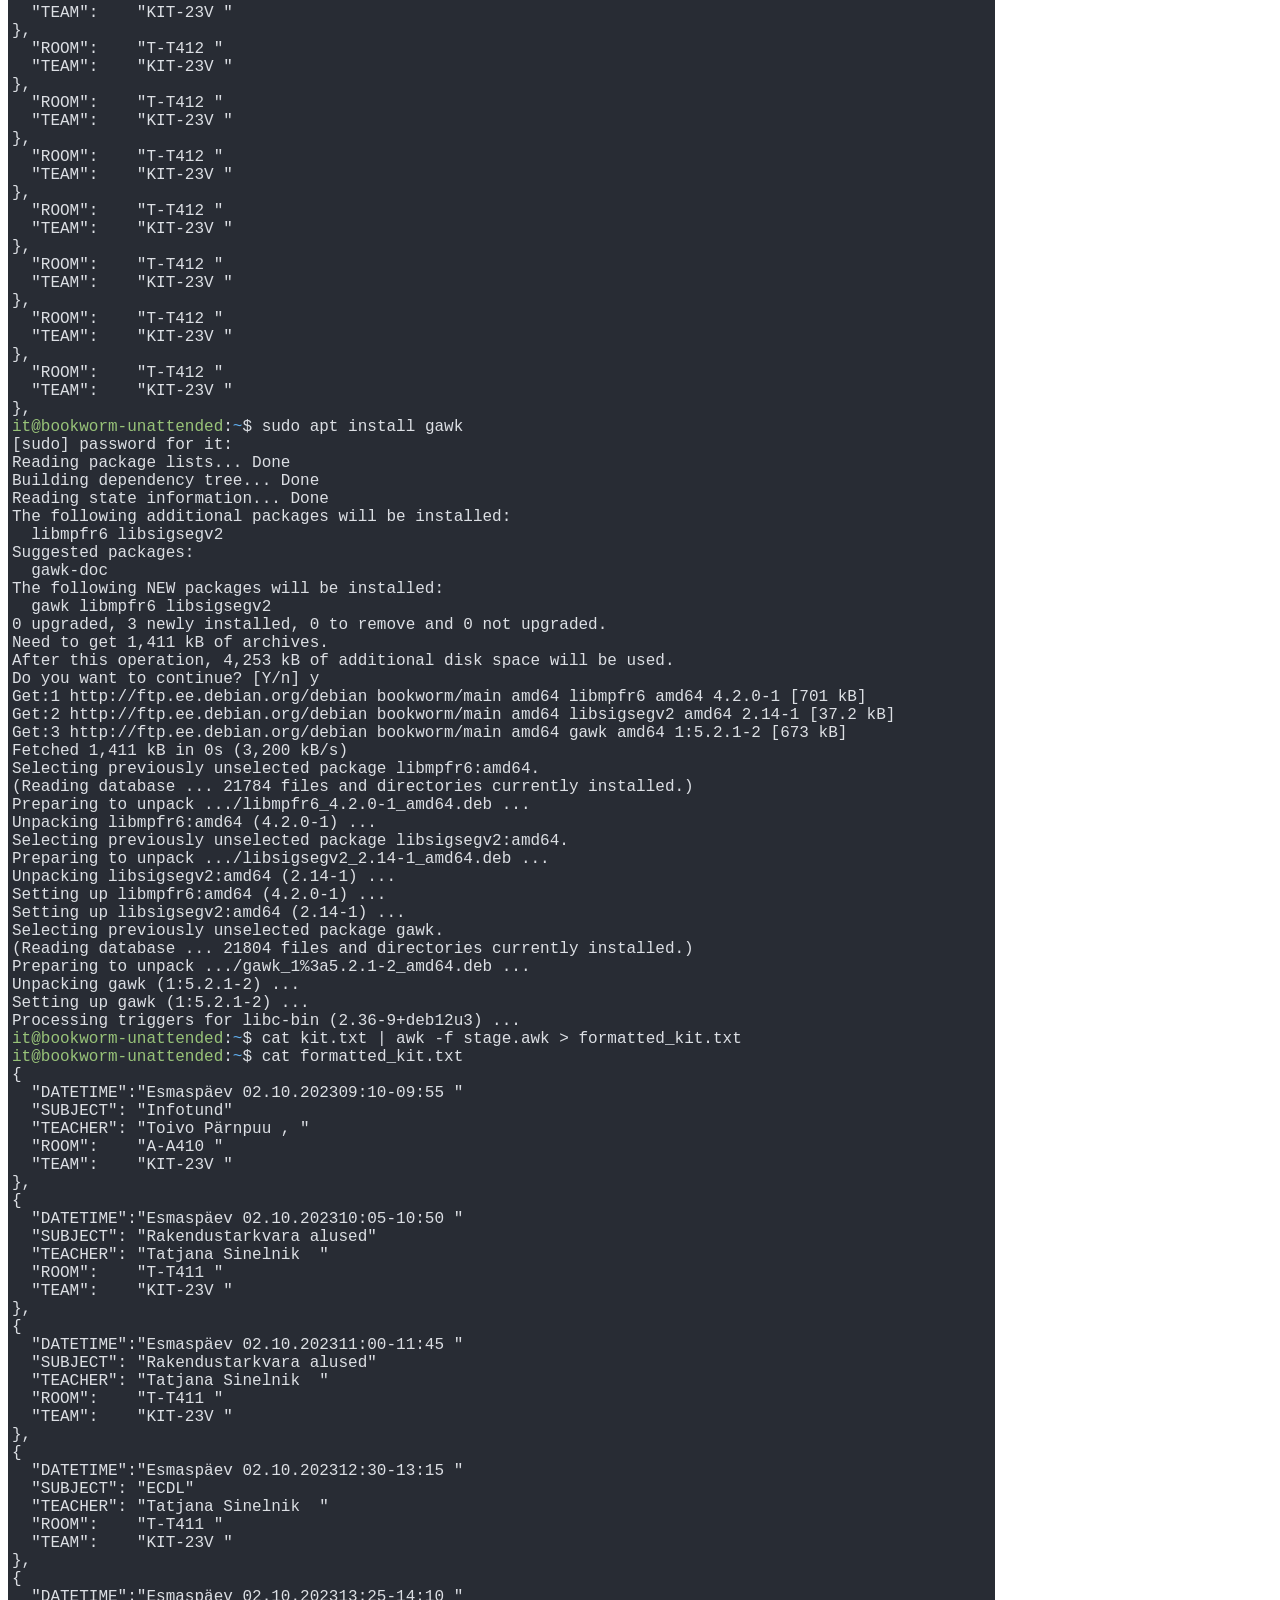
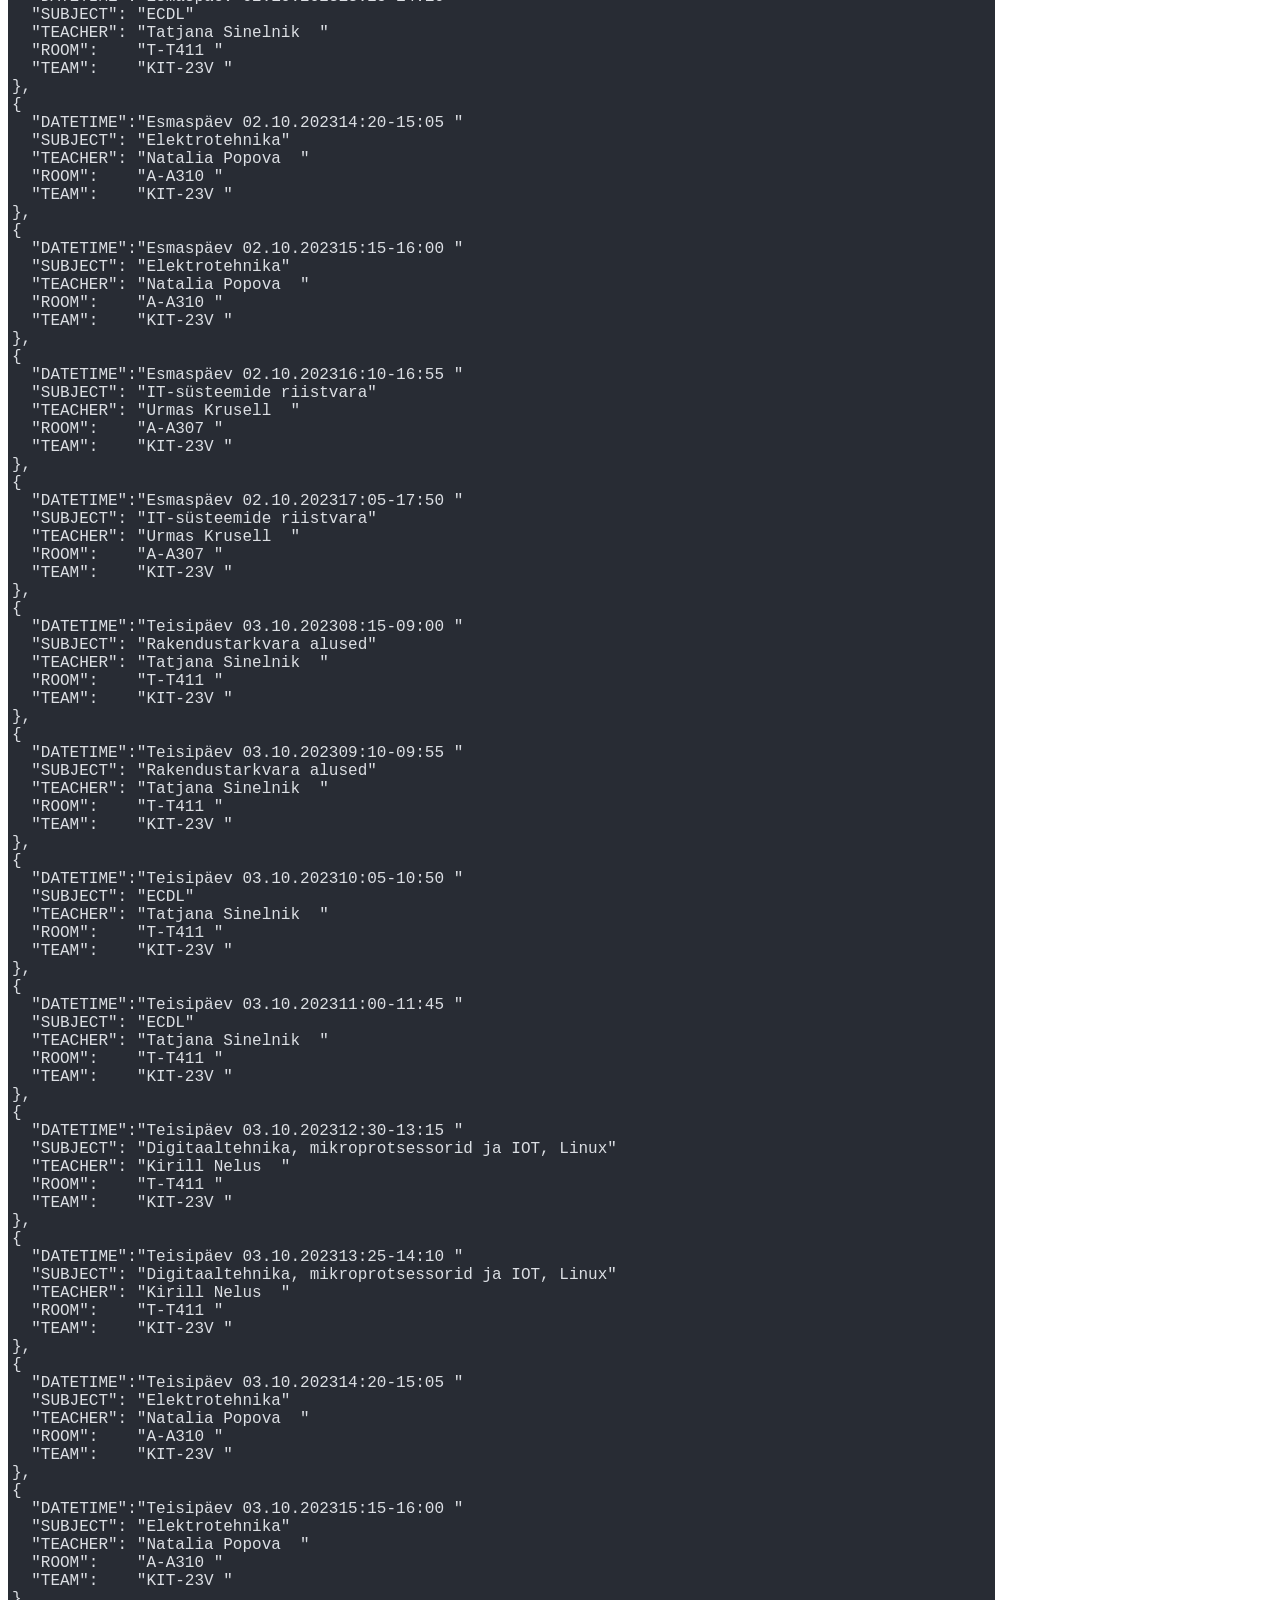
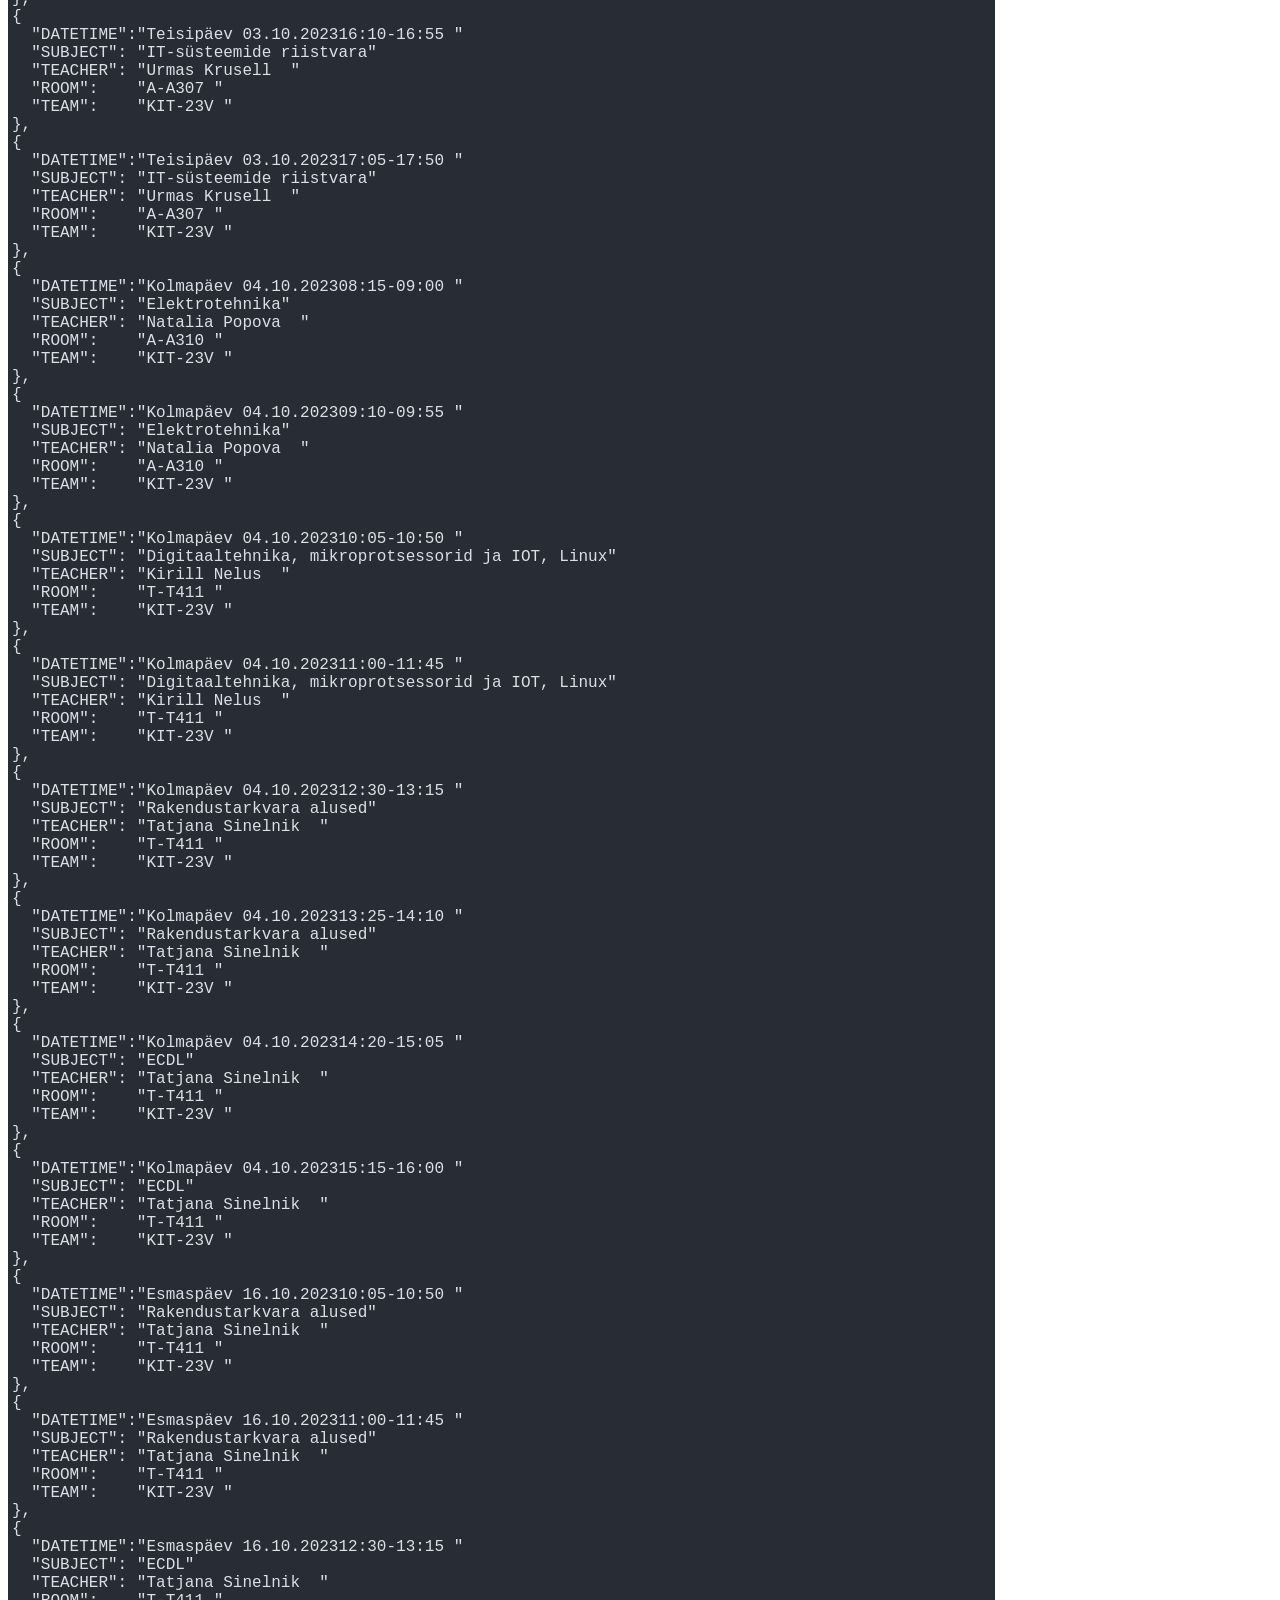
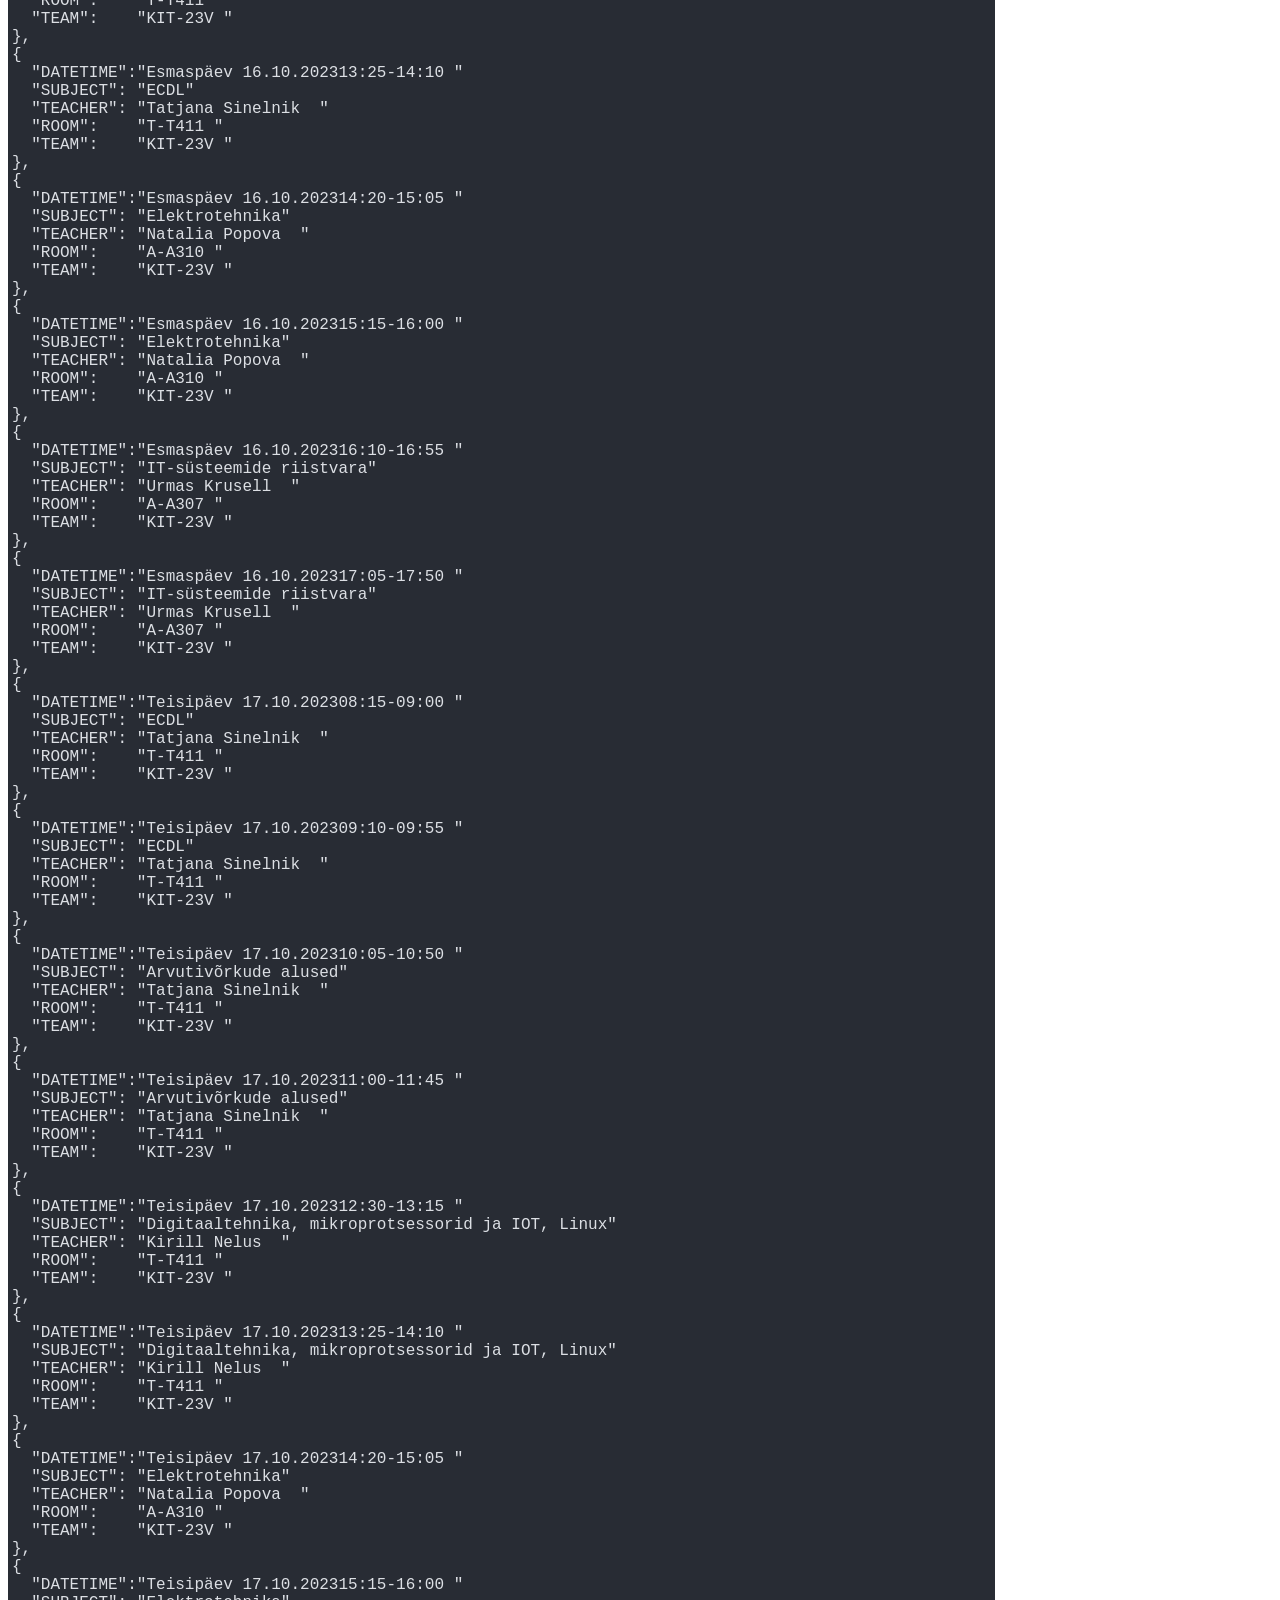
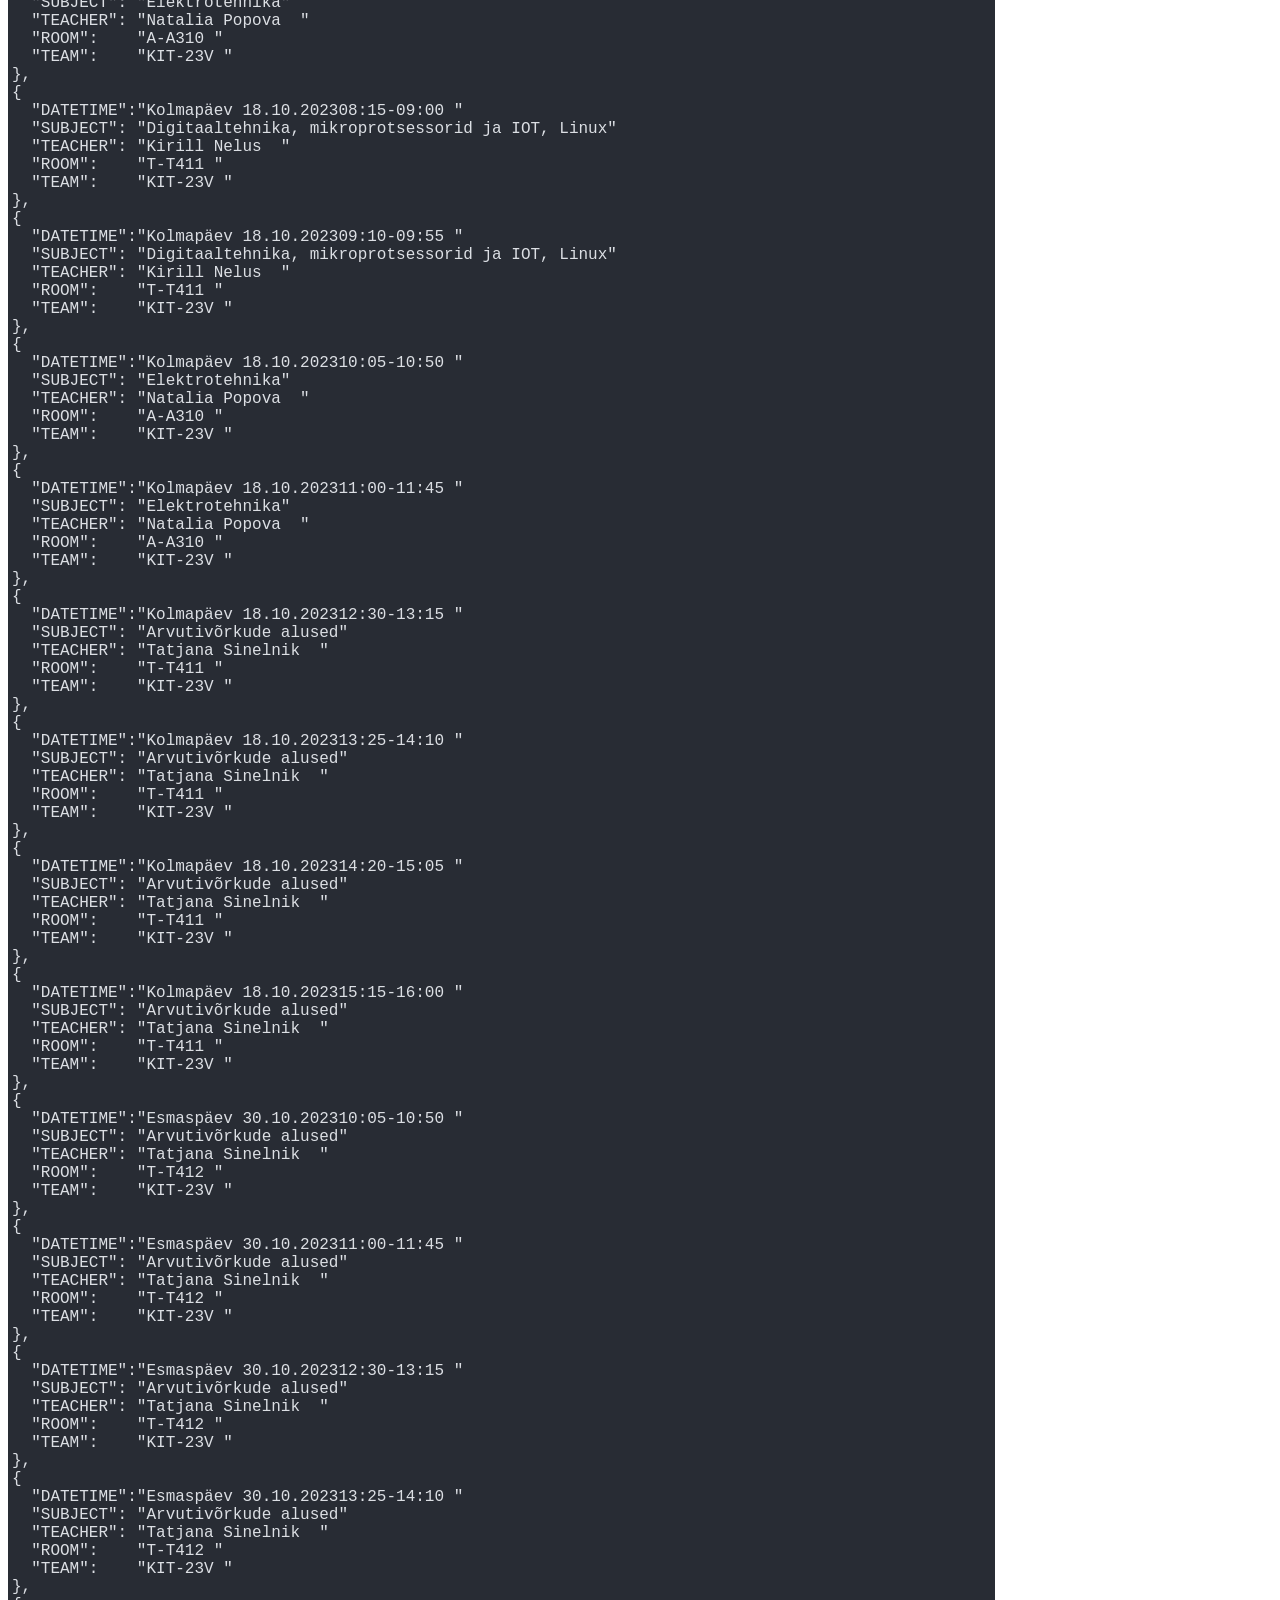
<file: regEX/_resources/v3g2_session.html>
<!DOCTYPE html>
<html>
  <head>
    <meta http-equiv="content-type" content="text/html; charset=UTF-8">
    <title>v3g2_session</title>
  </head>
  <body>
    <div style="display:inline-block;white-space:pre;background-color:#282C34;font-family:'Cascadia Mono',monospace;font-size:12pt;padding:4px;"><span
style="color:#DCDFE4;background-color:#282C34;">PowerShell 7.4.0<br>PS C:\Users\Roman&gt; </span><span
style="color:#E5C07B;background-color:#282C34;">ssh </span><span style="color:#DCDFE4;background-color:#282C34;">it@192.168.0.110<br>it@192.168.0.110's password:<br>Linux bookworm-unattended 6.1.0-13-amd64 #1 SMP PREEMPT_DYNAMIC Debian 6.1.55-1 (2023-09-29) x86_64<br><br>The programs included with the Debian GNU/Linux system are free software;<br>the exact distribution terms for each program are described in the<br>individual files in /usr/share/doc/*/copyright.<br><br>Debian GNU/Linux comes with ABSOLUTELY NO WARRANTY, to the extent<br>permitted by applicable law.<br>Last login: Thu Nov 23 21:24:45 2023<br></span><span
style="color:#98C379;background-color:#282C34;">it@bookworm-unattended</span><span
style="color:#DCDFE4;background-color:#282C34;">:</span><span style="color:#61AFEF;background-color:#282C34;">~</span><span
style="color:#DCDFE4;background-color:#282C34;">$ touch kit.txt &amp;&amp; nano kit.txt<br></span><span
style="color:#98C379;background-color:#282C34;">it@bookworm-unattended</span><span
style="color:#DCDFE4;background-color:#282C34;">:</span><span style="color:#61AFEF;background-color:#282C34;">~</span><span
style="color:#DCDFE4;background-color:#282C34;">$ touch stage.awk &amp;&amp; nano stage.awk<br></span><span
style="color:#98C379;background-color:#282C34;">it@bookworm-unattended</span><span
style="color:#DCDFE4;background-color:#282C34;">:</span><span style="color:#61AFEF;background-color:#282C34;">~</span><span
style="color:#DCDFE4;background-color:#282C34;">$ cat kit.txt | grep -P Ruum \<br>            | sort \<br>            | uniq -c \<br>            | nl \<br>            | awk '{print $1, $3, $4, $2}'<br>1 Ruum A-A307 22<br>2 Ruum A-A310 12<br>3 Ruum A-A410 1<br>4 Ruum T-T411 32<br>5 Ruum T-T412 80<br></span><span
style="color:#98C379;background-color:#282C34;">it@bookworm-unattended</span><span
style="color:#DCDFE4;background-color:#282C34;">:</span><span style="color:#61AFEF;background-color:#282C34;">~</span><span
style="color:#DCDFE4;background-color:#282C34;">$ cat kit.txt | awk -f stage.awk &gt; formatted_kit.txt<br></span><span
style="color:#98C379;background-color:#282C34;">it@bookworm-unattended</span><span
style="color:#DCDFE4;background-color:#282C34;">:</span><span style="color:#61AFEF;background-color:#282C34;">~</span><span
style="color:#DCDFE4;background-color:#282C34;">$ cat formatted_kit.txt<br>  "ROOM":    "A-A410 "<br>  "TEAM":    "KIT-23V "<br>},<br>  "ROOM":    "T-T411 "<br>  "TEAM":    "KIT-23V "<br>},<br>  "ROOM":    "T-T411 "<br>  "TEAM":    "KIT-23V "<br>},<br>  "ROOM":    "T-T411 "<br>  "TEAM":    "KIT-23V "<br>},<br>  "ROOM":    "T-T411 "<br>  "TEAM":    "KIT-23V "<br>},<br>  "ROOM":    "A-A310 "<br>  "TEAM":    "KIT-23V "<br>},<br>  "ROOM":    "A-A310 "<br>  "TEAM":    "KIT-23V "<br>},<br>  "ROOM":    "A-A307 "<br>  "TEAM":    "KIT-23V "<br>},<br>  "ROOM":    "A-A307 "<br>  "TEAM":    "KIT-23V "<br>},<br>  "ROOM":    "T-T411 "<br>  "TEAM":    "KIT-23V "<br>},<br>  "ROOM":    "T-T411 "<br>  "TEAM":    "KIT-23V "<br>},<br>  "ROOM":    "T-T411 "<br>  "TEAM":    "KIT-23V "<br>},<br>  "ROOM":    "T-T411 "<br>  "TEAM":    "KIT-23V "<br>},<br>  "ROOM":    "T-T411 "<br>  "TEAM":    "KIT-23V "<br>},<br>  "ROOM":    "T-T411 "<br>  "TEAM":    "KIT-23V "<br>},<br>  "ROOM":    "A-A310 "<br>  "TEAM":    "KIT-23V "<br>},<br>  "ROOM":    "A-A310 "<br>  "TEAM":    "KIT-23V "<br>},<br>  "ROOM":    "A-A307 "<br>  "TEAM":    "KIT-23V "<br>},<br>  "ROOM":    "A-A307 "<br>  "TEAM":    "KIT-23V "<br>},<br>  "ROOM":    "A-A310 "<br>  "TEAM":    "KIT-23V "<br>},<br>  "ROOM":    "A-A310 "<br>  "TEAM":    "KIT-23V "<br>},<br>  "ROOM":    "T-T411 "<br>  "TEAM":    "KIT-23V "<br>},<br>  "ROOM":    "T-T411 "<br>  "TEAM":    "KIT-23V "<br>},<br>  "ROOM":    "T-T411 "<br>  "TEAM":    "KIT-23V "<br>},<br>  "ROOM":    "T-T411 "<br>  "TEAM":    "KIT-23V "<br>},<br>  "ROOM":    "T-T411 "<br>  "TEAM":    "KIT-23V "<br>},<br>  "ROOM":    "T-T411 "<br>  "TEAM":    "KIT-23V "<br>},<br>  "ROOM":    "T-T411 "<br>  "TEAM":    "KIT-23V "<br>},<br>  "ROOM":    "T-T411 "<br>  "TEAM":    "KIT-23V "<br>},<br>  "ROOM":    "T-T411 "<br>  "TEAM":    "KIT-23V "<br>},<br>  "ROOM":    "T-T411 "<br>  "TEAM":    "KIT-23V "<br>},<br>  "ROOM":    "A-A310 "<br>  "TEAM":    "KIT-23V "<br>},<br>  "ROOM":    "A-A310 "<br>  "TEAM":    "KIT-23V "<br>},<br>  "ROOM":    "A-A307 "<br>  "TEAM":    "KIT-23V "<br>},<br>  "ROOM":    "A-A307 "<br>  "TEAM":    "KIT-23V "<br>},<br>  "ROOM":    "T-T411 "<br>  "TEAM":    "KIT-23V "<br>},<br>  "ROOM":    "T-T411 "<br>  "TEAM":    "KIT-23V "<br>},<br>  "ROOM":    "T-T411 "<br>  "TEAM":    "KIT-23V "<br>},<br>  "ROOM":    "T-T411 "<br>  "TEAM":    "KIT-23V "<br>},<br>  "ROOM":    "T-T411 "<br>  "TEAM":    "KIT-23V "<br>},<br>  "ROOM":    "T-T411 "<br>  "TEAM":    "KIT-23V "<br>},<br>  "ROOM":    "A-A310 "<br>  "TEAM":    "KIT-23V "<br>},<br>  "ROOM":    "A-A310 "<br>  "TEAM":    "KIT-23V "<br>},<br>  "ROOM":    "T-T411 "<br>  "TEAM":    "KIT-23V "<br>},<br>  "ROOM":    "T-T411 "<br>  "TEAM":    "KIT-23V "<br>},<br>  "ROOM":    "A-A310 "<br>  "TEAM":    "KIT-23V "<br>},<br>  "ROOM":    "A-A310 "<br>  "TEAM":    "KIT-23V "<br>},<br>  "ROOM":    "T-T411 "<br>  "TEAM":    "KIT-23V "<br>},<br>  "ROOM":    "T-T411 "<br>  "TEAM":    "KIT-23V "<br>},<br>  "ROOM":    "T-T411 "<br>  "TEAM":    "KIT-23V "<br>},<br>  "ROOM":    "T-T411 "<br>  "TEAM":    "KIT-23V "<br>},<br>  "ROOM":    "T-T412 "<br>  "TEAM":    "KIT-23V "<br>},<br>  "ROOM":    "T-T412 "<br>  "TEAM":    "KIT-23V "<br>},<br>  "ROOM":    "T-T412 "<br>  "TEAM":    "KIT-23V "<br>},<br>  "ROOM":    "T-T412 "<br>  "TEAM":    "KIT-23V "<br>},<br>  "ROOM":    "T-T412 "<br>  "TEAM":    "KIT-23V "<br>},<br>  "ROOM":    "T-T412 "<br>  "TEAM":    "KIT-23V "<br>},<br>  "ROOM":    "T-T412 "<br>  "TEAM":    "KIT-23V "<br>},<br>  "ROOM":    "T-T412 "<br>  "TEAM":    "KIT-23V "<br>},<br>  "ROOM":    "A-A307 "<br>  "TEAM":    "KIT-23V "<br>},<br>  "ROOM":    "A-A307 "<br>  "TEAM":    "KIT-23V "<br>},<br>  "ROOM":    "A-A307 "<br>  "TEAM":    "KIT-23V "<br>},<br>  "ROOM":    "A-A307 "<br>  "TEAM":    "KIT-23V "<br>},<br>  "ROOM":    "T-T412 "<br>  "TEAM":    "KIT-23V "<br>},<br>  "ROOM":    "T-T412 "<br>  "TEAM":    "KIT-23V "<br>},<br>  "ROOM":    "T-T412 "<br>  "TEAM":    "KIT-23V "<br>},<br>  "ROOM":    "T-T412 "<br>  "TEAM":    "KIT-23V "<br>},<br>  "ROOM":    "T-T412 "<br>  "TEAM":    "KIT-23V "<br>},<br>  "ROOM":    "T-T412 "<br>  "TEAM":    "KIT-23V "<br>},<br>  "ROOM":    "T-T412 "<br>  "TEAM":    "KIT-23V "<br>},<br>  "ROOM":    "T-T412 "<br>  "TEAM":    "KIT-23V "<br>},<br>  "ROOM":    "T-T412 "<br>  "TEAM":    "KIT-23V "<br>},<br>  "ROOM":    "T-T412 "<br>  "TEAM":    "KIT-23V "<br>},<br>  "ROOM":    "T-T412 "<br>  "TEAM":    "KIT-23V "<br>},<br>  "ROOM":    "T-T412 "<br>  "TEAM":    "KIT-23V "<br>},<br>  "ROOM":    "T-T412 "<br>  "TEAM":    "KIT-23V "<br>},<br>  "ROOM":    "T-T412 "<br>  "TEAM":    "KIT-23V "<br>},<br>  "ROOM":    "A-A307 "<br>  "TEAM":    "KIT-23V "<br>},<br>  "ROOM":    "A-A307 "<br>  "TEAM":    "KIT-23V "<br>},<br>  "ROOM":    "T-T412 "<br>  "TEAM":    "KIT-23V "<br>},<br>  "ROOM":    "T-T412 "<br>  "TEAM":    "KIT-23V "<br>},<br>  "ROOM":    "T-T412 "<br>  "TEAM":    "KIT-23V "<br>},<br>  "ROOM":    "T-T412 "<br>  "TEAM":    "KIT-23V "<br>},<br>  "ROOM":    "T-T412 "<br>  "TEAM":    "KIT-23V "<br>},<br>  "ROOM":    "T-T412 "<br>  "TEAM":    "KIT-23V "<br>},<br>  "ROOM":    "T-T412 "<br>  "TEAM":    "KIT-23V "<br>},<br>  "ROOM":    "T-T412 "<br>  "TEAM":    "KIT-23V "<br>},<br>  "ROOM":    "A-A307 "<br>  "TEAM":    "KIT-23V "<br>},<br>  "ROOM":    "A-A307 "<br>  "TEAM":    "KIT-23V "<br>},<br>  "ROOM":    "T-T412 "<br>  "TEAM":    "KIT-23V "<br>},<br>  "ROOM":    "T-T412 "<br>  "TEAM":    "KIT-23V "<br>},<br>  "ROOM":    "T-T412 "<br>  "TEAM":    "KIT-23V "<br>},<br>  "ROOM":    "T-T412 "<br>  "TEAM":    "KIT-23V "<br>},<br>  "ROOM":    "T-T412 "<br>  "TEAM":    "KIT-23V "<br>},<br>  "ROOM":    "T-T412 "<br>  "TEAM":    "KIT-23V "<br>},<br>  "ROOM":    "T-T412 "<br>  "TEAM":    "KIT-23V "<br>},<br>  "ROOM":    "T-T412 "<br>  "TEAM":    "KIT-23V "<br>},<br>  "ROOM":    "T-T412 "<br>  "TEAM":    "KIT-23V "<br>},<br>  "ROOM":    "T-T412 "<br>  "TEAM":    "KIT-23V "<br>},<br>  "ROOM":    "T-T412 "<br>  "TEAM":    "KIT-23V "<br>},<br>  "ROOM":    "T-T412 "<br>  "TEAM":    "KIT-23V "<br>},<br>  "ROOM":    "T-T412 "<br>  "TEAM":    "KIT-23V "<br>},<br>  "ROOM":    "T-T412 "<br>  "TEAM":    "KIT-23V "<br>},<br>  "ROOM":    "T-T412 "<br>  "TEAM":    "KIT-23V "<br>},<br>  "ROOM":    "T-T412 "<br>  "TEAM":    "KIT-23V "<br>},<br>  "ROOM":    "T-T412 "<br>  "TEAM":    "KIT-23V "<br>},<br>  "ROOM":    "T-T412 "<br>  "TEAM":    "KIT-23V "<br>},<br>  "ROOM":    "A-A307 "<br>  "TEAM":    "KIT-23V "<br>},<br>  "ROOM":    "A-A307 "<br>  "TEAM":    "KIT-23V "<br>},<br>  "ROOM":    "A-A307 "<br>  "TEAM":    "KIT-23V "<br>},<br>  "ROOM":    "A-A307 "<br>  "TEAM":    "KIT-23V "<br>},<br>  "ROOM":    "T-T412 "<br>  "TEAM":    "KIT-23V "<br>},<br>  "ROOM":    "T-T412 "<br>  "TEAM":    "KIT-23V "<br>},<br>  "ROOM":    "T-T412 "<br>  "TEAM":    "KIT-23V "<br>},<br>  "ROOM":    "T-T412 "<br>  "TEAM":    "KIT-23V "<br>},<br>  "ROOM":    "T-T412 "<br>  "TEAM":    "KIT-23V "<br>},<br>  "ROOM":    "T-T412 "<br>  "TEAM":    "KIT-23V "<br>},<br>  "ROOM":    "T-T412 "<br>  "TEAM":    "KIT-23V "<br>},<br>  "ROOM":    "T-T412 "<br>  "TEAM":    "KIT-23V "<br>},<br>  "ROOM":    "T-T412 "<br>  "TEAM":    "KIT-23V "<br>},<br>  "ROOM":    "T-T412 "<br>  "TEAM":    "KIT-23V "<br>},<br>  "ROOM":    "T-T412 "<br>  "TEAM":    "KIT-23V "<br>},<br>  "ROOM":    "T-T412 "<br>  "TEAM":    "KIT-23V "<br>},<br>  "ROOM":    "T-T412 "<br>  "TEAM":    "KIT-23V "<br>},<br>  "ROOM":    "T-T412 "<br>  "TEAM":    "KIT-23V "<br>},<br>  "ROOM":    "A-A307 "<br>  "TEAM":    "KIT-23V "<br>},<br>  "ROOM":    "A-A307 "<br>  "TEAM":    "KIT-23V "<br>},<br>  "ROOM":    "T-T412 "<br>  "TEAM":    "KIT-23V "<br>},<br>  "ROOM":    "T-T412 "<br>  "TEAM":    "KIT-23V "<br>},<br>  "ROOM":    "T-T412 "<br>  "TEAM":    "KIT-23V "<br>},<br>  "ROOM":    "T-T412 "<br>  "TEAM":    "KIT-23V "<br>},<br>  "ROOM":    "T-T412 "<br>  "TEAM":    "KIT-23V "<br>},<br>  "ROOM":    "T-T412 "<br>  "TEAM":    "KIT-23V "<br>},<br>  "ROOM":    "T-T412 "<br>  "TEAM":    "KIT-23V "<br>},<br>  "ROOM":    "T-T412 "<br>  "TEAM":    "KIT-23V "<br>},<br>  "ROOM":    "A-A307 "<br>  "TEAM":    "KIT-23V "<br>},<br>  "ROOM":    "A-A307 "<br>  "TEAM":    "KIT-23V "<br>},<br>  "ROOM":    "T-T412 "<br>  "TEAM":    "KIT-23V "<br>},<br>  "ROOM":    "T-T412 "<br>  "TEAM":    "KIT-23V "<br>},<br>  "ROOM":    "T-T412 "<br>  "TEAM":    "KIT-23V "<br>},<br>  "ROOM":    "T-T412 "<br>  "TEAM":    "KIT-23V "<br>},<br>  "ROOM":    "T-T412 "<br>  "TEAM":    "KIT-23V "<br>},<br>  "ROOM":    "T-T412 "<br>  "TEAM":    "KIT-23V "<br>},<br>  "ROOM":    "T-T412 "<br>  "TEAM":    "KIT-23V "<br>},<br>  "ROOM":    "T-T412 "<br>  "TEAM":    "KIT-23V "<br>},<br>  "ROOM":    "T-T412 "<br>  "TEAM":    "KIT-23V "<br>},<br>  "ROOM":    "T-T412 "<br>  "TEAM":    "KIT-23V "<br>},<br></span><span
style="color:#98C379;background-color:#282C34;">it@bookworm-unattended</span><span
style="color:#DCDFE4;background-color:#282C34;">:</span><span style="color:#61AFEF;background-color:#282C34;">~</span><span
style="color:#DCDFE4;background-color:#282C34;">$ sudo apt install gawk<br>[sudo] password for it:<br>Reading package lists... Done<br>Building dependency tree... Done<br>Reading state information... Done<br>The following additional packages will be installed:<br>  libmpfr6 libsigsegv2<br>Suggested packages:<br>  gawk-doc<br>The following NEW packages will be installed:<br>  gawk libmpfr6 libsigsegv2<br>0 upgraded, 3 newly installed, 0 to remove and 0 not upgraded.<br>Need to get 1,411 kB of archives.<br>After this operation, 4,253 kB of additional disk space will be used.<br>Do you want to continue? [Y/n] y<br>Get:1 http://ftp.ee.debian.org/debian bookworm/main amd64 libmpfr6 amd64 4.2.0-1 [701 kB]<br>Get:2 http://ftp.ee.debian.org/debian bookworm/main amd64 libsigsegv2 amd64 2.14-1 [37.2 kB]<br>Get:3 http://ftp.ee.debian.org/debian bookworm/main amd64 gawk amd64 1:5.2.1-2 [673 kB]<br>Fetched 1,411 kB in 0s (3,200 kB/s)<br>Selecting previously unselected package libmpfr6:amd64.<br>(Reading database ... 21784 files and directories currently installed.)<br>Preparing to unpack .../libmpfr6_4.2.0-1_amd64.deb ...<br>Unpacking libmpfr6:amd64 (4.2.0-1) ...<br>Selecting previously unselected package libsigsegv2:amd64.<br>Preparing to unpack .../libsigsegv2_2.14-1_amd64.deb ...<br>Unpacking libsigsegv2:amd64 (2.14-1) ...<br>Setting up libmpfr6:amd64 (4.2.0-1) ...<br>Setting up libsigsegv2:amd64 (2.14-1) ...<br>Selecting previously unselected package gawk.<br>(Reading database ... 21804 files and directories currently installed.)<br>Preparing to unpack .../gawk_1%3a5.2.1-2_amd64.deb ...<br>Unpacking gawk (1:5.2.1-2) ...<br>Setting up gawk (1:5.2.1-2) ...<br>Processing triggers for libc-bin (2.36-9+deb12u3) ...<br></span><span
style="color:#98C379;background-color:#282C34;">it@bookworm-unattended</span><span
style="color:#DCDFE4;background-color:#282C34;">:</span><span style="color:#61AFEF;background-color:#282C34;">~</span><span
style="color:#DCDFE4;background-color:#282C34;">$ cat kit.txt | awk -f stage.awk &gt; formatted_kit.txt<br></span><span
style="color:#98C379;background-color:#282C34;">it@bookworm-unattended</span><span
style="color:#DCDFE4;background-color:#282C34;">:</span><span style="color:#61AFEF;background-color:#282C34;">~</span><span
style="color:#DCDFE4;background-color:#282C34;">$ cat formatted_kit.txt<br>{<br>  "DATETIME":"Esmaspäev 02.10.202309:10-09:55 "<br>  "SUBJECT": "Infotund"<br>  "TEACHER": "Toivo Pärnpuu , "<br>  "ROOM":    "A-A410 "<br>  "TEAM":    "KIT-23V "<br>},<br>{<br>  "DATETIME":"Esmaspäev 02.10.202310:05-10:50 "<br>  "SUBJECT": "Rakendustarkvara alused"<br>  "TEACHER": "Tatjana Sinelnik  "<br>  "ROOM":    "T-T411 "<br>  "TEAM":    "KIT-23V "<br>},<br>{<br>  "DATETIME":"Esmaspäev 02.10.202311:00-11:45 "<br>  "SUBJECT": "Rakendustarkvara alused"<br>  "TEACHER": "Tatjana Sinelnik  "<br>  "ROOM":    "T-T411 "<br>  "TEAM":    "KIT-23V "<br>},<br>{<br>  "DATETIME":"Esmaspäev 02.10.202312:30-13:15 "<br>  "SUBJECT": "ECDL"<br>  "TEACHER": "Tatjana Sinelnik  "<br>  "ROOM":    "T-T411 "<br>  "TEAM":    "KIT-23V "<br>},<br>{<br>  "DATETIME":"Esmaspäev 02.10.202313:25-14:10 "<br>  "SUBJECT": "ECDL"<br>  "TEACHER": "Tatjana Sinelnik  "<br>  "ROOM":    "T-T411 "<br>  "TEAM":    "KIT-23V "<br>},<br>{<br>  "DATETIME":"Esmaspäev 02.10.202314:20-15:05 "<br>  "SUBJECT": "Elektrotehnika"<br>  "TEACHER": "Natalia Popova  "<br>  "ROOM":    "A-A310 "<br>  "TEAM":    "KIT-23V "<br>},<br>{<br>  "DATETIME":"Esmaspäev 02.10.202315:15-16:00 "<br>  "SUBJECT": "Elektrotehnika"<br>  "TEACHER": "Natalia Popova  "<br>  "ROOM":    "A-A310 "<br>  "TEAM":    "KIT-23V "<br>},<br>{<br>  "DATETIME":"Esmaspäev 02.10.202316:10-16:55 "<br>  "SUBJECT": "IT-süsteemide riistvara"<br>  "TEACHER": "Urmas Krusell  "<br>  "ROOM":    "A-A307 "<br>  "TEAM":    "KIT-23V "<br>},<br>{<br>  "DATETIME":"Esmaspäev 02.10.202317:05-17:50 "<br>  "SUBJECT": "IT-süsteemide riistvara"<br>  "TEACHER": "Urmas Krusell  "<br>  "ROOM":    "A-A307 "<br>  "TEAM":    "KIT-23V "<br>},<br>{<br>  "DATETIME":"Teisipäev 03.10.202308:15-09:00 "<br>  "SUBJECT": "Rakendustarkvara alused"<br>  "TEACHER": "Tatjana Sinelnik  "<br>  "ROOM":    "T-T411 "<br>  "TEAM":    "KIT-23V "<br>},<br>{<br>  "DATETIME":"Teisipäev 03.10.202309:10-09:55 "<br>  "SUBJECT": "Rakendustarkvara alused"<br>  "TEACHER": "Tatjana Sinelnik  "<br>  "ROOM":    "T-T411 "<br>  "TEAM":    "KIT-23V "<br>},<br>{<br>  "DATETIME":"Teisipäev 03.10.202310:05-10:50 "<br>  "SUBJECT": "ECDL"<br>  "TEACHER": "Tatjana Sinelnik  "<br>  "ROOM":    "T-T411 "<br>  "TEAM":    "KIT-23V "<br>},<br>{<br>  "DATETIME":"Teisipäev 03.10.202311:00-11:45 "<br>  "SUBJECT": "ECDL"<br>  "TEACHER": "Tatjana Sinelnik  "<br>  "ROOM":    "T-T411 "<br>  "TEAM":    "KIT-23V "<br>},<br>{<br>  "DATETIME":"Teisipäev 03.10.202312:30-13:15 "<br>  "SUBJECT": "Digitaaltehnika, mikroprotsessorid ja IOT, Linux"<br>  "TEACHER": "Kirill Nelus  "<br>  "ROOM":    "T-T411 "<br>  "TEAM":    "KIT-23V "<br>},<br>{<br>  "DATETIME":"Teisipäev 03.10.202313:25-14:10 "<br>  "SUBJECT": "Digitaaltehnika, mikroprotsessorid ja IOT, Linux"<br>  "TEACHER": "Kirill Nelus  "<br>  "ROOM":    "T-T411 "<br>  "TEAM":    "KIT-23V "<br>},<br>{<br>  "DATETIME":"Teisipäev 03.10.202314:20-15:05 "<br>  "SUBJECT": "Elektrotehnika"<br>  "TEACHER": "Natalia Popova  "<br>  "ROOM":    "A-A310 "<br>  "TEAM":    "KIT-23V "<br>},<br>{<br>  "DATETIME":"Teisipäev 03.10.202315:15-16:00 "<br>  "SUBJECT": "Elektrotehnika"<br>  "TEACHER": "Natalia Popova  "<br>  "ROOM":    "A-A310 "<br>  "TEAM":    "KIT-23V "<br>},<br>{<br>  "DATETIME":"Teisipäev 03.10.202316:10-16:55 "<br>  "SUBJECT": "IT-süsteemide riistvara"<br>  "TEACHER": "Urmas Krusell  "<br>  "ROOM":    "A-A307 "<br>  "TEAM":    "KIT-23V "<br>},<br>{<br>  "DATETIME":"Teisipäev 03.10.202317:05-17:50 "<br>  "SUBJECT": "IT-süsteemide riistvara"<br>  "TEACHER": "Urmas Krusell  "<br>  "ROOM":    "A-A307 "<br>  "TEAM":    "KIT-23V "<br>},<br>{<br>  "DATETIME":"Kolmapäev 04.10.202308:15-09:00 "<br>  "SUBJECT": "Elektrotehnika"<br>  "TEACHER": "Natalia Popova  "<br>  "ROOM":    "A-A310 "<br>  "TEAM":    "KIT-23V "<br>},<br>{<br>  "DATETIME":"Kolmapäev 04.10.202309:10-09:55 "<br>  "SUBJECT": "Elektrotehnika"<br>  "TEACHER": "Natalia Popova  "<br>  "ROOM":    "A-A310 "<br>  "TEAM":    "KIT-23V "<br>},<br>{<br>  "DATETIME":"Kolmapäev 04.10.202310:05-10:50 "<br>  "SUBJECT": "Digitaaltehnika, mikroprotsessorid ja IOT, Linux"<br>  "TEACHER": "Kirill Nelus  "<br>  "ROOM":    "T-T411 "<br>  "TEAM":    "KIT-23V "<br>},<br>{<br>  "DATETIME":"Kolmapäev 04.10.202311:00-11:45 "<br>  "SUBJECT": "Digitaaltehnika, mikroprotsessorid ja IOT, Linux"<br>  "TEACHER": "Kirill Nelus  "<br>  "ROOM":    "T-T411 "<br>  "TEAM":    "KIT-23V "<br>},<br>{<br>  "DATETIME":"Kolmapäev 04.10.202312:30-13:15 "<br>  "SUBJECT": "Rakendustarkvara alused"<br>  "TEACHER": "Tatjana Sinelnik  "<br>  "ROOM":    "T-T411 "<br>  "TEAM":    "KIT-23V "<br>},<br>{<br>  "DATETIME":"Kolmapäev 04.10.202313:25-14:10 "<br>  "SUBJECT": "Rakendustarkvara alused"<br>  "TEACHER": "Tatjana Sinelnik  "<br>  "ROOM":    "T-T411 "<br>  "TEAM":    "KIT-23V "<br>},<br>{<br>  "DATETIME":"Kolmapäev 04.10.202314:20-15:05 "<br>  "SUBJECT": "ECDL"<br>  "TEACHER": "Tatjana Sinelnik  "<br>  "ROOM":    "T-T411 "<br>  "TEAM":    "KIT-23V "<br>},<br>{<br>  "DATETIME":"Kolmapäev 04.10.202315:15-16:00 "<br>  "SUBJECT": "ECDL"<br>  "TEACHER": "Tatjana Sinelnik  "<br>  "ROOM":    "T-T411 "<br>  "TEAM":    "KIT-23V "<br>},<br>{<br>  "DATETIME":"Esmaspäev 16.10.202310:05-10:50 "<br>  "SUBJECT": "Rakendustarkvara alused"<br>  "TEACHER": "Tatjana Sinelnik  "<br>  "ROOM":    "T-T411 "<br>  "TEAM":    "KIT-23V "<br>},<br>{<br>  "DATETIME":"Esmaspäev 16.10.202311:00-11:45 "<br>  "SUBJECT": "Rakendustarkvara alused"<br>  "TEACHER": "Tatjana Sinelnik  "<br>  "ROOM":    "T-T411 "<br>  "TEAM":    "KIT-23V "<br>},<br>{<br>  "DATETIME":"Esmaspäev 16.10.202312:30-13:15 "<br>  "SUBJECT": "ECDL"<br>  "TEACHER": "Tatjana Sinelnik  "<br>  "ROOM":    "T-T411 "<br>  "TEAM":    "KIT-23V "<br>},<br>{<br>  "DATETIME":"Esmaspäev 16.10.202313:25-14:10 "<br>  "SUBJECT": "ECDL"<br>  "TEACHER": "Tatjana Sinelnik  "<br>  "ROOM":    "T-T411 "<br>  "TEAM":    "KIT-23V "<br>},<br>{<br>  "DATETIME":"Esmaspäev 16.10.202314:20-15:05 "<br>  "SUBJECT": "Elektrotehnika"<br>  "TEACHER": "Natalia Popova  "<br>  "ROOM":    "A-A310 "<br>  "TEAM":    "KIT-23V "<br>},<br>{<br>  "DATETIME":"Esmaspäev 16.10.202315:15-16:00 "<br>  "SUBJECT": "Elektrotehnika"<br>  "TEACHER": "Natalia Popova  "<br>  "ROOM":    "A-A310 "<br>  "TEAM":    "KIT-23V "<br>},<br>{<br>  "DATETIME":"Esmaspäev 16.10.202316:10-16:55 "<br>  "SUBJECT": "IT-süsteemide riistvara"<br>  "TEACHER": "Urmas Krusell  "<br>  "ROOM":    "A-A307 "<br>  "TEAM":    "KIT-23V "<br>},<br>{<br>  "DATETIME":"Esmaspäev 16.10.202317:05-17:50 "<br>  "SUBJECT": "IT-süsteemide riistvara"<br>  "TEACHER": "Urmas Krusell  "<br>  "ROOM":    "A-A307 "<br>  "TEAM":    "KIT-23V "<br>},<br>{<br>  "DATETIME":"Teisipäev 17.10.202308:15-09:00 "<br>  "SUBJECT": "ECDL"<br>  "TEACHER": "Tatjana Sinelnik  "<br>  "ROOM":    "T-T411 "<br>  "TEAM":    "KIT-23V "<br>},<br>{<br>  "DATETIME":"Teisipäev 17.10.202309:10-09:55 "<br>  "SUBJECT": "ECDL"<br>  "TEACHER": "Tatjana Sinelnik  "<br>  "ROOM":    "T-T411 "<br>  "TEAM":    "KIT-23V "<br>},<br>{<br>  "DATETIME":"Teisipäev 17.10.202310:05-10:50 "<br>  "SUBJECT": "Arvutivõrkude alused"<br>  "TEACHER": "Tatjana Sinelnik  "<br>  "ROOM":    "T-T411 "<br>  "TEAM":    "KIT-23V "<br>},<br>{<br>  "DATETIME":"Teisipäev 17.10.202311:00-11:45 "<br>  "SUBJECT": "Arvutivõrkude alused"<br>  "TEACHER": "Tatjana Sinelnik  "<br>  "ROOM":    "T-T411 "<br>  "TEAM":    "KIT-23V "<br>},<br>{<br>  "DATETIME":"Teisipäev 17.10.202312:30-13:15 "<br>  "SUBJECT": "Digitaaltehnika, mikroprotsessorid ja IOT, Linux"<br>  "TEACHER": "Kirill Nelus  "<br>  "ROOM":    "T-T411 "<br>  "TEAM":    "KIT-23V "<br>},<br>{<br>  "DATETIME":"Teisipäev 17.10.202313:25-14:10 "<br>  "SUBJECT": "Digitaaltehnika, mikroprotsessorid ja IOT, Linux"<br>  "TEACHER": "Kirill Nelus  "<br>  "ROOM":    "T-T411 "<br>  "TEAM":    "KIT-23V "<br>},<br>{<br>  "DATETIME":"Teisipäev 17.10.202314:20-15:05 "<br>  "SUBJECT": "Elektrotehnika"<br>  "TEACHER": "Natalia Popova  "<br>  "ROOM":    "A-A310 "<br>  "TEAM":    "KIT-23V "<br>},<br>{<br>  "DATETIME":"Teisipäev 17.10.202315:15-16:00 "<br>  "SUBJECT": "Elektrotehnika"<br>  "TEACHER": "Natalia Popova  "<br>  "ROOM":    "A-A310 "<br>  "TEAM":    "KIT-23V "<br>},<br>{<br>  "DATETIME":"Kolmapäev 18.10.202308:15-09:00 "<br>  "SUBJECT": "Digitaaltehnika, mikroprotsessorid ja IOT, Linux"<br>  "TEACHER": "Kirill Nelus  "<br>  "ROOM":    "T-T411 "<br>  "TEAM":    "KIT-23V "<br>},<br>{<br>  "DATETIME":"Kolmapäev 18.10.202309:10-09:55 "<br>  "SUBJECT": "Digitaaltehnika, mikroprotsessorid ja IOT, Linux"<br>  "TEACHER": "Kirill Nelus  "<br>  "ROOM":    "T-T411 "<br>  "TEAM":    "KIT-23V "<br>},<br>{<br>  "DATETIME":"Kolmapäev 18.10.202310:05-10:50 "<br>  "SUBJECT": "Elektrotehnika"<br>  "TEACHER": "Natalia Popova  "<br>  "ROOM":    "A-A310 "<br>  "TEAM":    "KIT-23V "<br>},<br>{<br>  "DATETIME":"Kolmapäev 18.10.202311:00-11:45 "<br>  "SUBJECT": "Elektrotehnika"<br>  "TEACHER": "Natalia Popova  "<br>  "ROOM":    "A-A310 "<br>  "TEAM":    "KIT-23V "<br>},<br>{<br>  "DATETIME":"Kolmapäev 18.10.202312:30-13:15 "<br>  "SUBJECT": "Arvutivõrkude alused"<br>  "TEACHER": "Tatjana Sinelnik  "<br>  "ROOM":    "T-T411 "<br>  "TEAM":    "KIT-23V "<br>},<br>{<br>  "DATETIME":"Kolmapäev 18.10.202313:25-14:10 "<br>  "SUBJECT": "Arvutivõrkude alused"<br>  "TEACHER": "Tatjana Sinelnik  "<br>  "ROOM":    "T-T411 "<br>  "TEAM":    "KIT-23V "<br>},<br>{<br>  "DATETIME":"Kolmapäev 18.10.202314:20-15:05 "<br>  "SUBJECT": "Arvutivõrkude alused"<br>  "TEACHER": "Tatjana Sinelnik  "<br>  "ROOM":    "T-T411 "<br>  "TEAM":    "KIT-23V "<br>},<br>{<br>  "DATETIME":"Kolmapäev 18.10.202315:15-16:00 "<br>  "SUBJECT": "Arvutivõrkude alused"<br>  "TEACHER": "Tatjana Sinelnik  "<br>  "ROOM":    "T-T411 "<br>  "TEAM":    "KIT-23V "<br>},<br>{<br>  "DATETIME":"Esmaspäev 30.10.202310:05-10:50 "<br>  "SUBJECT": "Arvutivõrkude alused"<br>  "TEACHER": "Tatjana Sinelnik  "<br>  "ROOM":    "T-T412 "<br>  "TEAM":    "KIT-23V "<br>},<br>{<br>  "DATETIME":"Esmaspäev 30.10.202311:00-11:45 "<br>  "SUBJECT": "Arvutivõrkude alused"<br>  "TEACHER": "Tatjana Sinelnik  "<br>  "ROOM":    "T-T412 "<br>  "TEAM":    "KIT-23V "<br>},<br>{<br>  "DATETIME":"Esmaspäev 30.10.202312:30-13:15 "<br>  "SUBJECT": "Arvutivõrkude alused"<br>  "TEACHER": "Tatjana Sinelnik  "<br>  "ROOM":    "T-T412 "<br>  "TEAM":    "KIT-23V "<br>},<br>{<br>  "DATETIME":"Esmaspäev 30.10.202313:25-14:10 "<br>  "SUBJECT": "Arvutivõrkude alused"<br>  "TEACHER": "Tatjana Sinelnik  "<br>  "ROOM":    "T-T412 "<br>  "TEAM":    "KIT-23V "<br>},<br>{<br>  "DATETIME":"Esmaspäev 30.10.202314:20-15:05 "<br>  "SUBJECT": "Digitaaltehnika, mikroprotsessorid ja IOT, Linux"<br>  "TEACHER": "Kirill Nelus  "<br>  "ROOM":    "T-T412 "<br>  "TEAM":    "KIT-23V "<br>},<br>{<br>  "DATETIME":"Esmaspäev 30.10.202315:15-16:00 "<br>  "SUBJECT": "Digitaaltehnika, mikroprotsessorid ja IOT, Linux"<br>  "TEACHER": "Kirill Nelus  "<br>  "ROOM":    "T-T412 "<br>  "TEAM":    "KIT-23V "<br>},<br>{<br>  "DATETIME":"Esmaspäev 30.10.202316:10-16:55 "<br>  "SUBJECT": "Digitaaltehnika, mikroprotsessorid ja IOT, Linux"<br>  "TEACHER": "Kirill Nelus  "<br>  "ROOM":    "T-T412 "<br>  "TEAM":    "KIT-23V "<br>},<br>{<br>  "DATETIME":"Esmaspäev 30.10.202317:05-17:50 "<br>  "SUBJECT": "Digitaaltehnika, mikroprotsessorid ja IOT, Linux"<br>  "TEACHER": "Kirill Nelus  "<br>  "ROOM":    "T-T412 "<br>  "TEAM":    "KIT-23V "<br>},<br>{<br>  "DATETIME":"Teisipäev 31.10.202308:15-09:00 "<br>  "SUBJECT": "IT-süsteemide riistvara"<br>  "TEACHER": "Urmas Krusell  "<br>  "ROOM":    "A-A307 "<br>  "TEAM":    "KIT-23V "<br>},<br>{<br>  "DATETIME":"Teisipäev 31.10.202309:10-09:55 "<br>  "SUBJECT": "IT-süsteemide riistvara"<br>  "TEACHER": "Urmas Krusell  "<br>  "ROOM":    "A-A307 "<br>  "TEAM":    "KIT-23V "<br>},<br>{<br>  "DATETIME":"Teisipäev 31.10.202310:05-10:50 "<br>  "SUBJECT": "IT-süsteemide riistvara"<br>  "TEACHER": "Urmas Krusell  "<br>  "ROOM":    "A-A307 "<br>  "TEAM":    "KIT-23V "<br>},<br>{<br>  "DATETIME":"Teisipäev 31.10.202311:00-11:45 "<br>  "SUBJECT": "IT-süsteemide riistvara"<br>  "TEACHER": "Urmas Krusell  "<br>  "ROOM":    "A-A307 "<br>  "TEAM":    "KIT-23V "<br>},<br>{<br>  "DATETIME":"Teisipäev 31.10.202312:30-13:15 "<br>  "SUBJECT": "Linux / BSD-operatsioonisüsteemide kasutus, Linux"<br>  "TEACHER": "Kirill Nelus  "<br>  "ROOM":    "T-T412 "<br>  "TEAM":    "KIT-23V "<br>},<br>{<br>  "DATETIME":"Teisipäev 31.10.202313:25-14:10 "<br>  "SUBJECT": "Linux / BSD-operatsioonisüsteemide kasutus, Linux"<br>  "TEACHER": "Kirill Nelus  "<br>  "ROOM":    "T-T412 "<br>  "TEAM":    "KIT-23V "<br>},<br>{<br>  "DATETIME":"Teisipäev 31.10.202314:20-15:05 "<br>  "SUBJECT": "Linux / BSD-operatsioonisüsteemide kasutus, Linux"<br>  "TEACHER": "Kirill Nelus  "<br>  "ROOM":    "T-T412 "<br>  "TEAM":    "KIT-23V "<br>},<br>{<br>  "DATETIME":"Teisipäev 31.10.202315:15-16:00 "<br>  "SUBJECT": "Linux / BSD-operatsioonisüsteemide kasutus, Linux"<br>  "TEACHER": "Kirill Nelus  "<br>  "ROOM":    "T-T412 "<br>  "TEAM":    "KIT-23V "<br>},<br>{<br>  "DATETIME":"Kolmapäev 01.11.202312:30-13:15 "<br>  "SUBJECT": "ECDL"<br>  "TEACHER": "Tatjana Sinelnik  "<br>  "ROOM":    "T-T412 "<br>  "TEAM":    "KIT-23V "<br>},<br>{<br>  "DATETIME":"Kolmapäev 01.11.202313:25-14:10 "<br>  "SUBJECT": "ECDL"<br>  "TEACHER": "Tatjana Sinelnik  "<br>  "ROOM":    "T-T412 "<br>  "TEAM":    "KIT-23V "<br>},<br>{<br>  "DATETIME":"Kolmapäev 01.11.202314:20-15:05 "<br>  "SUBJECT": "Windows-operatsioonisüsteemide kasutus"<br>  "TEACHER": "Vadim Veeremaa  "<br>  "ROOM":    "T-T412 "<br>  "TEAM":    "KIT-23V "<br>},<br>{<br>  "DATETIME":"Kolmapäev 01.11.202315:15-16:00 "<br>  "SUBJECT": "Windows-operatsioonisüsteemide kasutus"<br>  "TEACHER": "Vadim Veeremaa  "<br>  "ROOM":    "T-T412 "<br>  "TEAM":    "KIT-23V "<br>},<br>{<br>  "DATETIME":"Kolmapäev 01.11.202316:10-16:55 "<br>  "SUBJECT": "Windows-operatsioonisüsteemide kasutus"<br>  "TEACHER": "Vadim Veeremaa  "<br>  "ROOM":    "T-T412 "<br>  "TEAM":    "KIT-23V "<br>},<br>{<br>  "DATETIME":"Kolmapäev 01.11.202317:05-17:50 "<br>  "SUBJECT": "Windows-operatsioonisüsteemide kasutus"<br>  "TEACHER": "Vadim Veeremaa  "<br>  "ROOM":    "T-T412 "<br>  "TEAM":    "KIT-23V "<br>},<br>{<br>  "DATETIME":"Esmaspäev 13.11.202312:30-13:15 "<br>  "SUBJECT": "Digitaaltehnika, mikroprotsessorid ja IOT, Linux"<br>  "TEACHER": "Kirill Nelus  "<br>  "ROOM":    "T-T412 "<br>  "TEAM":    "KIT-23V "<br>},<br>{<br>  "DATETIME":"Esmaspäev 13.11.202313:25-14:10 "<br>  "SUBJECT": "Digitaaltehnika, mikroprotsessorid ja IOT, Linux"<br>  "TEACHER": "Kirill Nelus  "<br>  "ROOM":    "T-T412 "<br>  "TEAM":    "KIT-23V "<br>},<br>{<br>  "DATETIME":"Esmaspäev 13.11.202314:20-15:05 "<br>  "SUBJECT": "Digitaaltehnika, mikroprotsessorid ja IOT, Linux"<br>  "TEACHER": "Kirill Nelus  "<br>  "ROOM":    "T-T412 "<br>  "TEAM":    "KIT-23V "<br>},<br>{<br>  "DATETIME":"Esmaspäev 13.11.202315:15-16:00 "<br>  "SUBJECT": "Digitaaltehnika, mikroprotsessorid ja IOT, Linux"<br>  "TEACHER": "Kirill Nelus  "<br>  "ROOM":    "T-T412 "<br>  "TEAM":    "KIT-23V "<br>},<br>{<br>  "DATETIME":"Esmaspäev 13.11.202316:10-16:55 "<br>  "SUBJECT": "Elektroonika alused"<br>  "TEACHER": "Urmas Krusell  "<br>  "ROOM":    "A-A307 "<br>  "TEAM":    "KIT-23V "<br>},<br>{<br>  "DATETIME":"Esmaspäev 13.11.202317:05-17:50 "<br>  "SUBJECT": "Elektroonika alused"<br>  "TEACHER": "Urmas Krusell  "<br>  "ROOM":    "A-A307 "<br>  "TEAM":    "KIT-23V "<br>},<br>{<br>  "DATETIME":"Teisipäev 14.11.202308:15-09:00 "<br>  "SUBJECT": "Arvutivõrkude alused"<br>  "TEACHER": "Tatjana Sinelnik  "<br>  "ROOM":    "T-T412 "<br>  "TEAM":    "KIT-23V "<br>},<br>{<br>  "DATETIME":"Teisipäev 14.11.202309:10-09:55 "<br>  "SUBJECT": "Arvutivõrkude alused"<br>  "TEACHER": "Tatjana Sinelnik  "<br>  "ROOM":    "T-T412 "<br>  "TEAM":    "KIT-23V "<br>},<br>{<br>  "DATETIME":"Teisipäev 14.11.202310:05-10:50 "<br>  "SUBJECT": "Arvutivõrkude alused"<br>  "TEACHER": "Tatjana Sinelnik  "<br>  "ROOM":    "T-T412 "<br>  "TEAM":    "KIT-23V "<br>},<br>{<br>  "DATETIME":"Teisipäev 14.11.202311:00-11:45 "<br>  "SUBJECT": "Arvutivõrkude alused"<br>  "TEACHER": "Tatjana Sinelnik  "<br>  "ROOM":    "T-T412 "<br>  "TEAM":    "KIT-23V "<br>},<br>{<br>  "DATETIME":"Teisipäev 14.11.202312:30-13:15 "<br>  "SUBJECT": "Linux / BSD-operatsioonisüsteemide kasutus, Linux"<br>  "TEACHER": "Kirill Nelus  "<br>  "ROOM":    "T-T412 "<br>  "TEAM":    "KIT-23V "<br>},<br>{<br>  "DATETIME":"Teisipäev 14.11.202313:25-14:10 "<br>  "SUBJECT": "Linux / BSD-operatsioonisüsteemide kasutus, Linux"<br>  "TEACHER": "Kirill Nelus  "<br>  "ROOM":    "T-T412 "<br>  "TEAM":    "KIT-23V "<br>},<br>{<br>  "DATETIME":"Teisipäev 14.11.202314:20-15:05 "<br>  "SUBJECT": "Linux / BSD-operatsioonisüsteemide kasutus, Linux"<br>  "TEACHER": "Kirill Nelus  "<br>  "ROOM":    "T-T412 "<br>  "TEAM":    "KIT-23V "<br>},<br>{<br>  "DATETIME":"Teisipäev 14.11.202315:15-16:00 "<br>  "SUBJECT": "Linux / BSD-operatsioonisüsteemide kasutus, Linux"<br>  "TEACHER": "Kirill Nelus  "<br>  "ROOM":    "T-T412 "<br>  "TEAM":    "KIT-23V "<br>},<br>{<br>  "DATETIME":"Teisipäev 14.11.202316:10-16:55 "<br>  "SUBJECT": "IT-süsteemide riistvara"<br>  "TEACHER": "Urmas Krusell  "<br>  "ROOM":    "A-A307 "<br>  "TEAM":    "KIT-23V "<br>},<br>{<br>  "DATETIME":"Teisipäev 14.11.202317:05-17:50 "<br>  "SUBJECT": "IT-süsteemide riistvara"<br>  "TEACHER": "Urmas Krusell  "<br>  "ROOM":    "A-A307 "<br>  "TEAM":    "KIT-23V "<br>},<br>{<br>  "DATETIME":"Kolmapäev 15.11.202308:15-09:00 "<br>  "SUBJECT": "Arvutivõrkude alused"<br>  "TEACHER": "Tatjana Sinelnik  "<br>  "ROOM":    "T-T412 "<br>  "TEAM":    "KIT-23V "<br>},<br>{<br>  "DATETIME":"Kolmapäev 15.11.202309:10-09:55 "<br>  "SUBJECT": "Arvutivõrkude alused"<br>  "TEACHER": "Tatjana Sinelnik  "<br>  "ROOM":    "T-T412 "<br>  "TEAM":    "KIT-23V "<br>},<br>{<br>  "DATETIME":"Kolmapäev 15.11.202310:05-10:50 "<br>  "SUBJECT": "Linux / BSD-operatsioonisüsteemide kasutus, Linux"<br>  "TEACHER": "Kirill Nelus  "<br>  "ROOM":    "T-T412 "<br>  "TEAM":    "KIT-23V "<br>},<br>{<br>  "DATETIME":"Kolmapäev 15.11.202311:00-11:45 "<br>  "SUBJECT": "Linux / BSD-operatsioonisüsteemide kasutus, Linux"<br>  "TEACHER": "Kirill Nelus  "<br>  "ROOM":    "T-T412 "<br>  "TEAM":    "KIT-23V "<br>},<br>{<br>  "DATETIME":"Kolmapäev 15.11.202312:30-13:15 "<br>  "SUBJECT": "Linux / BSD-operatsioonisüsteemide kasutus, Linux"<br>  "TEACHER": "Kirill Nelus  "<br>  "ROOM":    "T-T412 "<br>  "TEAM":    "KIT-23V "<br>},<br>{<br>  "DATETIME":"Kolmapäev 15.11.202313:25-14:10 "<br>  "SUBJECT": "Linux / BSD-operatsioonisüsteemide kasutus, Linux"<br>  "TEACHER": "Kirill Nelus  "<br>  "ROOM":    "T-T412 "<br>  "TEAM":    "KIT-23V "<br>},<br>{<br>  "DATETIME":"Kolmapäev 15.11.202314:20-15:05 "<br>  "SUBJECT": "Windows-operatsioonisüsteemide kasutus"<br>  "TEACHER": "Vadim Veeremaa  "<br>  "ROOM":    "T-T412 "<br>  "TEAM":    "KIT-23V "<br>},<br>{<br>  "DATETIME":"Kolmapäev 15.11.202315:15-16:00 "<br>  "SUBJECT": "Windows-operatsioonisüsteemide kasutus"<br>  "TEACHER": "Vadim Veeremaa  "<br>  "ROOM":    "T-T412 "<br>  "TEAM":    "KIT-23V "<br>},<br>{<br>  "DATETIME":"Kolmapäev 15.11.202316:10-16:55 "<br>  "SUBJECT": "Windows-operatsioonisüsteemide kasutus"<br>  "TEACHER": "Vadim Veeremaa  "<br>  "ROOM":    "T-T412 "<br>  "TEAM":    "KIT-23V "<br>},<br>{<br>  "DATETIME":"Kolmapäev 15.11.202317:05-17:50 "<br>  "SUBJECT": "Windows-operatsioonisüsteemide kasutus"<br>  "TEACHER": "Vadim Veeremaa  "<br>  "ROOM":    "T-T412 "<br>  "TEAM":    "KIT-23V "<br>},<br>{<br>  "DATETIME":"Esmaspäev 30.10.202310:05-10:50 "<br>  "SUBJECT": "Arvutivõrkude alused"<br>  "TEACHER": "Tatjana Sinelnik  "<br>  "ROOM":    "T-T412 "<br>  "TEAM":    "KIT-23V "<br>},<br>{<br>  "DATETIME":"Esmaspäev 30.10.202311:00-11:45 "<br>  "SUBJECT": "Arvutivõrkude alused"<br>  "TEACHER": "Tatjana Sinelnik  "<br>  "ROOM":    "T-T412 "<br>  "TEAM":    "KIT-23V "<br>},<br>{<br>  "DATETIME":"Esmaspäev 30.10.202312:30-13:15 "<br>  "SUBJECT": "Arvutivõrkude alused"<br>  "TEACHER": "Tatjana Sinelnik  "<br>  "ROOM":    "T-T412 "<br>  "TEAM":    "KIT-23V "<br>},<br>{<br>  "DATETIME":"Esmaspäev 30.10.202313:25-14:10 "<br>  "SUBJECT": "Arvutivõrkude alused"<br>  "TEACHER": "Tatjana Sinelnik  "<br>  "ROOM":    "T-T412 "<br>  "TEAM":    "KIT-23V "<br>},<br>{<br>  "DATETIME":"Esmaspäev 30.10.202314:20-15:05 "<br>  "SUBJECT": "Digitaaltehnika, mikroprotsessorid ja IOT, Linux"<br>  "TEACHER": "Kirill Nelus  "<br>  "ROOM":    "T-T412 "<br>  "TEAM":    "KIT-23V "<br>},<br>{<br>  "DATETIME":"Esmaspäev 30.10.202315:15-16:00 "<br>  "SUBJECT": "Digitaaltehnika, mikroprotsessorid ja IOT, Linux"<br>  "TEACHER": "Kirill Nelus  "<br>  "ROOM":    "T-T412 "<br>  "TEAM":    "KIT-23V "<br>},<br>{<br>  "DATETIME":"Esmaspäev 30.10.202316:10-16:55 "<br>  "SUBJECT": "Digitaaltehnika, mikroprotsessorid ja IOT, Linux"<br>  "TEACHER": "Kirill Nelus  "<br>  "ROOM":    "T-T412 "<br>  "TEAM":    "KIT-23V "<br>},<br>{<br>  "DATETIME":"Esmaspäev 30.10.202317:05-17:50 "<br>  "SUBJECT": "Digitaaltehnika, mikroprotsessorid ja IOT, Linux"<br>  "TEACHER": "Kirill Nelus  "<br>  "ROOM":    "T-T412 "<br>  "TEAM":    "KIT-23V "<br>},<br>{<br>  "DATETIME":"Teisipäev 31.10.202308:15-09:00 "<br>  "SUBJECT": "IT-süsteemide riistvara"<br>  "TEACHER": "Urmas Krusell  "<br>  "ROOM":    "A-A307 "<br>  "TEAM":    "KIT-23V "<br>},<br>{<br>  "DATETIME":"Teisipäev 31.10.202309:10-09:55 "<br>  "SUBJECT": "IT-süsteemide riistvara"<br>  "TEACHER": "Urmas Krusell  "<br>  "ROOM":    "A-A307 "<br>  "TEAM":    "KIT-23V "<br>},<br>{<br>  "DATETIME":"Teisipäev 31.10.202310:05-10:50 "<br>  "SUBJECT": "IT-süsteemide riistvara"<br>  "TEACHER": "Urmas Krusell  "<br>  "ROOM":    "A-A307 "<br>  "TEAM":    "KIT-23V "<br>},<br>{<br>  "DATETIME":"Teisipäev 31.10.202311:00-11:45 "<br>  "SUBJECT": "IT-süsteemide riistvara"<br>  "TEACHER": "Urmas Krusell  "<br>  "ROOM":    "A-A307 "<br>  "TEAM":    "KIT-23V "<br>},<br>{<br>  "DATETIME":"Teisipäev 31.10.202312:30-13:15 "<br>  "SUBJECT": "Linux / BSD-operatsioonisüsteemide kasutus, Linux"<br>  "TEACHER": "Kirill Nelus  "<br>  "ROOM":    "T-T412 "<br>  "TEAM":    "KIT-23V "<br>},<br>{<br>  "DATETIME":"Teisipäev 31.10.202313:25-14:10 "<br>  "SUBJECT": "Linux / BSD-operatsioonisüsteemide kasutus, Linux"<br>  "TEACHER": "Kirill Nelus  "<br>  "ROOM":    "T-T412 "<br>  "TEAM":    "KIT-23V "<br>},<br>{<br>  "DATETIME":"Teisipäev 31.10.202314:20-15:05 "<br>  "SUBJECT": "Linux / BSD-operatsioonisüsteemide kasutus, Linux"<br>  "TEACHER": "Kirill Nelus  "<br>  "ROOM":    "T-T412 "<br>  "TEAM":    "KIT-23V "<br>},<br>{<br>  "DATETIME":"Teisipäev 31.10.202315:15-16:00 "<br>  "SUBJECT": "Linux / BSD-operatsioonisüsteemide kasutus, Linux"<br>  "TEACHER": "Kirill Nelus  "<br>  "ROOM":    "T-T412 "<br>  "TEAM":    "KIT-23V "<br>},<br>{<br>  "DATETIME":"Kolmapäev 01.11.202312:30-13:15 "<br>  "SUBJECT": "ECDL"<br>  "TEACHER": "Tatjana Sinelnik  "<br>  "ROOM":    "T-T412 "<br>  "TEAM":    "KIT-23V "<br>},<br>{<br>  "DATETIME":"Kolmapäev 01.11.202313:25-14:10 "<br>  "SUBJECT": "ECDL"<br>  "TEACHER": "Tatjana Sinelnik  "<br>  "ROOM":    "T-T412 "<br>  "TEAM":    "KIT-23V "<br>},<br>{<br>  "DATETIME":"Kolmapäev 01.11.202314:20-15:05 "<br>  "SUBJECT": "Windows-operatsioonisüsteemide kasutus"<br>  "TEACHER": "Vadim Veeremaa  "<br>  "ROOM":    "T-T412 "<br>  "TEAM":    "KIT-23V "<br>},<br>{<br>  "DATETIME":"Kolmapäev 01.11.202315:15-16:00 "<br>  "SUBJECT": "Windows-operatsioonisüsteemide kasutus"<br>  "TEACHER": "Vadim Veeremaa  "<br>  "ROOM":    "T-T412 "<br>  "TEAM":    "KIT-23V "<br>},<br>{<br>  "DATETIME":"Kolmapäev 01.11.202316:10-16:55 "<br>  "SUBJECT": "Windows-operatsioonisüsteemide kasutus"<br>  "TEACHER": "Vadim Veeremaa  "<br>  "ROOM":    "T-T412 "<br>  "TEAM":    "KIT-23V "<br>},<br>{<br>  "DATETIME":"Kolmapäev 01.11.202317:05-17:50 "<br>  "SUBJECT": "Windows-operatsioonisüsteemide kasutus"<br>  "TEACHER": "Vadim Veeremaa  "<br>  "ROOM":    "T-T412 "<br>  "TEAM":    "KIT-23V "<br>},<br>{<br>  "DATETIME":"Esmaspäev 13.11.202312:30-13:15 "<br>  "SUBJECT": "Digitaaltehnika, mikroprotsessorid ja IOT, Linux"<br>  "TEACHER": "Kirill Nelus  "<br>  "ROOM":    "T-T412 "<br>  "TEAM":    "KIT-23V "<br>},<br>{<br>  "DATETIME":"Esmaspäev 13.11.202313:25-14:10 "<br>  "SUBJECT": "Digitaaltehnika, mikroprotsessorid ja IOT, Linux"<br>  "TEACHER": "Kirill Nelus  "<br>  "ROOM":    "T-T412 "<br>  "TEAM":    "KIT-23V "<br>},<br>{<br>  "DATETIME":"Esmaspäev 13.11.202314:20-15:05 "<br>  "SUBJECT": "Digitaaltehnika, mikroprotsessorid ja IOT, Linux"<br>  "TEACHER": "Kirill Nelus  "<br>  "ROOM":    "T-T412 "<br>  "TEAM":    "KIT-23V "<br>},<br>{<br>  "DATETIME":"Esmaspäev 13.11.202315:15-16:00 "<br>  "SUBJECT": "Digitaaltehnika, mikroprotsessorid ja IOT, Linux"<br>  "TEACHER": "Kirill Nelus  "<br>  "ROOM":    "T-T412 "<br>  "TEAM":    "KIT-23V "<br>},<br>{<br>  "DATETIME":"Esmaspäev 13.11.202316:10-16:55 "<br>  "SUBJECT": "Elektroonika alused"<br>  "TEACHER": "Urmas Krusell  "<br>  "ROOM":    "A-A307 "<br>  "TEAM":    "KIT-23V "<br>},<br>{<br>  "DATETIME":"Esmaspäev 13.11.202317:05-17:50 "<br>  "SUBJECT": "Elektroonika alused"<br>  "TEACHER": "Urmas Krusell  "<br>  "ROOM":    "A-A307 "<br>  "TEAM":    "KIT-23V "<br>},<br>{<br>  "DATETIME":"Teisipäev 14.11.202308:15-09:00 "<br>  "SUBJECT": "Arvutivõrkude alused"<br>  "TEACHER": "Tatjana Sinelnik  "<br>  "ROOM":    "T-T412 "<br>  "TEAM":    "KIT-23V "<br>},<br>{<br>  "DATETIME":"Teisipäev 14.11.202309:10-09:55 "<br>  "SUBJECT": "Arvutivõrkude alused"<br>  "TEACHER": "Tatjana Sinelnik  "<br>  "ROOM":    "T-T412 "<br>  "TEAM":    "KIT-23V "<br>},<br>{<br>  "DATETIME":"Teisipäev 14.11.202310:05-10:50 "<br>  "SUBJECT": "Arvutivõrkude alused"<br>  "TEACHER": "Tatjana Sinelnik  "<br>  "ROOM":    "T-T412 "<br>  "TEAM":    "KIT-23V "<br>},<br>{<br>  "DATETIME":"Teisipäev 14.11.202311:00-11:45 "<br>  "SUBJECT": "Arvutivõrkude alused"<br>  "TEACHER": "Tatjana Sinelnik  "<br>  "ROOM":    "T-T412 "<br>  "TEAM":    "KIT-23V "<br>},<br>{<br>  "DATETIME":"Teisipäev 14.11.202312:30-13:15 "<br>  "SUBJECT": "Linux / BSD-operatsioonisüsteemide kasutus, Linux"<br>  "TEACHER": "Kirill Nelus  "<br>  "ROOM":    "T-T412 "<br>  "TEAM":    "KIT-23V "<br>},<br>{<br>  "DATETIME":"Teisipäev 14.11.202313:25-14:10 "<br>  "SUBJECT": "Linux / BSD-operatsioonisüsteemide kasutus, Linux"<br>  "TEACHER": "Kirill Nelus  "<br>  "ROOM":    "T-T412 "<br>  "TEAM":    "KIT-23V "<br>},<br>{<br>  "DATETIME":"Teisipäev 14.11.202314:20-15:05 "<br>  "SUBJECT": "Linux / BSD-operatsioonisüsteemide kasutus, Linux"<br>  "TEACHER": "Kirill Nelus  "<br>  "ROOM":    "T-T412 "<br>  "TEAM":    "KIT-23V "<br>},<br>{<br>  "DATETIME":"Teisipäev 14.11.202315:15-16:00 "<br>  "SUBJECT": "Linux / BSD-operatsioonisüsteemide kasutus, Linux"<br>  "TEACHER": "Kirill Nelus  "<br>  "ROOM":    "T-T412 "<br>  "TEAM":    "KIT-23V "<br>},<br>{<br>  "DATETIME":"Teisipäev 14.11.202316:10-16:55 "<br>  "SUBJECT": "IT-süsteemide riistvara"<br>  "TEACHER": "Urmas Krusell  "<br>  "ROOM":    "A-A307 "<br>  "TEAM":    "KIT-23V "<br>},<br>{<br>  "DATETIME":"Teisipäev 14.11.202317:05-17:50 "<br>  "SUBJECT": "IT-süsteemide riistvara"<br>  "TEACHER": "Urmas Krusell  "<br>  "ROOM":    "A-A307 "<br>  "TEAM":    "KIT-23V "<br>},<br>{<br>  "DATETIME":"Kolmapäev 15.11.202308:15-09:00 "<br>  "SUBJECT": "Arvutivõrkude alused"<br>  "TEACHER": "Tatjana Sinelnik  "<br>  "ROOM":    "T-T412 "<br>  "TEAM":    "KIT-23V "<br>},<br>{<br>  "DATETIME":"Kolmapäev 15.11.202309:10-09:55 "<br>  "SUBJECT": "Arvutivõrkude alused"<br>  "TEACHER": "Tatjana Sinelnik  "<br>  "ROOM":    "T-T412 "<br>  "TEAM":    "KIT-23V "<br>},<br>{<br>  "DATETIME":"Kolmapäev 15.11.202310:05-10:50 "<br>  "SUBJECT": "Linux / BSD-operatsioonisüsteemide kasutus, Linux"<br>  "TEACHER": "Kirill Nelus  "<br>  "ROOM":    "T-T412 "<br>  "TEAM":    "KIT-23V "<br>},<br>{<br>  "DATETIME":"Kolmapäev 15.11.202311:00-11:45 "<br>  "SUBJECT": "Linux / BSD-operatsioonisüsteemide kasutus, Linux"<br>  "TEACHER": "Kirill Nelus  "<br>  "ROOM":    "T-T412 "<br>  "TEAM":    "KIT-23V "<br>},<br>{<br>  "DATETIME":"Kolmapäev 15.11.202312:30-13:15 "<br>  "SUBJECT": "Linux / BSD-operatsioonisüsteemide kasutus, Linux"<br>  "TEACHER": "Kirill Nelus  "<br>  "ROOM":    "T-T412 "<br>  "TEAM":    "KIT-23V "<br>},<br>{<br>  "DATETIME":"Kolmapäev 15.11.202313:25-14:10 "<br>  "SUBJECT": "Linux / BSD-operatsioonisüsteemide kasutus, Linux"<br>  "TEACHER": "Kirill Nelus  "<br>  "ROOM":    "T-T412 "<br>  "TEAM":    "KIT-23V "<br>},<br>{<br>  "DATETIME":"Kolmapäev 15.11.202314:20-15:05 "<br>  "SUBJECT": "Windows-operatsioonisüsteemide kasutus"<br>  "TEACHER": "Vadim Veeremaa  "<br>  "ROOM":    "T-T412 "<br>  "TEAM":    "KIT-23V "<br>},<br>{<br>  "DATETIME":"Kolmapäev 15.11.202315:15-16:00 "<br>  "SUBJECT": "Windows-operatsioonisüsteemide kasutus"<br>  "TEACHER": "Vadim Veeremaa  "<br>  "ROOM":    "T-T412 "<br>  "TEAM":    "KIT-23V "<br>},<br>{<br>  "DATETIME":"Kolmapäev 15.11.202316:10-16:55 "<br>  "SUBJECT": "Windows-operatsioonisüsteemide kasutus"<br>  "TEACHER": "Vadim Veeremaa  "<br>  "ROOM":    "T-T412 "<br>  "TEAM":    "KIT-23V "<br>},<br>{<br>  "DATETIME":"Kolmapäev 15.11.202317:05-17:50 "<br>  "SUBJECT": "Windows-operatsioonisüsteemide kasutus"<br>  "TEACHER": "Vadim Veeremaa  "<br>  "ROOM":    "T-T412 "<br>  "TEAM":    "KIT-23V "<br>},<br></span><span
style="color:#98C379;background-color:#282C34;">it@bookworm-unattended</span><span
style="color:#DCDFE4;background-color:#282C34;">:</span><span style="color:#61AFEF;background-color:#282C34;">~</span><span
style="color:#DCDFE4;background-color:#282C34;">$ touch v3g2.sh &amp;&amp; nano v3g2.sh<br></span><span
style="color:#98C379;background-color:#282C34;">it@bookworm-unattended</span><span
style="color:#DCDFE4;background-color:#282C34;">:</span><span style="color:#61AFEF;background-color:#282C34;">~</span><span
style="color:#DCDFE4;background-color:#282C34;">$ ls -l<br>total 56<br>-rw-r--r-- 1 it it 26328 Nov 25 18:33 formatted_kit.txt<br>-rw-r--r-- 1 it it 17060 Nov 25 18:31 kit.txt<br>-rw-r--r-- 1 it it   529 Nov 25 18:31 stage.awk<br>-rw-r--r-- 1 it it   294 Nov 25 18:34 v3g2.sh<br></span><span
style="color:#98C379;background-color:#282C34;">it@bookworm-unattended</span><span
style="color:#DCDFE4;background-color:#282C34;">:</span><span style="color:#61AFEF;background-color:#282C34;">~</span><span
style="color:#DCDFE4;background-color:#282C34;">$ bash v3g2.sh<br>1  A-A307 22<br>2  A-A310 12<br>3  A-A410 1<br>4  T-T411 32<br>5  T-T412 80<br></span><span
style="color:#98C379;background-color:#282C34;">it@bookworm-unattended</span><span
style="color:#DCDFE4;background-color:#282C34;">:</span><span style="color:#61AFEF;background-color:#282C34;">~</span><span
style="color:#DCDFE4;background-color:#282C34;">$ cat v3g2.sh<br>cat kit.txt | awk -f stage.awk \<br>            | perl -pe 's/[ ,]+"$/"/' \<br>            | grep -P ROOM \<br>            | sort \<br>            | uniq -c \<br>            | nl \<br>            | tr -d '"' \<br>            | perl -pe 's/ROOM: //' \<br>            | awk '{print $1, $4, $3, $2}' \<br>            | sort<br></span><span
style="color:#98C379;background-color:#282C34;">it@bookworm-unattended</span><span
style="color:#DCDFE4;background-color:#282C34;">:</span><span style="color:#61AFEF;background-color:#282C34;">~</span><span
style="color:#DCDFE4;background-color:#282C34;">$ sudo apt update &amp;&amp; sudo apt install bat -y<br>Hit:1 http://ftp.ee.debian.org/debian bookworm InRelease<br>Get:2 http://ftp.ee.debian.org/debian bookworm-updates InRelease [52.1 kB]<br>Get:3 http://security.debian.org/debian-security bookworm-security InRelease [48.0 kB]<br>Get:4 http://security.debian.org/debian-security bookworm-security/main Sources [61.2 kB]<br>Get:5 http://security.debian.org/debian-security bookworm-security/main amd64 Packages [104 kB]<br>Get:6 http://security.debian.org/debian-security bookworm-security/main Translation-en [63.1 kB]<br>Fetched 329 kB in 1s (530 kB/s)<br>Reading package lists... Done<br>Building dependency tree... Done<br>Reading state information... Done<br>All packages are up to date.<br>Reading package lists... Done<br>Building dependency tree... Done<br>Reading state information... Done<br>The following additional packages will be installed:<br>  libgit2-1.5 libhttp-parser2.9 libmbedcrypto7 libmbedtls14 libmbedx509-1 libssh2-1<br>The following NEW packages will be installed:<br>  bat libgit2-1.5 libhttp-parser2.9 libmbedcrypto7 libmbedtls14 libmbedx509-1 libssh2-1<br>0 upgraded, 7 newly installed, 0 to remove and 0 not upgraded.<br>Need to get 3,226 kB of archives.<br>After this operation, 7,627 kB of additional disk space will be used.<br>Get:1 http://ftp.ee.debian.org/debian bookworm/main amd64 libhttp-parser2.9 amd64 2.9.4-5 [22.0 kB]<br>Get:2 http://ftp.ee.debian.org/debian bookworm/main amd64 libmbedcrypto7 amd64 2.28.3-1 [277 kB]<br>Get:3 http://ftp.ee.debian.org/debian bookworm/main amd64 libmbedx509-1 amd64 2.28.3-1 [128 kB]<br>Get:4 http://ftp.ee.debian.org/debian bookworm/main amd64 libmbedtls14 amd64 2.28.3-1 [163 kB]<br>Get:5 http://ftp.ee.debian.org/debian bookworm/main amd64 libssh2-1 amd64 1.10.0-3+b1 [179 kB]<br>Get:6 http://ftp.ee.debian.org/debian bookworm/main amd64 libgit2-1.5 amd64 1.5.1+ds-1 [503 kB]<br>Get:7 http://ftp.ee.debian.org/debian bookworm/main amd64 bat amd64 0.22.1-4 [1,954 kB]<br>Fetched 3,226 kB in 1s (5,463 kB/s)<br>Selecting previously unselected package libhttp-parser2.9:amd64.<br>(Reading database ... 21992 files and directories currently installed.)<br>Preparing to unpack .../0-libhttp-parser2.9_2.9.4-5_amd64.deb ...<br>Unpacking libhttp-parser2.9:amd64 (2.9.4-5) ...<br>Selecting previously unselected package libmbedcrypto7:amd64.<br>Preparing to unpack .../1-libmbedcrypto7_2.28.3-1_amd64.deb ...<br>Unpacking libmbedcrypto7:amd64 (2.28.3-1) ...<br>Selecting previously unselected package libmbedx509-1:amd64.<br>Preparing to unpack .../2-libmbedx509-1_2.28.3-1_amd64.deb ...<br>Unpacking libmbedx509-1:amd64 (2.28.3-1) ...<br>Selecting previously unselected package libmbedtls14:amd64.<br>Preparing to unpack .../3-libmbedtls14_2.28.3-1_amd64.deb ...<br>Unpacking libmbedtls14:amd64 (2.28.3-1) ...<br>Selecting previously unselected package libssh2-1:amd64.<br>Preparing to unpack .../4-libssh2-1_1.10.0-3+b1_amd64.deb ...<br>Unpacking libssh2-1:amd64 (1.10.0-3+b1) ...<br>Selecting previously unselected package libgit2-1.5:amd64.<br>Preparing to unpack .../5-libgit2-1.5_1.5.1+ds-1_amd64.deb ...<br>Unpacking libgit2-1.5:amd64 (1.5.1+ds-1) ...<br>Selecting previously unselected package bat.<br>Preparing to unpack .../6-bat_0.22.1-4_amd64.deb ...<br>Unpacking bat (0.22.1-4) ...<br>Setting up libmbedcrypto7:amd64 (2.28.3-1) ...<br>Setting up libssh2-1:amd64 (1.10.0-3+b1) ...<br>Setting up libhttp-parser2.9:amd64 (2.9.4-5) ...<br>Setting up libmbedx509-1:amd64 (2.28.3-1) ...<br>Setting up libmbedtls14:amd64 (2.28.3-1) ...<br>Setting up libgit2-1.5:amd64 (1.5.1+ds-1) ...<br>Setting up bat (0.22.1-4) ...<br>Processing triggers for libc-bin (2.36-9+deb12u3) ...<br></span><span
style="color:#98C379;background-color:#282C34;">it@bookworm-unattended</span><span
style="color:#DCDFE4;background-color:#282C34;">:</span><span style="color:#61AFEF;background-color:#282C34;">~</span><span
style="color:#DCDFE4;background-color:#282C34;">$ batcat v3g2.sh<br></span><span
style="color:#444444;background-color:#282C34;">───────┬──────────────────────────────────────────────────────────────────────────────────────────────<br></span><span
style="color:#DCDFE4;background-color:#282C34;">       </span><span style="color:#444444;background-color:#282C34;">│ </span><span
style="color:#DCDFE4;background-color:#282C34;">File: v3g2.sh<br></span><span style="color:#444444;background-color:#282C34;">───────┼──────────────────────────────────────────────────────────────────────────────────────────────<br>   1   │ </span><span
style="color:#FFFFFF;background-color:#282C34;">cat kit.txt </span><span style="color:#FF5F5F;background-color:#282C34;">| </span><span
style="color:#FFFFFF;background-color:#282C34;">awk </span><span style="color:#FF8700;background-color:#282C34;">-f </span><span
style="color:#FFFFFF;background-color:#282C34;">stage.awk \<br></span><span style="color:#444444;background-color:#282C34;">   2   │</span><span
style="color:#DCDFE4;background-color:#282C34;">             </span><span style="color:#FF5F5F;background-color:#282C34;">| </span><span
style="color:#FFFFFF;background-color:#282C34;">perl </span><span style="color:#FF8700;background-color:#282C34;">-pe </span><span
style="color:#FFFFFF;background-color:#282C34;">'</span><span style="color:#D7D787;background-color:#282C34;">s/[ ,]+"$/"/</span><span
style="color:#FFFFFF;background-color:#282C34;">' \<br></span><span style="color:#444444;background-color:#282C34;">   3   │</span><span
style="color:#DCDFE4;background-color:#282C34;">             </span><span style="color:#FF5F5F;background-color:#282C34;">| </span><span
style="color:#FFFFFF;background-color:#282C34;">grep </span><span style="color:#FF8700;background-color:#282C34;">-P </span><span
style="color:#FFFFFF;background-color:#282C34;">ROOM \<br></span><span style="color:#444444;background-color:#282C34;">   4   │</span><span
style="color:#DCDFE4;background-color:#282C34;">             </span><span style="color:#FF5F5F;background-color:#282C34;">| </span><span
style="color:#FFFFFF;background-color:#282C34;">sort \<br></span><span style="color:#444444;background-color:#282C34;">   5   │</span><span
style="color:#DCDFE4;background-color:#282C34;">             </span><span style="color:#FF5F5F;background-color:#282C34;">| </span><span
style="color:#FFFFFF;background-color:#282C34;">uniq </span><span style="color:#FF8700;background-color:#282C34;">-c </span><span
style="color:#FFFFFF;background-color:#282C34;">\<br></span><span style="color:#444444;background-color:#282C34;">   6   │</span><span
style="color:#DCDFE4;background-color:#282C34;">             </span><span style="color:#FF5F5F;background-color:#282C34;">| </span><span
style="color:#FFFFFF;background-color:#282C34;">nl \<br></span><span style="color:#444444;background-color:#282C34;">   7   │</span><span
style="color:#DCDFE4;background-color:#282C34;">             </span><span style="color:#FF5F5F;background-color:#282C34;">| </span><span
style="color:#FFFFFF;background-color:#282C34;">tr </span><span style="color:#FF8700;background-color:#282C34;">-d </span><span
style="color:#FFFFFF;background-color:#282C34;">'</span><span style="color:#D7D787;background-color:#282C34;">"</span><span
style="color:#FFFFFF;background-color:#282C34;">' \<br></span><span style="color:#444444;background-color:#282C34;">   8   │</span><span
style="color:#DCDFE4;background-color:#282C34;">             </span><span style="color:#FF5F5F;background-color:#282C34;">| </span><span
style="color:#FFFFFF;background-color:#282C34;">perl </span><span style="color:#FF8700;background-color:#282C34;">-pe </span><span
style="color:#FFFFFF;background-color:#282C34;">'</span><span style="color:#D7D787;background-color:#282C34;">s/ROOM: //</span><span
style="color:#FFFFFF;background-color:#282C34;">' \<br></span><span style="color:#444444;background-color:#282C34;">   9   │</span><span
style="color:#DCDFE4;background-color:#282C34;">             </span><span style="color:#FF5F5F;background-color:#282C34;">| </span><span
style="color:#FFFFFF;background-color:#282C34;">awk '</span><span style="color:#D7D787;background-color:#282C34;">{print $1, $4, $3, $2}</span><span
style="color:#FFFFFF;background-color:#282C34;">' \<br></span><span style="color:#444444;background-color:#282C34;">  10   │</span><span
style="color:#DCDFE4;background-color:#282C34;">             </span><span style="color:#FF5F5F;background-color:#282C34;">| </span><span
style="color:#FFFFFF;background-color:#282C34;">sort<br></span><span style="color:#444444;background-color:#282C34;">───────┴──────────────────────────────────────────────────────────────────────────────────────────────<br></span><span
style="color:#98C379;background-color:#282C34;">it@bookworm-unattended</span><span
style="color:#DCDFE4;background-color:#282C34;">:</span><span style="color:#61AFEF;background-color:#282C34;">~</span><span
style="color:#DCDFE4;background-color:#282C34;">$</span></div>
    <p></p>
  </body>
</html>
</file>
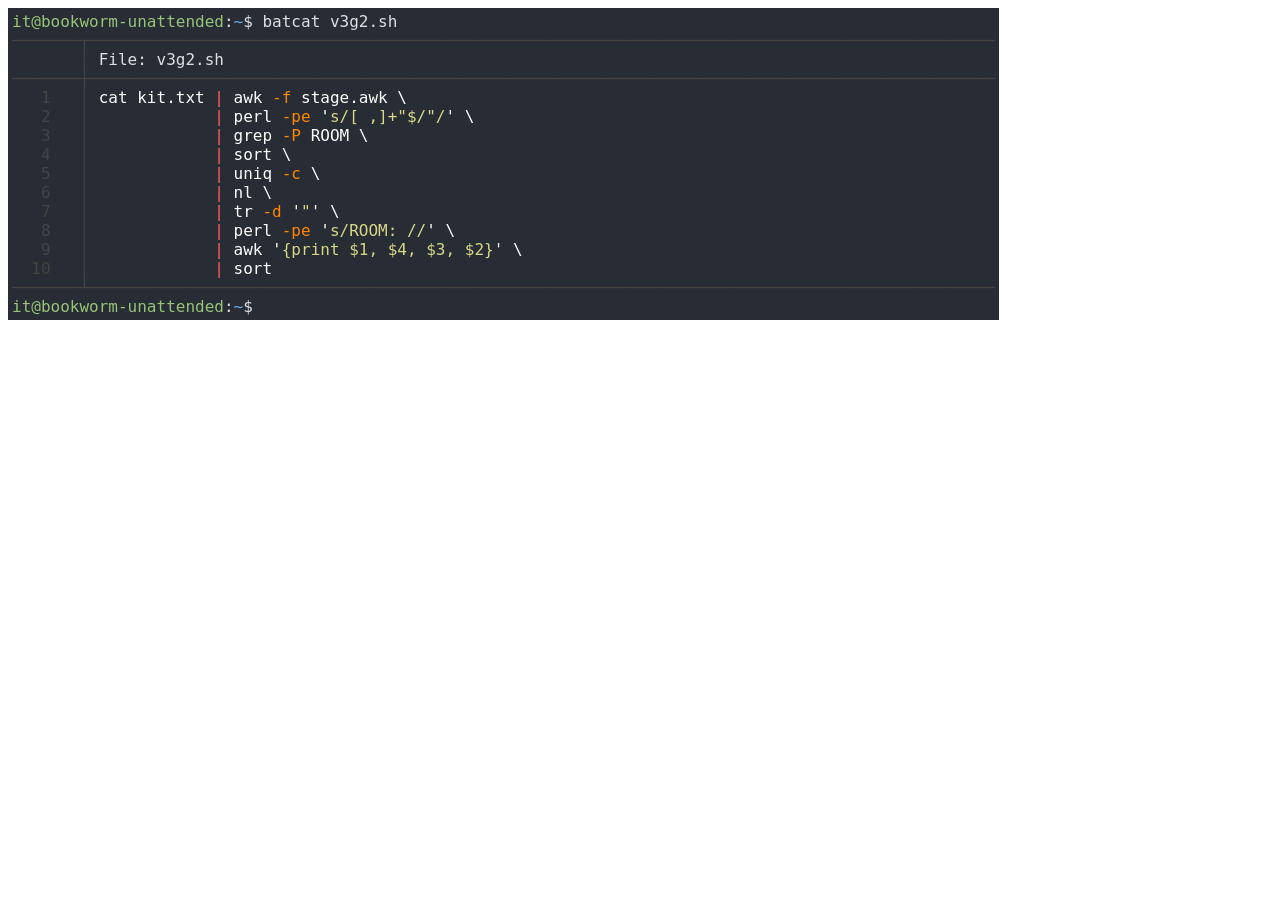
<file: regEX/_resources/v3g2_sh.html>
<!DOCTYPE html>
<html>
  <head>
    <meta http-equiv="content-type" content="text/html; charset=UTF-8">
    <title>v3g2</title>
  </head>
  <body>
    <div style="display:inline-block;white-space:pre;background-color:#282C34;font-family:'Cascadia Mono',monospace;font-size:12pt;padding:4px;"><span
style="color:#98C379;background-color:#282C34;">it@bookworm-unattended</span><span
style="color:#DCDFE4;background-color:#282C34;">:</span><span style="color:#61AFEF;background-color:#282C34;">~</span><span
style="color:#DCDFE4;background-color:#282C34;">$ batcat v3g2.sh<br></span><span
style="color:#444444;background-color:#282C34;">───────┬──────────────────────────────────────────────────────────────────────────────────────────────<br></span><span
style="color:#DCDFE4;background-color:#282C34;">       </span><span style="color:#444444;background-color:#282C34;">│ </span><span
style="color:#DCDFE4;background-color:#282C34;">File: v3g2.sh<br></span><span style="color:#444444;background-color:#282C34;">───────┼──────────────────────────────────────────────────────────────────────────────────────────────<br>   1   │ </span><span
style="color:#FFFFFF;background-color:#282C34;">cat kit.txt </span><span style="color:#FF5F5F;background-color:#282C34;">| </span><span
style="color:#FFFFFF;background-color:#282C34;">awk </span><span style="color:#FF8700;background-color:#282C34;">-f </span><span
style="color:#FFFFFF;background-color:#282C34;">stage.awk \<br></span><span style="color:#444444;background-color:#282C34;">   2   │</span><span
style="color:#DCDFE4;background-color:#282C34;">             </span><span style="color:#FF5F5F;background-color:#282C34;">| </span><span
style="color:#FFFFFF;background-color:#282C34;">perl </span><span style="color:#FF8700;background-color:#282C34;">-pe </span><span
style="color:#FFFFFF;background-color:#282C34;">'</span><span style="color:#D7D787;background-color:#282C34;">s/[ ,]+"$/"/</span><span
style="color:#FFFFFF;background-color:#282C34;">' \<br></span><span style="color:#444444;background-color:#282C34;">   3   │</span><span
style="color:#DCDFE4;background-color:#282C34;">             </span><span style="color:#FF5F5F;background-color:#282C34;">| </span><span
style="color:#FFFFFF;background-color:#282C34;">grep </span><span style="color:#FF8700;background-color:#282C34;">-P </span><span
style="color:#FFFFFF;background-color:#282C34;">ROOM \<br></span><span style="color:#444444;background-color:#282C34;">   4   │</span><span
style="color:#DCDFE4;background-color:#282C34;">             </span><span style="color:#FF5F5F;background-color:#282C34;">| </span><span
style="color:#FFFFFF;background-color:#282C34;">sort \<br></span><span style="color:#444444;background-color:#282C34;">   5   │</span><span
style="color:#DCDFE4;background-color:#282C34;">             </span><span style="color:#FF5F5F;background-color:#282C34;">| </span><span
style="color:#FFFFFF;background-color:#282C34;">uniq </span><span style="color:#FF8700;background-color:#282C34;">-c </span><span
style="color:#FFFFFF;background-color:#282C34;">\<br></span><span style="color:#444444;background-color:#282C34;">   6   │</span><span
style="color:#DCDFE4;background-color:#282C34;">             </span><span style="color:#FF5F5F;background-color:#282C34;">| </span><span
style="color:#FFFFFF;background-color:#282C34;">nl \<br></span><span style="color:#444444;background-color:#282C34;">   7   │</span><span
style="color:#DCDFE4;background-color:#282C34;">             </span><span style="color:#FF5F5F;background-color:#282C34;">| </span><span
style="color:#FFFFFF;background-color:#282C34;">tr </span><span style="color:#FF8700;background-color:#282C34;">-d </span><span
style="color:#FFFFFF;background-color:#282C34;">'</span><span style="color:#D7D787;background-color:#282C34;">"</span><span
style="color:#FFFFFF;background-color:#282C34;">' \<br></span><span style="color:#444444;background-color:#282C34;">   8   │</span><span
style="color:#DCDFE4;background-color:#282C34;">             </span><span style="color:#FF5F5F;background-color:#282C34;">| </span><span
style="color:#FFFFFF;background-color:#282C34;">perl </span><span style="color:#FF8700;background-color:#282C34;">-pe </span><span
style="color:#FFFFFF;background-color:#282C34;">'</span><span style="color:#D7D787;background-color:#282C34;">s/ROOM: //</span><span
style="color:#FFFFFF;background-color:#282C34;">' \<br></span><span style="color:#444444;background-color:#282C34;">   9   │</span><span
style="color:#DCDFE4;background-color:#282C34;">             </span><span style="color:#FF5F5F;background-color:#282C34;">| </span><span
style="color:#FFFFFF;background-color:#282C34;">awk '</span><span style="color:#D7D787;background-color:#282C34;">{print $1, $4, $3, $2}</span><span
style="color:#FFFFFF;background-color:#282C34;">' \<br></span><span style="color:#444444;background-color:#282C34;">  10   │</span><span
style="color:#DCDFE4;background-color:#282C34;">             </span><span style="color:#FF5F5F;background-color:#282C34;">| </span><span
style="color:#FFFFFF;background-color:#282C34;">sort<br></span><span style="color:#444444;background-color:#282C34;">───────┴──────────────────────────────────────────────────────────────────────────────────────────────<br></span><span
style="color:#98C379;background-color:#282C34;">it@bookworm-unattended</span><span
style="color:#DCDFE4;background-color:#282C34;">:</span><span style="color:#61AFEF;background-color:#282C34;">~</span><span
style="color:#DCDFE4;background-color:#282C34;">$</span></div>
    <p></p>
  </body>
</html>
</file>
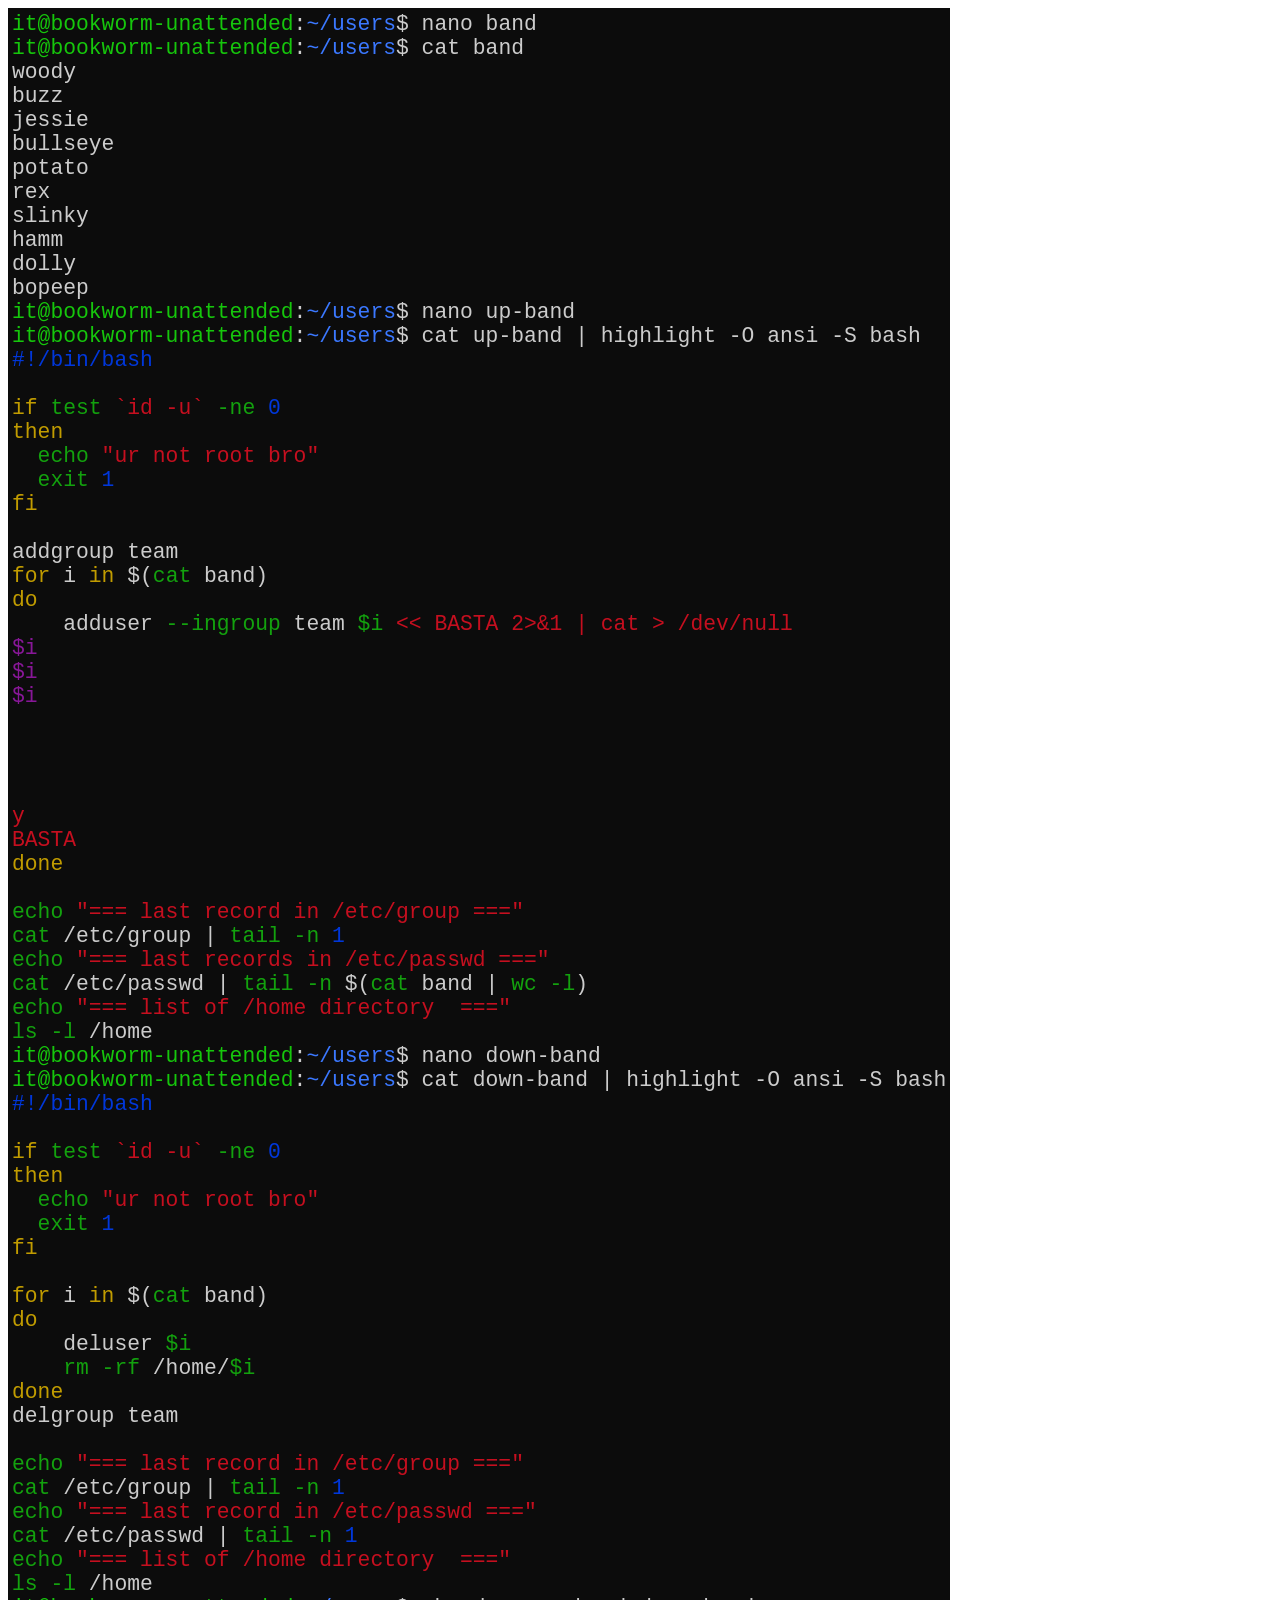
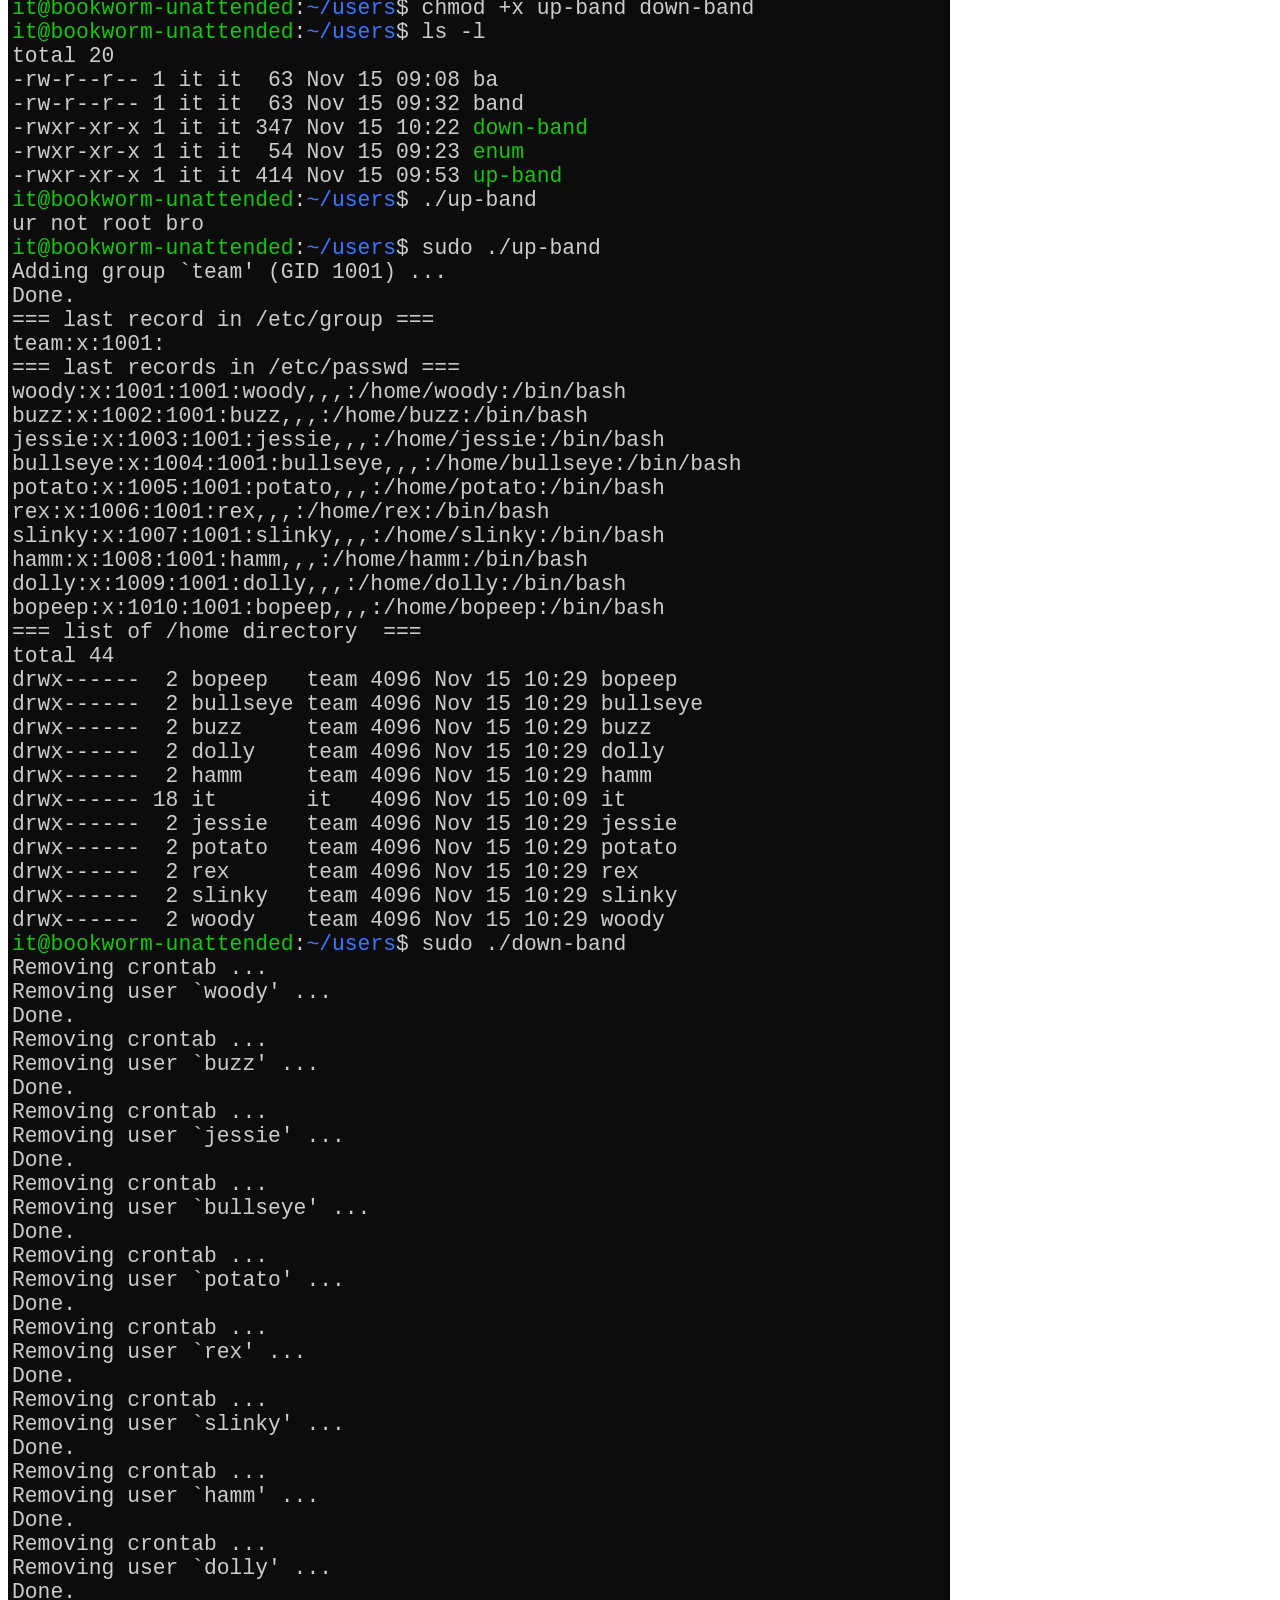
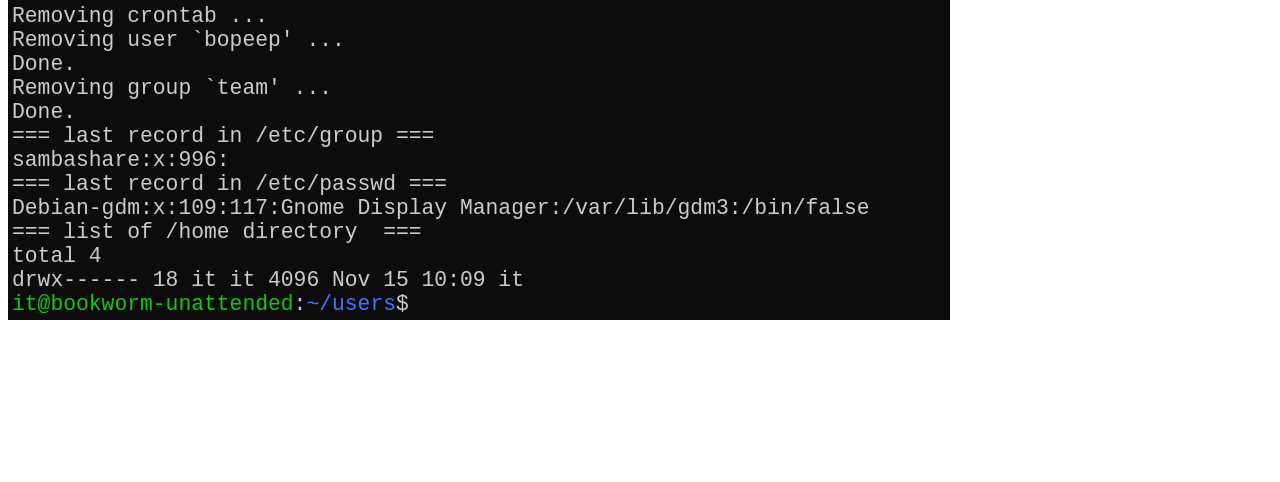
<file: usrs/_resources/NelusKirillUSERS.html>
<!DOCTYPE html>
<html>
  <head>
    <meta http-equiv="content-type" content="text/html; charset=UTF-8">
    <title>NelusKirillUSERS</title>
  </head>
  <body>
    <div style="display:inline-block;white-space:pre;background-color:#0C0C0C;font-family:'Cascadia Mono',monospace;font-size:16pt;padding:4px;"><span
style="color:#16C60C;background-color:#0C0C0C;">it@bookworm-unattended</span><span
style="color:#CCCCCC;background-color:#0C0C0C;">:</span><span style="color:#3B78FF;background-color:#0C0C0C;">~/users</span><span
style="color:#CCCCCC;background-color:#0C0C0C;">$ nano band<br></span><span style="color:#16C60C;background-color:#0C0C0C;">it@bookworm-unattended</span><span
style="color:#CCCCCC;background-color:#0C0C0C;">:</span><span style="color:#3B78FF;background-color:#0C0C0C;">~/users</span><span
style="color:#CCCCCC;background-color:#0C0C0C;">$ cat band<br>woody<br>buzz<br>jessie<br>bullseye<br>potato<br>rex<br>slinky<br>hamm<br>dolly<br>bopeep<br></span><span
style="color:#16C60C;background-color:#0C0C0C;">it@bookworm-unattended</span><span
style="color:#CCCCCC;background-color:#0C0C0C;">:</span><span style="color:#3B78FF;background-color:#0C0C0C;">~/users</span><span
style="color:#CCCCCC;background-color:#0C0C0C;">$ nano up-band<br></span><span style="color:#16C60C;background-color:#0C0C0C;">it@bookworm-unattended</span><span
style="color:#CCCCCC;background-color:#0C0C0C;">:</span><span style="color:#3B78FF;background-color:#0C0C0C;">~/users</span><span
style="color:#CCCCCC;background-color:#0C0C0C;">$ cat up-band | highlight -O ansi -S bash<br></span><span
style="color:#0037DA;background-color:#0C0C0C;">#!/bin/bash<br><br></span><span
style="color:#C19C00;background-color:#0C0C0C;">if </span><span style="color:#13A10E;background-color:#0C0C0C;">test </span><span
style="color:#C50F1F;background-color:#0C0C0C;">`id -u` </span><span style="color:#13A10E;background-color:#0C0C0C;">-ne </span><span
style="color:#0037DA;background-color:#0C0C0C;">0<br></span><span style="color:#C19C00;background-color:#0C0C0C;">then<br></span><span
style="color:#CCCCCC;background-color:#0C0C0C;">  </span><span style="color:#13A10E;background-color:#0C0C0C;">echo </span><span
style="color:#C50F1F;background-color:#0C0C0C;">"ur not root bro"<br></span><span
style="color:#CCCCCC;background-color:#0C0C0C;">  </span><span style="color:#13A10E;background-color:#0C0C0C;">exit </span><span
style="color:#0037DA;background-color:#0C0C0C;">1<br></span><span style="color:#C19C00;background-color:#0C0C0C;">fi<br><br></span><span
style="color:#CCCCCC;background-color:#0C0C0C;">addgroup team<br></span><span style="color:#C19C00;background-color:#0C0C0C;">for </span><span
style="color:#CCCCCC;background-color:#0C0C0C;">i </span><span style="color:#C19C00;background-color:#0C0C0C;">in </span><span
style="color:#CCCCCC;background-color:#0C0C0C;">$(</span><span style="color:#13A10E;background-color:#0C0C0C;">cat </span><span
style="color:#CCCCCC;background-color:#0C0C0C;">band)<br></span><span style="color:#C19C00;background-color:#0C0C0C;">do<br></span><span
style="color:#CCCCCC;background-color:#0C0C0C;">    adduser </span><span style="color:#13A10E;background-color:#0C0C0C;">--ingroup </span><span
style="color:#CCCCCC;background-color:#0C0C0C;">team </span><span style="color:#13A10E;background-color:#0C0C0C;">$i </span><span
style="color:#C50F1F;background-color:#0C0C0C;">&lt;&lt; BASTA 2&gt;&amp;1 | cat &gt; /dev/null<br></span><span
style="color:#881798;background-color:#0C0C0C;">$i<br>$i<br>$i<br><br><br><br><br></span><span
style="color:#C50F1F;background-color:#0C0C0C;">y<br>BASTA<br></span><span style="color:#C19C00;background-color:#0C0C0C;">done<br><br></span><span
style="color:#13A10E;background-color:#0C0C0C;">echo </span><span style="color:#C50F1F;background-color:#0C0C0C;">"=== last record in /etc/group ==="<br></span><span
style="color:#13A10E;background-color:#0C0C0C;">cat </span><span style="color:#CCCCCC;background-color:#0C0C0C;">/etc/group | </span><span
style="color:#13A10E;background-color:#0C0C0C;">tail -n </span><span style="color:#0037DA;background-color:#0C0C0C;">1<br></span><span
style="color:#13A10E;background-color:#0C0C0C;">echo </span><span style="color:#C50F1F;background-color:#0C0C0C;">"=== last records in /etc/passwd ==="<br></span><span
style="color:#13A10E;background-color:#0C0C0C;">cat </span><span style="color:#CCCCCC;background-color:#0C0C0C;">/etc/passwd | </span><span
style="color:#13A10E;background-color:#0C0C0C;">tail -n </span><span style="color:#CCCCCC;background-color:#0C0C0C;">$(</span><span
style="color:#13A10E;background-color:#0C0C0C;">cat </span><span style="color:#CCCCCC;background-color:#0C0C0C;">band | </span><span
style="color:#13A10E;background-color:#0C0C0C;">wc -l</span><span style="color:#CCCCCC;background-color:#0C0C0C;">)<br></span><span
style="color:#13A10E;background-color:#0C0C0C;">echo </span><span style="color:#C50F1F;background-color:#0C0C0C;">"=== list of /home directory  ==="<br></span><span
style="color:#13A10E;background-color:#0C0C0C;">ls -l </span><span style="color:#CCCCCC;background-color:#0C0C0C;">/home<br></span><span
style="color:#16C60C;background-color:#0C0C0C;">it@bookworm-unattended</span><span
style="color:#CCCCCC;background-color:#0C0C0C;">:</span><span style="color:#3B78FF;background-color:#0C0C0C;">~/users</span><span
style="color:#CCCCCC;background-color:#0C0C0C;">$ nano down-band<br></span><span
style="color:#16C60C;background-color:#0C0C0C;">it@bookworm-unattended</span><span
style="color:#CCCCCC;background-color:#0C0C0C;">:</span><span style="color:#3B78FF;background-color:#0C0C0C;">~/users</span><span
style="color:#CCCCCC;background-color:#0C0C0C;">$ cat down-band | highlight -O ansi -S bash<br></span><span
style="color:#0037DA;background-color:#0C0C0C;">#!/bin/bash<br><br></span><span
style="color:#C19C00;background-color:#0C0C0C;">if </span><span style="color:#13A10E;background-color:#0C0C0C;">test </span><span
style="color:#C50F1F;background-color:#0C0C0C;">`id -u` </span><span style="color:#13A10E;background-color:#0C0C0C;">-ne </span><span
style="color:#0037DA;background-color:#0C0C0C;">0<br></span><span style="color:#C19C00;background-color:#0C0C0C;">then<br></span><span
style="color:#CCCCCC;background-color:#0C0C0C;">  </span><span style="color:#13A10E;background-color:#0C0C0C;">echo </span><span
style="color:#C50F1F;background-color:#0C0C0C;">"ur not root bro"<br></span><span
style="color:#CCCCCC;background-color:#0C0C0C;">  </span><span style="color:#13A10E;background-color:#0C0C0C;">exit </span><span
style="color:#0037DA;background-color:#0C0C0C;">1<br></span><span style="color:#C19C00;background-color:#0C0C0C;">fi<br><br>for </span><span
style="color:#CCCCCC;background-color:#0C0C0C;">i </span><span style="color:#C19C00;background-color:#0C0C0C;">in </span><span
style="color:#CCCCCC;background-color:#0C0C0C;">$(</span><span style="color:#13A10E;background-color:#0C0C0C;">cat </span><span
style="color:#CCCCCC;background-color:#0C0C0C;">band)<br></span><span style="color:#C19C00;background-color:#0C0C0C;">do<br></span><span
style="color:#CCCCCC;background-color:#0C0C0C;">    deluser </span><span style="color:#13A10E;background-color:#0C0C0C;">$i<br></span><span
style="color:#CCCCCC;background-color:#0C0C0C;">    </span><span style="color:#13A10E;background-color:#0C0C0C;">rm -rf </span><span
style="color:#CCCCCC;background-color:#0C0C0C;">/home/</span><span style="color:#13A10E;background-color:#0C0C0C;">$i<br></span><span
style="color:#C19C00;background-color:#0C0C0C;">done<br></span><span style="color:#CCCCCC;background-color:#0C0C0C;">delgroup team<br><br></span><span
style="color:#13A10E;background-color:#0C0C0C;">echo </span><span style="color:#C50F1F;background-color:#0C0C0C;">"=== last record in /etc/group ==="<br></span><span
style="color:#13A10E;background-color:#0C0C0C;">cat </span><span style="color:#CCCCCC;background-color:#0C0C0C;">/etc/group | </span><span
style="color:#13A10E;background-color:#0C0C0C;">tail -n </span><span style="color:#0037DA;background-color:#0C0C0C;">1<br></span><span
style="color:#13A10E;background-color:#0C0C0C;">echo </span><span style="color:#C50F1F;background-color:#0C0C0C;">"=== last record in /etc/passwd ==="<br></span><span
style="color:#13A10E;background-color:#0C0C0C;">cat </span><span style="color:#CCCCCC;background-color:#0C0C0C;">/etc/passwd | </span><span
style="color:#13A10E;background-color:#0C0C0C;">tail -n </span><span style="color:#0037DA;background-color:#0C0C0C;">1<br></span><span
style="color:#13A10E;background-color:#0C0C0C;">echo </span><span style="color:#C50F1F;background-color:#0C0C0C;">"=== list of /home directory  ==="<br></span><span
style="color:#13A10E;background-color:#0C0C0C;">ls -l </span><span style="color:#CCCCCC;background-color:#0C0C0C;">/home<br></span><span
style="color:#16C60C;background-color:#0C0C0C;">it@bookworm-unattended</span><span
style="color:#CCCCCC;background-color:#0C0C0C;">:</span><span style="color:#3B78FF;background-color:#0C0C0C;">~/users</span><span
style="color:#CCCCCC;background-color:#0C0C0C;">$ chmod +x up-band down-band<br></span><span
style="color:#16C60C;background-color:#0C0C0C;">it@bookworm-unattended</span><span
style="color:#CCCCCC;background-color:#0C0C0C;">:</span><span style="color:#3B78FF;background-color:#0C0C0C;">~/users</span><span
style="color:#CCCCCC;background-color:#0C0C0C;">$ ls -l<br>total 20<br>-rw-r--r-- 1 it it  63 Nov 15 09:08 ba<br>-rw-r--r-- 1 it it  63 Nov 15 09:32 band<br>-rwxr-xr-x 1 it it 347 Nov 15 10:22 </span><span
style="color:#16C60C;background-color:#0C0C0C;">down-band<br></span><span style="color:#CCCCCC;background-color:#0C0C0C;">-rwxr-xr-x 1 it it  54 Nov 15 09:23 </span><span
style="color:#16C60C;background-color:#0C0C0C;">enum<br></span><span style="color:#CCCCCC;background-color:#0C0C0C;">-rwxr-xr-x 1 it it 414 Nov 15 09:53 </span><span
style="color:#16C60C;background-color:#0C0C0C;">up-band<br>it@bookworm-unattended</span><span
style="color:#CCCCCC;background-color:#0C0C0C;">:</span><span style="color:#3B78FF;background-color:#0C0C0C;">~/users</span><span
style="color:#CCCCCC;background-color:#0C0C0C;">$ ./up-band<br>ur not root bro<br></span><span
style="color:#16C60C;background-color:#0C0C0C;">it@bookworm-unattended</span><span
style="color:#CCCCCC;background-color:#0C0C0C;">:</span><span style="color:#3B78FF;background-color:#0C0C0C;">~/users</span><span
style="color:#CCCCCC;background-color:#0C0C0C;">$ sudo ./up-band<br>Adding group `team' (GID 1001) ...<br>Done.<br>=== last record in /etc/group ===<br>team:x:1001:<br>=== last records in /etc/passwd ===<br>woody:x:1001:1001:woody,,,:/home/woody:/bin/bash<br>buzz:x:1002:1001:buzz,,,:/home/buzz:/bin/bash<br>jessie:x:1003:1001:jessie,,,:/home/jessie:/bin/bash<br>bullseye:x:1004:1001:bullseye,,,:/home/bullseye:/bin/bash<br>potato:x:1005:1001:potato,,,:/home/potato:/bin/bash<br>rex:x:1006:1001:rex,,,:/home/rex:/bin/bash<br>slinky:x:1007:1001:slinky,,,:/home/slinky:/bin/bash<br>hamm:x:1008:1001:hamm,,,:/home/hamm:/bin/bash<br>dolly:x:1009:1001:dolly,,,:/home/dolly:/bin/bash<br>bopeep:x:1010:1001:bopeep,,,:/home/bopeep:/bin/bash<br>=== list of /home directory  ===<br>total 44<br>drwx------  2 bopeep   team 4096 Nov 15 10:29 bopeep<br>drwx------  2 bullseye team 4096 Nov 15 10:29 bullseye<br>drwx------  2 buzz     team 4096 Nov 15 10:29 buzz<br>drwx------  2 dolly    team 4096 Nov 15 10:29 dolly<br>drwx------  2 hamm     team 4096 Nov 15 10:29 hamm<br>drwx------ 18 it       it   4096 Nov 15 10:09 it<br>drwx------  2 jessie   team 4096 Nov 15 10:29 jessie<br>drwx------  2 potato   team 4096 Nov 15 10:29 potato<br>drwx------  2 rex      team 4096 Nov 15 10:29 rex<br>drwx------  2 slinky   team 4096 Nov 15 10:29 slinky<br>drwx------  2 woody    team 4096 Nov 15 10:29 woody<br></span><span
style="color:#16C60C;background-color:#0C0C0C;">it@bookworm-unattended</span><span
style="color:#CCCCCC;background-color:#0C0C0C;">:</span><span style="color:#3B78FF;background-color:#0C0C0C;">~/users</span><span
style="color:#CCCCCC;background-color:#0C0C0C;">$ sudo ./down-band<br>Removing crontab ...<br>Removing user `woody' ...<br>Done.<br>Removing crontab ...<br>Removing user `buzz' ...<br>Done.<br>Removing crontab ...<br>Removing user `jessie' ...<br>Done.<br>Removing crontab ...<br>Removing user `bullseye' ...<br>Done.<br>Removing crontab ...<br>Removing user `potato' ...<br>Done.<br>Removing crontab ...<br>Removing user `rex' ...<br>Done.<br>Removing crontab ...<br>Removing user `slinky' ...<br>Done.<br>Removing crontab ...<br>Removing user `hamm' ...<br>Done.<br>Removing crontab ...<br>Removing user `dolly' ...<br>Done.<br>Removing crontab ...<br>Removing user `bopeep' ...<br>Done.<br>Removing group `team' ...<br>Done.<br>=== last record in /etc/group ===<br>sambashare:x:996:<br>=== last record in /etc/passwd ===<br>Debian-gdm:x:109:117:Gnome Display Manager:/var/lib/gdm3:/bin/false<br>=== list of /home directory  ===<br>total 4<br>drwx------ 18 it it 4096 Nov 15 10:09 it<br></span><span
style="color:#16C60C;background-color:#0C0C0C;">it@bookworm-unattended</span><span
style="color:#CCCCCC;background-color:#0C0C0C;">:</span><span style="color:#3B78FF;background-color:#0C0C0C;">~/users</span><span
style="color:#CCCCCC;background-color:#0C0C0C;">$</span></div>
    <p></p>
  </body>
</html>
</file>
<file: othr/src/canvas/style.css>
body {
  background: #728DA5;
}

div {
  border: 1px solid rgb(92, 124, 151);
}

.cont {
  margin: 0 auto;
  background: rgb(92, 124, 151);
  width: 640px;
}

.button {
  width: 100%;
  height: 64px;
  background-color: rgb(92, 124, 151);
  border: none;
  cursor: pointer;
  font-family: Georgia, serif;
  font-size: 30px;
  letter-spacing: 20px;
  color: #F8FBFF;
  text-decoration: none;
  font-variant: normal;
  text-shadow: 2px 2px 2px #A4A4A4;
}

.button:focus {
  outline: none;
}
</file>
<file: othr/src/tbHndlr/style.css>
body {
  background: rgb(178, 178, 185);
}

.generic_table {
  margin: 0 auto;

  border-spacing: 2px 2px;
  border: 1px solid #000;
  background: rgb(58, 52, 52);
  border-collapse: collapse;

}

td {
  padding: 0px;
  margin: 0px;
  /* border: 1px solid #000; */

  width: 32px;
  height: 32px;
  text-align: center;

  background-image: url(images/0.png);
  cursor: pointer;
  font-size: 100%;
  font-weight: bold;
}

.air {
  background: url(images/1.png);
}

.plr {
  background-image: url(images/2.png);
}

.wll {
  background-image: url(images/3.png);
}
</file>
<file: othr/src/Xor/style.css>
.wrap {
  margin: 0 auto;
  padding: 5px;
  width: 500px;
  background-color:#B4CAD3;
}

textarea {
  resize: none;
  width:100%;
  height:300px;
  box-sizing: border-box;
  border: 0;
  background: linear-gradient(45deg, #E1FBF2, #CFF9EB);
  font-size:large;
}

button {
  float:left;
  width:50%;
  height:64px;
  border: 0;
  background:#ADE2D0;
  cursor: pointer;
  font-family: "Times New Roman", Georgia, Serif;
  font-size:x-large;
  font-weight: bold;
  letter-spacing: 2px;
  
}

button:hover {
  background:#9CCBBB;
  

}
</file>
